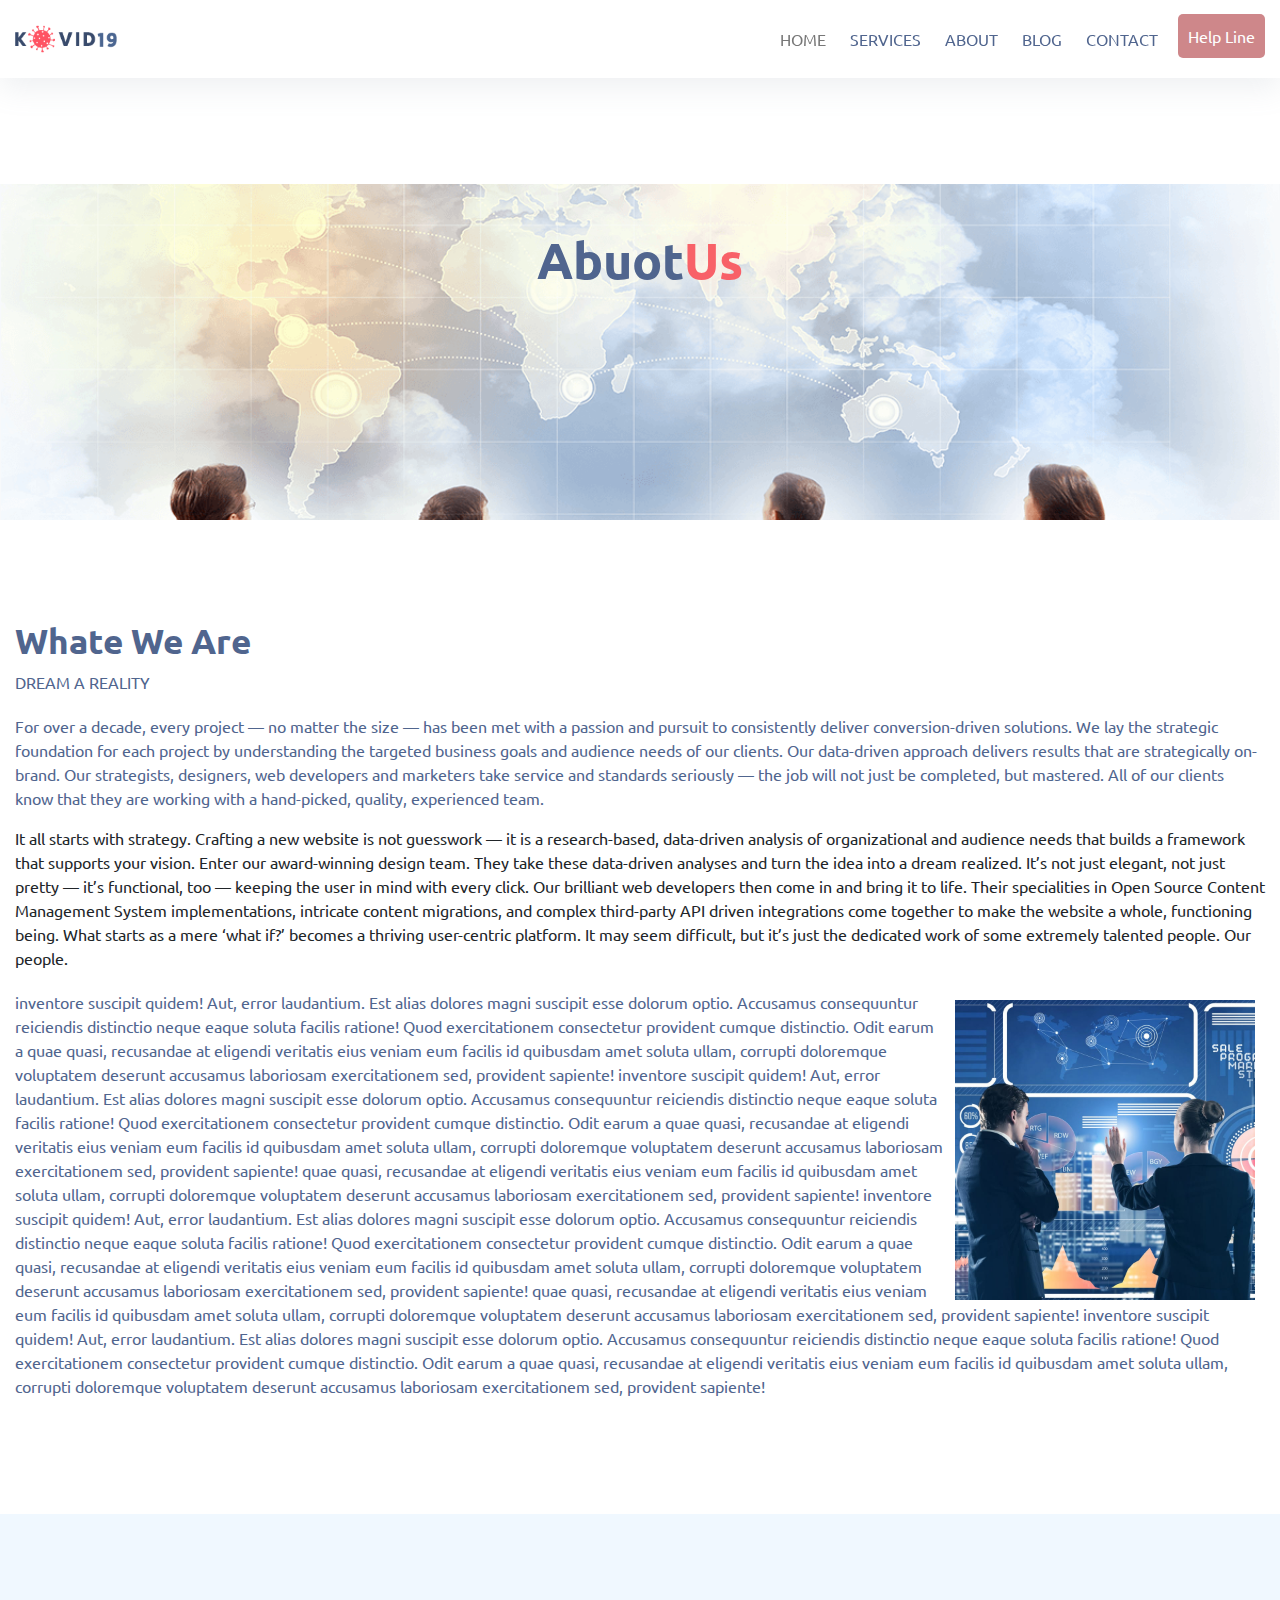
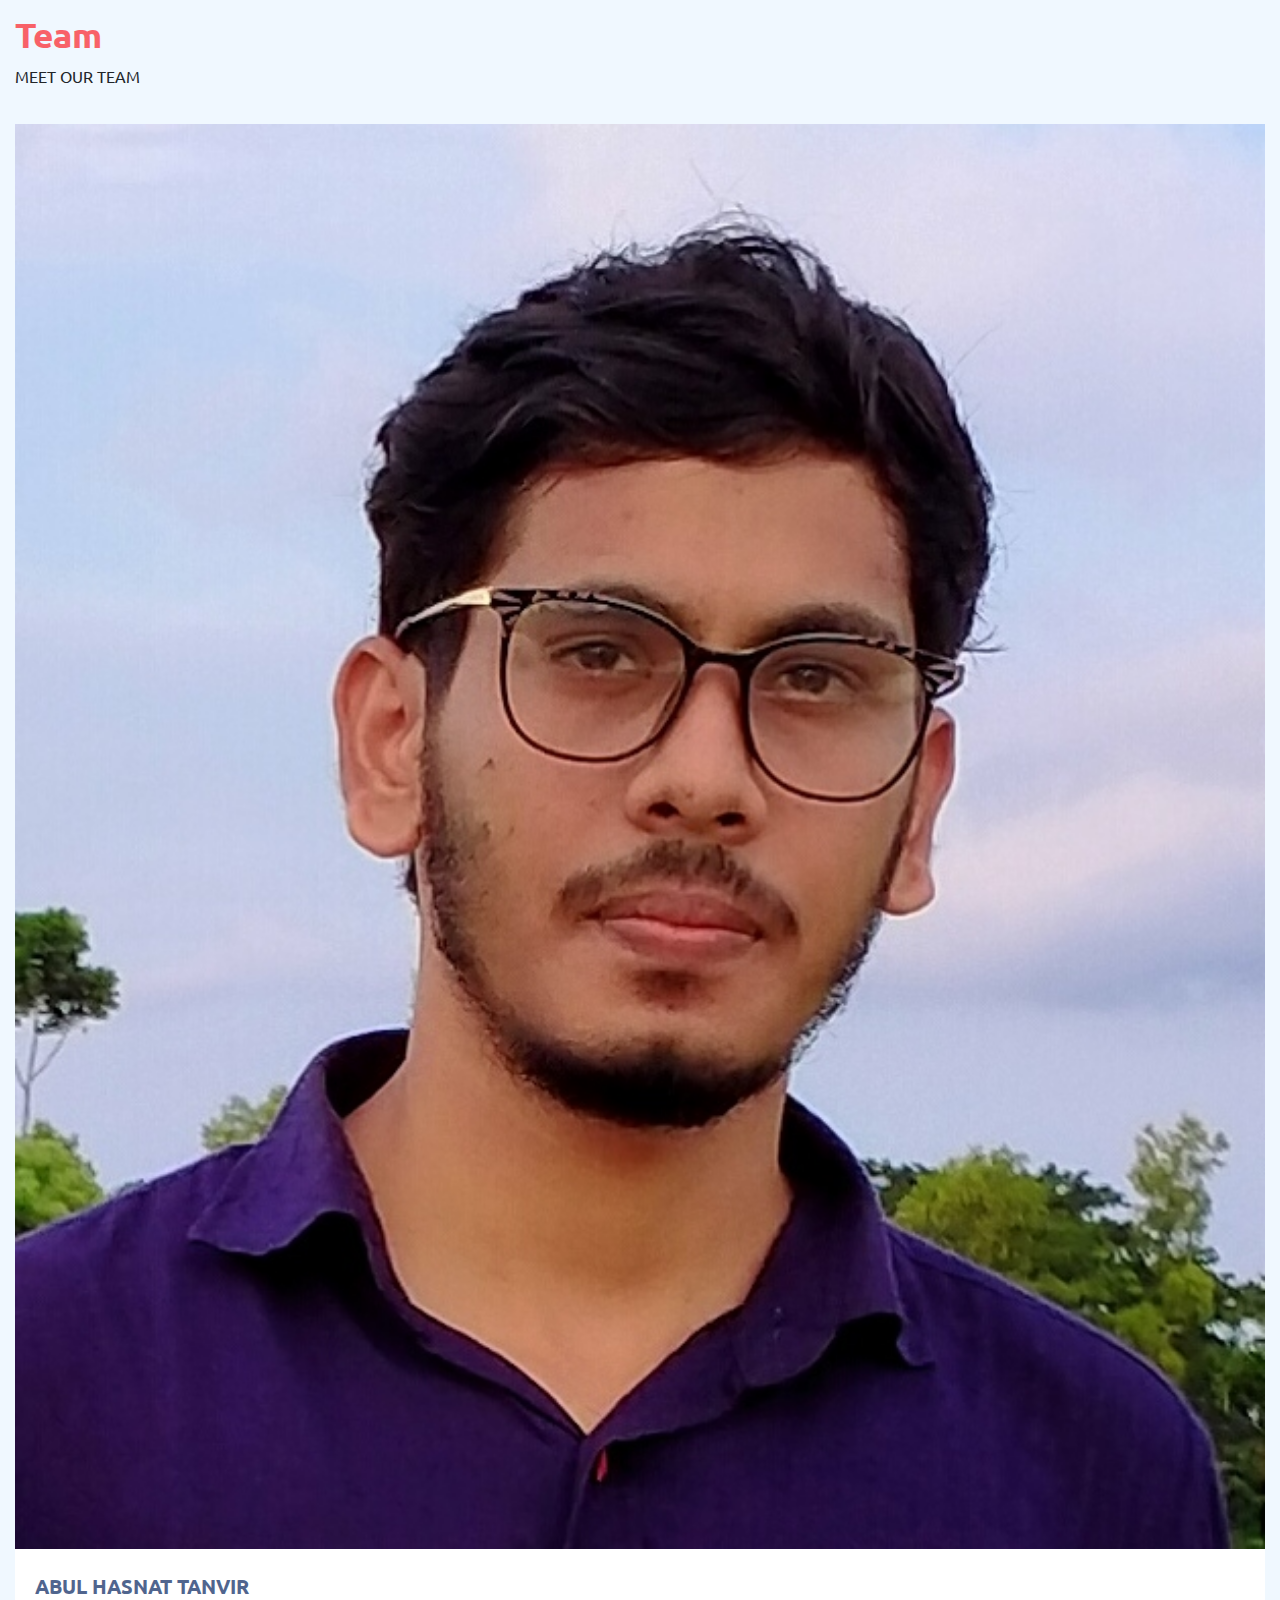
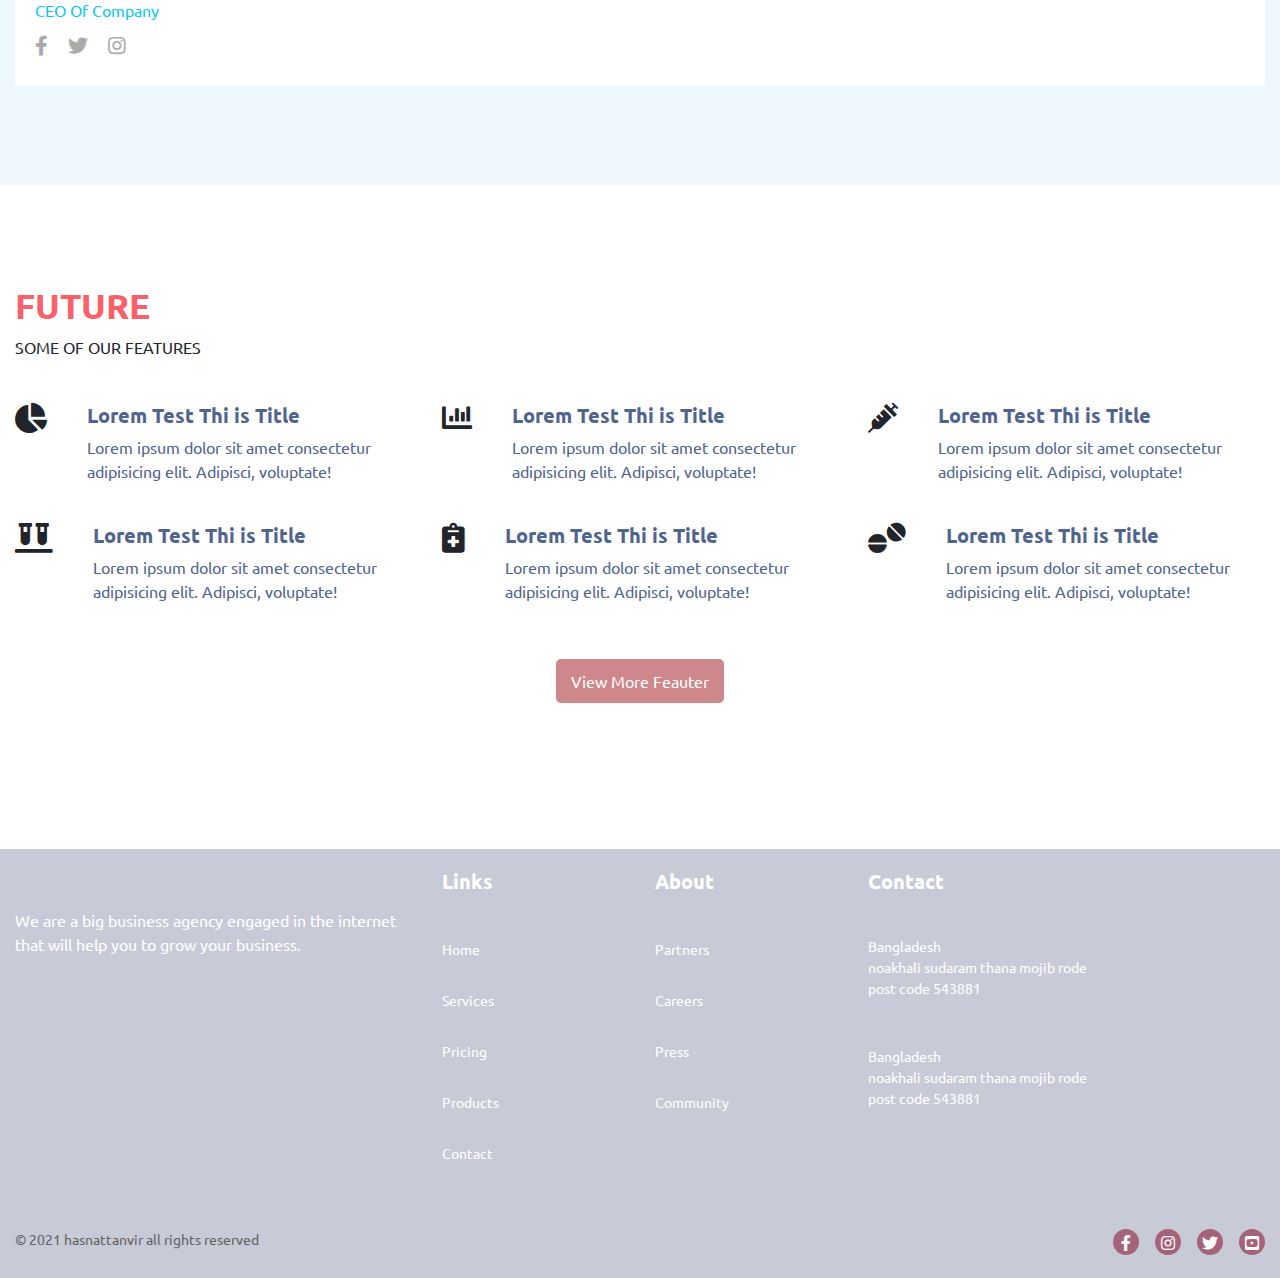
<file: about.html>
<!doctype html>
<html lang="en">

<head>
    <!-- Required meta tags -->
    <meta charset="utf-8">
    <meta name="viewport" content="width=device-width, initial-scale=1, shrink-to-fit=no">

    <!-- main css -->

    <link rel="stylesheet" href="https://cdnjs.cloudflare.com/ajax/libs/font-awesome/5.15.3/css/all.min.css" />
    <link rel="stylesheet" href="assets/css/style.css">
    <link rel="stylesheet" href="assets/css/swiper-bundle.min.css">
    <link rel="stylesheet" href="assets/css/modal-video.min.css">

    <title>Home</title>
</head>




<body>



    <div class="wrappers">
        <div class="navigation-wrap bg-light start-header start-style">
            <div class="container">
                <div class="row">
                    <div class="col-12">
                        <nav class="navbar navbar-expand-md navbar-light">

                            <a class="navbar-brand" href="index.html">
                                <img src="assets/image/logo-dark.png" alt="photos">
                            </a>

                            <div class="wrapper-toggler">
                                <a href="#" class="icon">
                                    <i class="fas fa-hand-holding-medical "></i>
                                </a>

                                <button class="navbar-toggler" type="button" data-toggle="collapse" data-target="#navbarSupportedContent" aria-controls="navbarSupportedContent" aria-expanded="false" aria-label="Toggle navigation">
                                    <span class="navbar-toggler-icon"></span>
                                </button>
                            </div>

                            <div class="collapse navbar-collapse" id="navbarSupportedContent">
                                <ul class="navbar-nav ml-auto py-4 py-md-0">
                                    <li class="nav-item pl-4 pl-md-0 ml-0 ml-md-4 active">
                                        <a class="nav-link" href="index.html">HOME</a>

                                    </li>
                                    <li class="nav-item pl-4 pl-md-0 ml-0 ml-md-4">
                                        <a class="nav-link dropdown-toggle" data-toggle="dropdown" href="service.html" role="button" aria-haspopup="true" aria-expanded="false">SERVICES</a>
                                        <div class="dropdown-menu">
                                            <a class="dropdown-item" href="service.html">service 1</a>
                                            <a class="dropdown-item" href="privatehospital.html">private hospital</a>
                                            <a class="dropdown-item" href="govthospital.html">govt hospital</a>
                                            <a class="dropdown-item" href="postdatilpage.html">Another action</a>
                                        </div>
                                    </li>
                                    <li class="nav-item pl-4 pl-md-0 ml-0 ml-md-4">
                                        <a class="nav-link" href="about.html">ABOUT</a>
                                    </li>
                                    <li class="nav-item pl-4 pl-md-0 ml-0 ml-md-4">
                                        <a class="nav-link" href="blog.html">BLOG</a>
                                    </li>
                                    <li class="nav-item pl-4 pl-md-0 ml-0 ml-md-4">
                                        <a class="nav-link" href="contact.html">CONTACT</a>
                                    </li>
                                </ul>

                            </div>
                            <a href="#" class="btn btn-primariey">Help Line</a>

                        </nav>
                    </div>
                </div>
            </div>
        </div>
    </div>

    <section class="bannar-section aboutussection" style="background-image: url('assets/image/about_us.png');">
        <div class=" bannar_inner ">
            <div class="container ">
                <h2 class="h2 text-center ">
                    Abuot<span>Us</span>
                </h2>
            </div>
        </div>
    </section>

    <section class="about_we_are ">
        <div class="container ">
            <div class="title_box ">
                <h2 class="h2 mb-2 "><span>Whate</span> We Are</h2>
                <span>DREAM A REALITY</span>
            </div>
        </div>
        <div class="container ">
            <div class="row ">
                <div class="col-sm-12 ">
                    <p class="para ">
                        For over a decade, every project — no matter the size — has been met with a passion and pursuit to consistently deliver conversion-driven solutions. We lay the strategic foundation for each project by understanding the targeted business goals and audience
                        needs of our clients. Our data-driven approach delivers results that are strategically on-brand. Our strategists, designers, web developers and marketers take service and standards seriously — the job will not just be completed,
                        but mastered. All of our clients know that they are working with a hand-picked, quality, experienced team.
                    </p>
                </div>
                <div class="col-sm-12 ">
                    <p>
                        It all starts with strategy. Crafting a new website is not guesswork — it is a research-based, data-driven analysis of organizational and audience needs that builds a framework that supports your vision. Enter our award-winning design team. They take
                        these data-driven analyses and turn the idea into a dream realized. It’s not just elegant, not just pretty — it’s functional, too — keeping the user in mind with every click. Our brilliant web developers then come in and bring
                        it to life. Their specialities in Open Source Content Management System implementations, intricate content migrations, and complex third-party API driven integrations come together to make the website a whole, functioning being.
                        What starts as a mere ‘what if?’ becomes a thriving user-centric platform. It may seem difficult, but it’s just the dedicated work of some extremely talented people. Our people.
                    </p>
                    <p class="para ">
                        <img src="assets/image/about_img.jpg " alt="photo " width="300px " style="float: right; margin: 10px 10px 0px 10px; "> inventore suscipit quidem! Aut, error laudantium. Est alias dolores magni suscipit esse dolorum optio. Accusamus
                        consequuntur reiciendis distinctio neque eaque soluta facilis ratione! Quod exercitationem consectetur provident cumque distinctio. Odit earum a quae quasi, recusandae at eligendi veritatis eius veniam eum facilis id quibusdam
                        amet soluta ullam, corrupti doloremque voluptatem deserunt accusamus laboriosam exercitationem sed, provident sapiente! inventore suscipit quidem! Aut, error laudantium. Est alias dolores magni suscipit esse dolorum optio. Accusamus
                        consequuntur reiciendis distinctio neque eaque soluta facilis ratione! Quod exercitationem consectetur provident cumque distinctio. Odit earum a quae quasi, recusandae at eligendi veritatis eius veniam eum facilis id quibusdam
                        amet soluta ullam, corrupti doloremque voluptatem deserunt accusamus laboriosam exercitationem sed, provident sapiente! quae quasi, recusandae at eligendi veritatis eius veniam eum facilis id quibusdam amet soluta ullam, corrupti
                        doloremque voluptatem deserunt accusamus laboriosam exercitationem sed, provident sapiente! inventore suscipit quidem! Aut, error laudantium. Est alias dolores magni suscipit esse dolorum optio. Accusamus consequuntur reiciendis
                        distinctio neque eaque soluta facilis ratione! Quod exercitationem consectetur provident cumque distinctio. Odit earum a quae quasi, recusandae at eligendi veritatis eius veniam eum facilis id quibusdam amet soluta ullam, corrupti
                        doloremque voluptatem deserunt accusamus laboriosam exercitationem sed, provident sapiente! quae quasi, recusandae at eligendi veritatis eius veniam eum facilis id quibusdam amet soluta ullam, corrupti doloremque voluptatem deserunt
                        accusamus laboriosam exercitationem sed, provident sapiente! inventore suscipit quidem! Aut, error laudantium. Est alias dolores magni suscipit esse dolorum optio. Accusamus consequuntur reiciendis distinctio neque eaque soluta
                        facilis ratione! Quod exercitationem consectetur provident cumque distinctio. Odit earum a quae quasi, recusandae at eligendi veritatis eius veniam eum facilis id quibusdam amet soluta ullam, corrupti doloremque voluptatem deserunt
                        accusamus laboriosam exercitationem sed, provident sapiente!


                    </p>
                </div>
            </div>
        </div>
    </section>

    <!-- Team Member slider -->
    <section class="quoter teammember bg-thard-color ">
        <div class="ibg ">
            <div class="container ">
                <div class="title_box mb-3 ">
                    <h2 class="h2 mb-2 "><span>Team</span> </h2>
                    <span>MEET OUR TEAM</span>
                </div>
            </div>
            <div class="container ">
                <!-- Swiper -->
                <div class="swiper-container teamslider ">
                    <div class="swiper-wrapper ">
                        <div class="swiper-slide ">
                            <div class="inner-text ">
                                <div class=" ">
                                    <div class="picture ">
                                        <img src="assets/image/tanvir.jpg " alt="photos ">
                                    </div>
                                </div>
                                <div class="text bg-white ">
                                    <h5 class="h5 "><a href="# ">ABUL HASNAT TANVIR</a></h5>
                                    <a href="# ">CEO Of Company</a>

                                    <ul class="d-flex mt-2 ">
                                        <li>
                                            <a href="# "><i class="fab fa-facebook-f "></i></a>
                                        </li>

                                        <li>
                                            <a href="# "><i class="fab fa-twitter "></i></a>
                                        </li>

                                        <li>
                                            <a href="# "><i class="fab fa-instagram "></i></a>
                                        </li>
                                    </ul>
                                </div>

                            </div>
                        </div>

                        <div class="swiper-slide ">
                            <div class="inner-text ">
                                <div class=" ">
                                    <div class="picture ">
                                        <img src="assets/image/pollabe.png " alt="photos ">
                                    </div>
                                </div>
                                <div class="text bg-white ">
                                    <h5 class="h5 "><a href="# ">PALLOB BISWAS</a></h5>
                                    <a href="# ">Director Manager</a>

                                    <ul class="d-flex mt-2 ">
                                        <li>
                                            <a href="# "><i class="fab fa-facebook-f "></i></a>
                                        </li>

                                        <li>
                                            <a href="# "><i class="fab fa-twitter "></i></a>
                                        </li>

                                        <li>
                                            <a href="# "><i class="fab fa-instagram "></i></a>
                                        </li>
                                    </ul>
                                </div>

                            </div>
                        </div>

                        <div class="swiper-slide ">
                            <div class="inner-text ">
                                <div class=" ">
                                    <div class="picture ">
                                        <img src="assets/image/moynaf.png " alt="photos ">
                                    </div>
                                </div>
                                <div class="text bg-white ">
                                    <h5 class="h5 "><a href="# ">Moyna Khatun</a></h5>
                                    <a href="# ">Content Manager</a>

                                    <ul class="d-flex mt-2 ">
                                        <li>
                                            <a href="# "><i class="fab fa-facebook-f "></i></a>
                                        </li>

                                        <li>
                                            <a href="# "><i class="fab fa-twitter "></i></a>
                                        </li>

                                        <li>
                                            <a href="# "><i class="fab fa-instagram "></i></a>
                                        </li>
                                    </ul>
                                </div>

                            </div>
                        </div>

                        <div class="swiper-slide ">
                            <div class="inner-text ">
                                <div class=" ">
                                    <div class="picture ">
                                        <img src="assets/image/muishu.jpg " alt="photos ">
                                    </div>
                                </div>
                                <div class="text bg-white ">
                                    <h5 class="h5 "><a href="# ">Arifun Nahar Mishu</a></h5>
                                    <a href="# ">Data Researcher</a>

                                    <ul class="d-flex mt-2 ">
                                        <li>
                                            <a href="# "><i class="fab fa-facebook-f "></i></a>
                                        </li>

                                        <li>
                                            <a href="# "><i class="fab fa-twitter "></i></a>
                                        </li>

                                        <li>
                                            <a href="# "><i class="fab fa-instagram "></i></a>
                                        </li>
                                    </ul>
                                </div>

                            </div>
                        </div>
                        <div class="swiper-slide ">
                            <div class="inner-text ">
                                <div class=" ">
                                    <div class="picture ">
                                        <img src="assets/image/obaidur.png " alt="photos ">
                                    </div>
                                </div>
                                <div class="text bg-white ">
                                    <h5 class="h5 "><a href="# ">Obaidur Islam </a></h5>
                                    <a href="# ">Data Specialist</a>

                                    <ul class="d-flex mt-2 ">
                                        <li>
                                            <a href="# "><i class="fab fa-facebook-f "></i></a>
                                        </li>

                                        <li>
                                            <a href="# "><i class="fab fa-twitter "></i></a>
                                        </li>

                                        <li>
                                            <a href="# "><i class="fab fa-instagram "></i></a>
                                        </li>
                                    </ul>
                                </div>

                            </div>
                        </div>


                    </div>
                    <!-- Add Pagination -->
                    <!-- <div class="swiper-pagination "></div> -->
                </div>
            </div>
        </div>
    </section>

    <section class="features_section ">
        <div class="container ">
            <div class="title_box mb-4 ">
                <h2 class="h2 mb-2 "><span>FUTURE</span> </h2>
                <span>SOME OF OUR FEATURES</span>
            </div>
        </div>

        <div class="container ">
            <div class="row ">
                <div class="col-sm-6 col-md-4 mb-4 ">
                    <div class="icon_text d-flex ">
                        <div class="icon ">
                            <i class="fas fa-chart-pie "></i>
                        </div>
                        <div class="title_para ">
                            <h5 class="h5 mb-2 ">
                                Lorem Test Thi is Title
                            </h5>
                            <p class="para ">
                                Lorem ipsum dolor sit amet consectetur adipisicing elit. Adipisci, voluptate!
                            </p>
                        </div>
                    </div>
                </div>


                <div class="col-sm-6 col-md-4 mb-4 ">
                    <div class="icon_text d-flex ">
                        <div class="icon ">
                            <i class="fas fa-chart-bar "></i>
                        </div>
                        <div class="title_para ">
                            <h5 class="h5 mb-2 ">
                                Lorem Test Thi is Title
                            </h5>
                            <p class="para ">
                                Lorem ipsum dolor sit amet consectetur adipisicing elit. Adipisci, voluptate!
                            </p>
                        </div>
                    </div>
                </div>


                <div class="col-sm-6 col-md-4 mb-4 ">
                    <div class="icon_text d-flex ">
                        <div class="icon ">
                            <i class="fas fa-syringe "></i>
                        </div>
                        <div class="title_para ">
                            <h5 class="h5 mb-2 ">
                                Lorem Test Thi is Title
                            </h5>
                            <p class="para ">
                                Lorem ipsum dolor sit amet consectetur adipisicing elit. Adipisci, voluptate!
                            </p>
                        </div>
                    </div>
                </div>

                <div class="col-sm-6 col-md-4 mb-4 ">
                    <div class="icon_text d-flex ">
                        <div class="icon ">
                            <i class="fas fa-vials "></i>
                        </div>
                        <div class="title_para ">
                            <h5 class="h5 mb-2 ">
                                Lorem Test Thi is Title
                            </h5>
                            <p class="para ">
                                Lorem ipsum dolor sit amet consectetur adipisicing elit. Adipisci, voluptate!
                            </p>
                        </div>
                    </div>
                </div>


                <div class="col-sm-6 col-md-4 mb-4 ">
                    <div class="icon_text d-flex ">
                        <div class="icon ">
                            <i class="fas fa-notes-medical "></i>
                        </div>
                        <div class="title_para ">
                            <h5 class="h5 mb-2 ">
                                Lorem Test Thi is Title
                            </h5>
                            <p class="para ">
                                Lorem ipsum dolor sit amet consectetur adipisicing elit. Adipisci, voluptate!
                            </p>
                        </div>
                    </div>
                </div>


                <div class="col-sm-6 col-md-4 mb-4 ">
                    <div class="icon_text d-flex ">
                        <div class="icon ">
                            <i class="fas fa-tablets "></i>
                        </div>
                        <div class="title_para ">
                            <h5 class="h5 mb-2 ">
                                Lorem Test Thi is Title
                            </h5>
                            <p class="para ">
                                Lorem ipsum dolor sit amet consectetur adipisicing elit. Adipisci, voluptate!
                            </p>
                        </div>
                    </div>
                </div>
            </div>
            <div class="container text-center mt-3 ">
                <a href="# " class="btn btn-primariey text-center ">View More Feauter</a>
            </div>

        </div>
    </section>









    <footer style="background-image: url( 'assets/image/fbgq.jpg'); ">
        <div class="bg-color-rgb ">
            <div class="container ">
                <div class="row ">
                    <div class="col-sm-6 gutter-25 col-lg-4 ">
                        <div class="para-cover ">
                            <p class="para ">We are a big business agency engaged in the internet that will help you to grow your business.</p>
                        </div>
                    </div>
                    <div class="col-sm-6 gutter-25 col-lg-2 d-flex justify-md-content-center ">
                        <div class="list ">
                            <h6 class="h6 ">Links</h6>
                            <ul>
                                <li>
                                    <a href="# ">Home</a></a>
                                </li>
                                <li><a href="# ">Services</a></li>
                                <li><a href="# ">Pricing</a></li>
                                <li><a href="# ">Products</a></li>
                                <li><a href="# ">Contact</a></li>
                            </ul>
                        </div>
                    </div>
                    <div class="col-sm-6 gutter-25 col-lg-2 d-flex justify-md-content-center ">
                        <div class="list ">
                            <h6 class="h6 ">About</h6>
                            <ul>
                                <li><a href="# ">Partners</a></li>
                                <li><a href="# ">Careers</a></li>
                                <li><a href="# ">Press</a></li>
                                <li><a href="# ">Community</a></li>
                            </ul>
                        </div>
                    </div>
                    <div class="col-sm-6 gutter-25 col-lg-4 d-flex justify-md-content-end ">
                        <div class="address ">
                            <h6 class="h6 ">Contact</h6>

                            <ul>
                                <li>Bangladesh</li>
                                <li>noakhali sudaram thana mojib rode</li>
                                <li>post code 543881</li>
                            </ul>
                            <ul>
                                <li>Bangladesh</li>
                                <li>noakhali sudaram thana mojib rode</li>
                                <li>post code 543881</li>
                            </ul>
                        </div>
                    </div>
                </div>
            </div>
            <div class="container ">
                <div class="padding-top d-sm-flex justify-content-center justify-content-sm-between ">
                    <p class="copyright text-center text-sm-left "><a href="# " style="color:#646464 ">&copy; 2021 hasnattanvir all rights reserved</a></p>
                    <div class="d-flex justify-content-center justify-content-sm-end ">
                        <ul class="social-icon d-flex mt-3 mt-sm-0 ">
                            <li>
                                <a href="# "><i class="fab fa-facebook-f "></i></a>
                            </li>
                            <li>
                                <a href="# "><i class="fab fa-instagram "></i></a>
                            </li>
                            <li>
                                <a href="# "><i class="fab fa-twitter "></i></a>
                            </li>
                            <li>
                                <a href="# "><i class="fab fa-youtube-square "></i></a>
                            </li>

                        </ul>
                    </div>
                </div>
            </div>
        </div>
    </footer>




    <script src="https://code.jquery.com/jquery-3.5.1.slim.min.js " integrity="sha384-DfXdz2htPH0lsSSs5nCTpuj/zy4C+OGpamoFVy38MVBnE+IbbVYUew+OrCXaRkfj " crossorigin="anonymous "></script>
    <script src="https://cdn.jsdelivr.net/npm/bootstrap@4.6.0/dist/js/bootstrap.bundle.min.js " integrity="sha384-Piv4xVNRyMGpqkS2by6br4gNJ7DXjqk09RmUpJ8jgGtD7zP9yug3goQfGII0yAns " crossorigin="anonymous "></script>
    <script src="assets/js/swiper-bundle.min.js "></script>
    <script src="assets/js/main.js "></script>
    <script src="assets/js/modal-video.min.js "></script>
    <script src="assets/js/jquery-modal-video.min.js "></script>
    <script src="assets/js/hambegur.js "></script>
    <script src="assets/js/counter.js "></script>
    <script src="https://cdnjs.cloudflare.com/ajax/libs/jquery/2.1.3/jquery.min.js "></script>



    <script type="text/javascript ">
        window.onresize = function() {
            nodesjs.setWidth(window.innerWidth);
            nodesjs.setHeight(window.innerHeight);
        };
    </script>
    <script type="text/javascript " src="assets/js/nodes.js "></script>
    <script type="text/javascript ">
        var nodesjs = new NodesJs({
            id: 'nodes',
            width: window.innerWidth,
            height: window.innerHeight,
            particleSize: 2,
            lineSize: 1,
            particleColor: [255, 255, 255, 0.3],
            lineColor: [255, 255, 255],
            backgroundFrom: [10, 25, 100],
            backgroundTo: [25, 50, 150],
            backgroundDuration: 4000,
            nobg: false,
            number: window.hasOwnProperty('orientation') ? 30 : 100,
            speed: 20
        });
    </script>










</body>

</html>
</file>
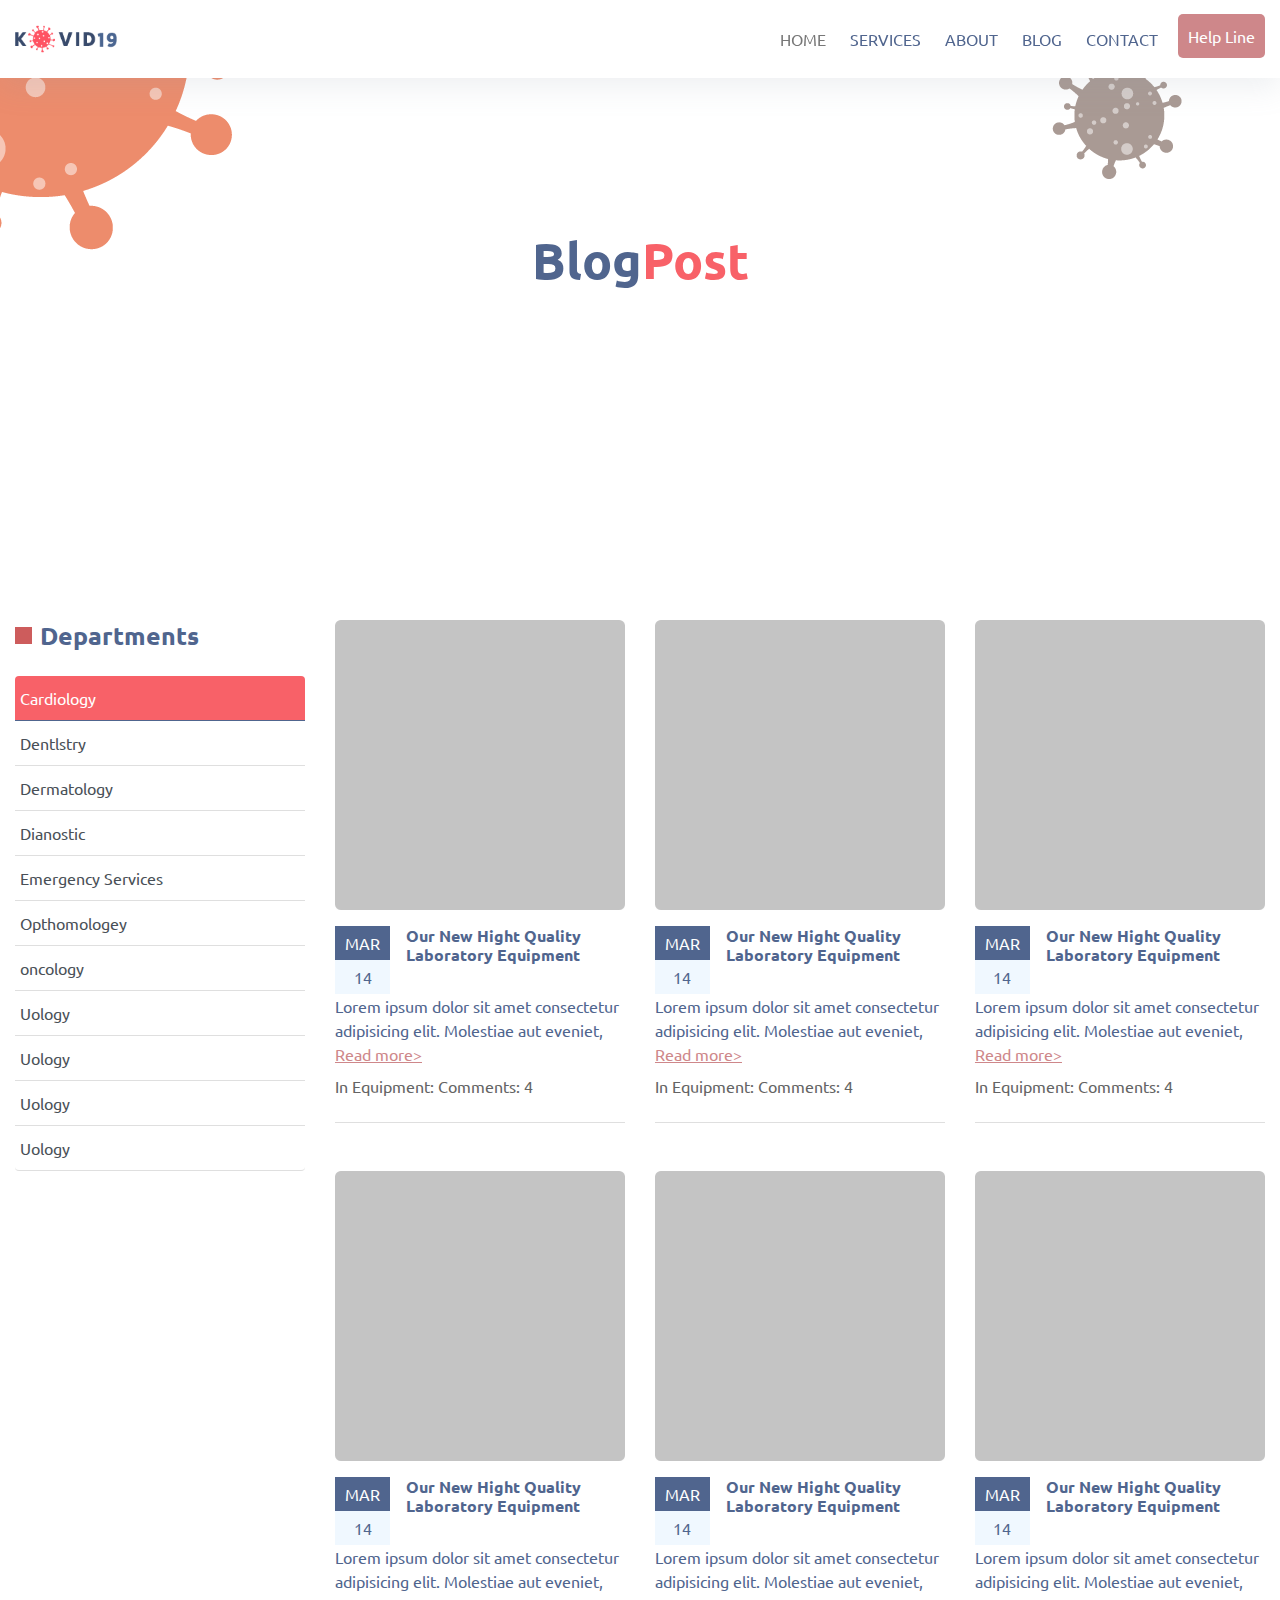
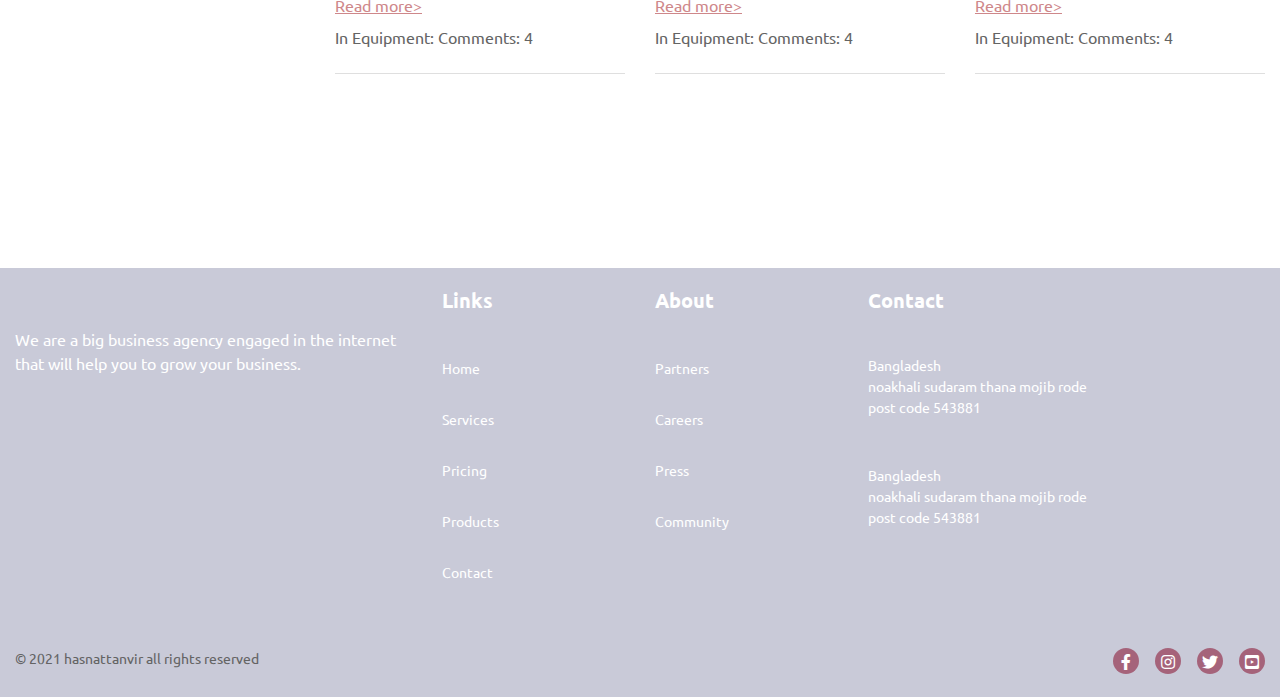
<file: blog.html>
<!doctype html>
<html lang="en">

<head>
    <!-- Required meta tags -->
    <meta charset="utf-8">
    <meta name="viewport" content="width=device-width, initial-scale=1, shrink-to-fit=no">

    <!-- main css -->

    <link rel="stylesheet" href="https://cdnjs.cloudflare.com/ajax/libs/font-awesome/5.15.3/css/all.min.css" />
    <link rel="stylesheet" href="assets/css/style.css">
    <link rel="stylesheet" href="assets/css/swiper-bundle.min.css">
    <link rel="stylesheet" href="assets/css/modal-video.min.css">

    <title>Home</title>
</head>




<body>



    <div class="wrappers">
        <div class="navigation-wrap bg-light start-header start-style">
            <div class="container">
                <div class="row">
                    <div class="col-12">
                        <nav class="navbar navbar-expand-md navbar-light">

                            <a class="navbar-brand" href="index.html">
                                <img src="assets/image/logo-dark.png" alt="photos">
                            </a>

                            <div class="wrapper-toggler">
                                <a href="#" class="icon">
                                    <i class="fas fa-hand-holding-medical "></i>
                                </a>

                                <button class="navbar-toggler" type="button" data-toggle="collapse" data-target="#navbarSupportedContent" aria-controls="navbarSupportedContent" aria-expanded="false" aria-label="Toggle navigation">
                                    <span class="navbar-toggler-icon"></span>
                                </button>
                            </div>

                            <div class="collapse navbar-collapse" id="navbarSupportedContent">
                                <ul class="navbar-nav ml-auto py-4 py-md-0">
                                    <li class="nav-item pl-4 pl-md-0 ml-0 ml-md-4 active">
                                        <a class="nav-link" href="index.html">HOME</a>

                                    </li>
                                    <li class="nav-item pl-4 pl-md-0 ml-0 ml-md-4">
                                        <a class="nav-link dropdown-toggle" data-toggle="dropdown" href="service.html" role="button" aria-haspopup="true" aria-expanded="false">SERVICES</a>
                                        <div class="dropdown-menu">
                                            <a class="dropdown-item" href="service.html">service 1</a>
                                            <a class="dropdown-item" href="privatehospital.html">private hospital</a>
                                            <a class="dropdown-item" href="govthospital.html">govt hospital</a>
                                            <a class="dropdown-item" href="postdatilpage.html">Another action</a>
                                        </div>
                                    </li>
                                    <li class="nav-item pl-4 pl-md-0 ml-0 ml-md-4">
                                        <a class="nav-link" href="about.html">ABOUT</a>
                                    </li>
                                    <li class="nav-item pl-4 pl-md-0 ml-0 ml-md-4">
                                        <a class="nav-link" href="blog.html">BLOG</a>
                                    </li>
                                    <li class="nav-item pl-4 pl-md-0 ml-0 ml-md-4">
                                        <a class="nav-link" href="contact.html">CONTACT</a>
                                    </li>
                                </ul>

                            </div>
                            <a href="#" class="btn btn-primariey">Help Line</a>

                        </nav>
                    </div>
                </div>
            </div>
        </div>
    </div>

    <section class="bannar-section" style="background-image: url('assets/image/fbg1.png');">
        <div class="bannar_inner">
            <div class="container">
                <h2 class="h2 text-center">
                    Blog<span>Post</span>
                </h2>
            </div>
        </div>
    </section>

    <section class="blog-catagory">
        <div class="container">
            <div class="row">
                <div class="col-sm-3">
                    <div class="title">
                        <h3 class="h3">Departments</h3>
                    </div>

                    <div class="list-group" id="list-tab" role="tablist">
                        <a class="list-group-item list-group-item-action active" id="list-home-list" data-toggle="list" href="#list_one" role="tab" aria-controls="home">Cardiology</a>

                        <a class="list-group-item list-group-item-action" id="list-profile-list" data-toggle="list" href="#list_two" role="tab" aria-controls="profile">Dentlstry</a>

                        <a class="list-group-item list-group-item-action" id="list-messages-list" data-toggle="list" href="#list-three" role="tab" aria-controls="messages">Dermatology</a>
                        <a class="list-group-item list-group-item-action" id="list-settings-list" data-toggle="list" href="#list-four" role="tab" aria-controls="settings">Dianostic</a>
                        <a class="list-group-item list-group-item-action" id="list-settings-list" data-toggle="list" href="#list-five" role="tab" aria-controls="settings">Emergency Services</a>
                        <a class="list-group-item list-group-item-action" id="list-settings-list" data-toggle="list" href="#list-six" role="tab" aria-controls="settings">Opthomologey</a>
                        <a class="list-group-item list-group-item-action" id="list-settings-list" data-toggle="list" href="#list-seven" role="tab" aria-controls="settings">oncology</a>

                        <a class="list-group-item list-group-item-action" id="list-settings-list" data-toggle="list" href="#list-eight" role="tab" aria-controls="settings">Uology</a>
                        <a class="list-group-item list-group-item-action" id="list-settings-list" data-toggle="list" href="#list-nine" role="tab" aria-controls="settings">Uology</a>
                        <a class="list-group-item list-group-item-action" id="list-settings-list" data-toggle="list" href="#list-ten" role="tab" aria-controls="settings">Uology</a>
                        <a class="list-group-item list-group-item-action" id="list-settings-list" data-toggle="list" href="#list-elaven" role="tab" aria-controls="settings">Uology</a>
                    </div>
                </div>
                <div class="col-sm-9">
                    <div class="tab-content blog-post" id="nav-tabContent">
                        <div class="tab-pane fade show active" id="list_one" role="tabpanel" aria-labelledby="list-home-list">
                            <div class="row">
                                <div class="col-sm-6 col-md-4 mb-5">
                                    <div class="cards pb-4">
                                        <div class="image_camber mb-3">
                                            <img src="assets/image/img1.png" alt="">
                                        </div>
                                        <div class="text-camber">
                                            <div class="wrapper-title d-flex">
                                                <div class="calender pr-3 text-center">
                                                    <div class="month">
                                                        <span>MAR</span>
                                                    </div>
                                                    <div class="day">
                                                        <span>14</span>
                                                    </div>

                                                </div>
                                                <div class="title">
                                                    <h5 class="mb-2">Our New Hight Quality Laboratory Equipment</h5>
                                                </div>
                                            </div>
                                            <p class="para mb-2">Lorem ipsum dolor sit amet consectetur adipisicing elit. Molestiae aut eveniet, <a href="postdatilpage.html">Read more></a></p>
                                            <span class=" comment">In Equipment: Comments: 4</span>
                                        </div>
                                    </div>
                                </div>

                                <div class="col-sm-6 col-md-4 mb-5">
                                    <div class="cards pb-4">
                                        <div class="image_camber mb-3">
                                            <img src="assets/image/img1.png" alt="">
                                        </div>
                                        <div class="text-camber">
                                            <div class="wrapper-title d-flex">
                                                <div class="calender pr-3 text-center">
                                                    <div class="month">
                                                        <span>MAR</span>
                                                    </div>
                                                    <div class="day">
                                                        <span>14</span>
                                                    </div>

                                                </div>
                                                <div class="title">
                                                    <h5 class="mb-2">Our New Hight Quality Laboratory Equipment</h5>
                                                </div>
                                            </div>
                                            <p class="para mb-2">Lorem ipsum dolor sit amet consectetur adipisicing elit. Molestiae aut eveniet, <a href="postdatilpage.html">Read more></a></p>
                                            <span class=" comment">In Equipment: Comments: 4</span>
                                        </div>
                                    </div>
                                </div>


                                <div class="col-sm-6 col-md-4 mb-5">
                                    <div class="cards pb-4">
                                        <div class="image_camber mb-3">
                                            <img src="assets/image/img1.png" alt="">
                                        </div>
                                        <div class="text-camber">
                                            <div class="wrapper-title d-flex">
                                                <div class="calender pr-3 text-center">
                                                    <div class="month">
                                                        <span>MAR</span>
                                                    </div>
                                                    <div class="day">
                                                        <span>14</span>
                                                    </div>

                                                </div>
                                                <div class="title">
                                                    <h5 class="mb-2">Our New Hight Quality Laboratory Equipment</h5>
                                                </div>
                                            </div>
                                            <p class="para mb-2">Lorem ipsum dolor sit amet consectetur adipisicing elit. Molestiae aut eveniet, <a href="postdatilpage.html">Read more></a></p>
                                            <span class=" comment">In Equipment: Comments: 4</span>
                                        </div>
                                    </div>
                                </div>



                                <div class="col-sm-6 col-md-4 mb-5">
                                    <div class="cards pb-4">
                                        <div class="image_camber mb-3">
                                            <img src="assets/image/img1.png" alt="">
                                        </div>
                                        <div class="text-camber">
                                            <div class="wrapper-title d-flex">
                                                <div class="calender pr-3 text-center">
                                                    <div class="month">
                                                        <span>MAR</span>
                                                    </div>
                                                    <div class="day">
                                                        <span>14</span>
                                                    </div>

                                                </div>
                                                <div class="title">
                                                    <h5 class="mb-2">Our New Hight Quality Laboratory Equipment</h5>
                                                </div>
                                            </div>
                                            <p class="para mb-2">Lorem ipsum dolor sit amet consectetur adipisicing elit. Molestiae aut eveniet, <a href="postdatilpage.html">Read more></a></p>
                                            <span class=" comment">In Equipment: Comments: 4</span>
                                        </div>
                                    </div>
                                </div>


                                <div class="col-sm-6 col-md-4 mb-5">
                                    <div class="cards pb-4">
                                        <div class="image_camber mb-3">
                                            <img src="assets/image/img1.png" alt="">
                                        </div>
                                        <div class="text-camber">
                                            <div class="wrapper-title d-flex">
                                                <div class="calender pr-3 text-center">
                                                    <div class="month">
                                                        <span>MAR</span>
                                                    </div>
                                                    <div class="day">
                                                        <span>14</span>
                                                    </div>

                                                </div>
                                                <div class="title">
                                                    <h5 class="mb-2">Our New Hight Quality Laboratory Equipment</h5>
                                                </div>
                                            </div>
                                            <p class="para mb-2">Lorem ipsum dolor sit amet consectetur adipisicing elit. Molestiae aut eveniet, <a href="postdatilpage.html">Read more></a></p>
                                            <span class=" comment">In Equipment: Comments: 4</span>
                                        </div>
                                    </div>
                                </div>


                                <div class="col-sm-6 col-md-4 mb-5">
                                    <div class="cards pb-4">
                                        <div class="image_camber mb-3">
                                            <img src="assets/image/img1.png" alt="">
                                        </div>
                                        <div class="text-camber">
                                            <div class="wrapper-title d-flex">
                                                <div class="calender pr-3 text-center">
                                                    <div class="month">
                                                        <span>MAR</span>
                                                    </div>
                                                    <div class="day">
                                                        <span>14</span>
                                                    </div>

                                                </div>
                                                <div class="title">
                                                    <h5 class="mb-2">Our New Hight Quality Laboratory Equipment</h5>
                                                </div>
                                            </div>
                                            <p class="para mb-2">Lorem ipsum dolor sit amet consectetur adipisicing elit. Molestiae aut eveniet, <a href="postdatilpage.html">Read more></a></p>
                                            <span class=" comment">In Equipment: Comments: 4</span>
                                        </div>
                                    </div>
                                </div>



                            </div>
                        </div>
                        <div class="tab-pane fade" id="list_two" role="tabpanel" aria-labelledby="list-profile-list">
                            <div class="row">
                                <div class="col-sm-6 col-md-4 mb-5">
                                    <div class="cards pb-4">
                                        <div class="image_camber mb-3">
                                            <img src="assets/image/img1.png" alt="">
                                        </div>
                                        <div class="text-camber">
                                            <div class="wrapper-title d-flex">
                                                <div class="calender pr-3 text-center">
                                                    <div class="month">
                                                        <span>MAR</span>
                                                    </div>
                                                    <div class="day">
                                                        <span>14</span>
                                                    </div>

                                                </div>
                                                <div class="title">
                                                    <h5 class="mb-2">Our New Hight Quality Laboratory Equipment</h5>
                                                </div>
                                            </div>
                                            <p class="para mb-2">Lorem ipsum dolor sit amet consectetur adipisicing elit. Molestiae aut eveniet, <a href="postdatilpage.html">Read more></a></p>
                                            <span class=" comment">In Equipment: Comments: 4</span>
                                        </div>
                                    </div>
                                </div>

                                <div class="col-sm-6 col-md-4 mb-5">
                                    <div class="cards pb-4">
                                        <div class="image_camber mb-3">
                                            <img src="assets/image/img1.png" alt="">
                                        </div>
                                        <div class="text-camber">
                                            <div class="wrapper-title d-flex">
                                                <div class="calender pr-3 text-center">
                                                    <div class="month">
                                                        <span>MAR</span>
                                                    </div>
                                                    <div class="day">
                                                        <span>14</span>
                                                    </div>

                                                </div>
                                                <div class="title">
                                                    <h5 class="mb-2">Our New Hight Quality Laboratory Equipment</h5>
                                                </div>
                                            </div>
                                            <p class="para mb-2">Lorem ipsum dolor sit amet consectetur adipisicing elit. Molestiae aut eveniet, <a href="postdatilpage.html">Read more></a></p>
                                            <span class=" comment">In Equipment: Comments: 4</span>
                                        </div>
                                    </div>
                                </div>


                                <div class="col-sm-6 col-md-4 mb-5">
                                    <div class="cards pb-4">
                                        <div class="image_camber mb-3">
                                            <img src="assets/image/img1.png" alt="">
                                        </div>
                                        <div class="text-camber">
                                            <div class="wrapper-title d-flex">
                                                <div class="calender pr-3 text-center">
                                                    <div class="month">
                                                        <span>MAR</span>
                                                    </div>
                                                    <div class="day">
                                                        <span>14</span>
                                                    </div>

                                                </div>
                                                <div class="title">
                                                    <h5 class="mb-2">Our New Hight Quality Laboratory Equipment</h5>
                                                </div>
                                            </div>
                                            <p class="para mb-2">Lorem ipsum dolor sit amet consectetur adipisicing elit. Molestiae aut eveniet, <a href="postdatilpage.html">Read more></a></p>
                                            <span class=" comment">In Equipment: Comments: 4</span>
                                        </div>
                                    </div>
                                </div>



                                <div class="col-sm-6 col-md-4 mb-5">
                                    <div class="cards pb-4">
                                        <div class="image_camber mb-3">
                                            <img src="assets/image/img1.png" alt="">
                                        </div>
                                        <div class="text-camber">
                                            <div class="wrapper-title d-flex">
                                                <div class="calender pr-3 text-center">
                                                    <div class="month">
                                                        <span>MAR</span>
                                                    </div>
                                                    <div class="day">
                                                        <span>14</span>
                                                    </div>

                                                </div>
                                                <div class="title">
                                                    <h5 class="mb-2">Our New Hight Quality Laboratory Equipment</h5>
                                                </div>
                                            </div>
                                            <p class="para mb-2">Lorem ipsum dolor sit amet consectetur adipisicing elit. Molestiae aut eveniet, <a href="postdatilpage.html">Read more></a></p>
                                            <span class=" comment">In Equipment: Comments: 4</span>
                                        </div>
                                    </div>
                                </div>


                                <div class="col-sm-6 col-md-4 mb-5">
                                    <div class="cards pb-4">
                                        <div class="image_camber mb-3">
                                            <img src="assets/image/img1.png" alt="">
                                        </div>
                                        <div class="text-camber">
                                            <div class="wrapper-title d-flex">
                                                <div class="calender pr-3 text-center">
                                                    <div class="month">
                                                        <span>MAR</span>
                                                    </div>
                                                    <div class="day">
                                                        <span>14</span>
                                                    </div>

                                                </div>
                                                <div class="title">
                                                    <h5 class="mb-2">Our New Hight Quality Laboratory Equipment</h5>
                                                </div>
                                            </div>
                                            <p class="para mb-2">Lorem ipsum dolor sit amet consectetur adipisicing elit. Molestiae aut eveniet, <a href="postdatilpage.html">Read more></a></p>
                                            <span class=" comment">In Equipment: Comments: 4</span>
                                        </div>
                                    </div>
                                </div>


                                <div class="col-sm-6 col-md-4 mb-5">
                                    <div class="cards pb-4">
                                        <div class="image_camber mb-3">
                                            <img src="assets/image/img1.png" alt="">
                                        </div>
                                        <div class="text-camber">
                                            <div class="wrapper-title d-flex">
                                                <div class="calender pr-3 text-center">
                                                    <div class="month">
                                                        <span>MAR</span>
                                                    </div>
                                                    <div class="day">
                                                        <span>14</span>
                                                    </div>

                                                </div>
                                                <div class="title">
                                                    <h5 class="mb-2">Our New Hight Quality Laboratory Equipment</h5>
                                                </div>
                                            </div>
                                            <p class="para mb-2">Lorem ipsum dolor sit amet consectetur adipisicing elit. Molestiae aut eveniet, <a href="postdatilpage.html">Read more></a></p>
                                            <span class=" comment">In Equipment: Comments: 4</span>
                                        </div>
                                    </div>
                                </div>



                            </div>
                        </div>
                        <div class="tab-pane fade" id="list-three" role="tabpanel" aria-labelledby="list-messages-list">
                            <div class="row">
                                <div class="col-sm-6 col-md-4 mb-5">
                                    <div class="cards pb-4">
                                        <div class="image_camber mb-3">
                                            <img src="assets/image/img1.png" alt="">
                                        </div>
                                        <div class="text-camber">
                                            <div class="wrapper-title d-flex">
                                                <div class="calender pr-3 text-center">
                                                    <div class="month">
                                                        <span>MAR</span>
                                                    </div>
                                                    <div class="day">
                                                        <span>14</span>
                                                    </div>

                                                </div>
                                                <div class="title">
                                                    <h5 class="mb-2">Our New Hight Quality Laboratory Equipment</h5>
                                                </div>
                                            </div>
                                            <p class="para mb-2">Lorem ipsum dolor sit amet consectetur adipisicing elit. Molestiae aut eveniet, <a href="postdatilpage.html">Read more></a></p>
                                            <span class=" comment">In Equipment: Comments: 4</span>
                                        </div>
                                    </div>
                                </div>

                                <div class="col-sm-6 col-md-4 mb-5">
                                    <div class="cards pb-4">
                                        <div class="image_camber mb-3">
                                            <img src="assets/image/img1.png" alt="">
                                        </div>
                                        <div class="text-camber">
                                            <div class="wrapper-title d-flex">
                                                <div class="calender pr-3 text-center">
                                                    <div class="month">
                                                        <span>MAR</span>
                                                    </div>
                                                    <div class="day">
                                                        <span>14</span>
                                                    </div>

                                                </div>
                                                <div class="title">
                                                    <h5 class="mb-2">Our New Hight Quality Laboratory Equipment</h5>
                                                </div>
                                            </div>
                                            <p class="para mb-2">Lorem ipsum dolor sit amet consectetur adipisicing elit. Molestiae aut eveniet, <a href="postdatilpage.html">Read more></a></p>
                                            <span class=" comment">In Equipment: Comments: 4</span>
                                        </div>
                                    </div>
                                </div>


                                <div class="col-sm-6 col-md-4 mb-5">
                                    <div class="cards pb-4">
                                        <div class="image_camber mb-3">
                                            <img src="assets/image/img1.png" alt="">
                                        </div>
                                        <div class="text-camber">
                                            <div class="wrapper-title d-flex">
                                                <div class="calender pr-3 text-center">
                                                    <div class="month">
                                                        <span>MAR</span>
                                                    </div>
                                                    <div class="day">
                                                        <span>14</span>
                                                    </div>

                                                </div>
                                                <div class="title">
                                                    <h5 class="mb-2">Our New Hight Quality Laboratory Equipment</h5>
                                                </div>
                                            </div>
                                            <p class="para mb-2">Lorem ipsum dolor sit amet consectetur adipisicing elit. Molestiae aut eveniet, <a href="postdatilpage.html">Read more></a></p>
                                            <span class=" comment">In Equipment: Comments: 4</span>
                                        </div>
                                    </div>
                                </div>



                                <div class="col-sm-6 col-md-4 mb-5">
                                    <div class="cards pb-4">
                                        <div class="image_camber mb-3">
                                            <img src="assets/image/img1.png" alt="">
                                        </div>
                                        <div class="text-camber">
                                            <div class="wrapper-title d-flex">
                                                <div class="calender pr-3 text-center">
                                                    <div class="month">
                                                        <span>MAR</span>
                                                    </div>
                                                    <div class="day">
                                                        <span>14</span>
                                                    </div>

                                                </div>
                                                <div class="title">
                                                    <h5 class="mb-2">Our New Hight Quality Laboratory Equipment</h5>
                                                </div>
                                            </div>
                                            <p class="para mb-2">Lorem ipsum dolor sit amet consectetur adipisicing elit. Molestiae aut eveniet, <a href="postdatilpage.html">Read more></a></p>
                                            <span class=" comment">In Equipment: Comments: 4</span>
                                        </div>
                                    </div>
                                </div>


                                <div class="col-sm-6 col-md-4 mb-5">
                                    <div class="cards pb-4">
                                        <div class="image_camber mb-3">
                                            <img src="assets/image/img1.png" alt="">
                                        </div>
                                        <div class="text-camber">
                                            <div class="wrapper-title d-flex">
                                                <div class="calender pr-3 text-center">
                                                    <div class="month">
                                                        <span>MAR</span>
                                                    </div>
                                                    <div class="day">
                                                        <span>14</span>
                                                    </div>

                                                </div>
                                                <div class="title">
                                                    <h5 class="mb-2">Our New Hight Quality Laboratory Equipment</h5>
                                                </div>
                                            </div>
                                            <p class="para mb-2">Lorem ipsum dolor sit amet consectetur adipisicing elit. Molestiae aut eveniet, <a href="postdatilpage.html">Read more></a></p>
                                            <span class=" comment">In Equipment: Comments: 4</span>
                                        </div>
                                    </div>
                                </div>


                                <div class="col-sm-6 col-md-4 mb-5">
                                    <div class="cards pb-4">
                                        <div class="image_camber mb-3">
                                            <img src="assets/image/img1.png" alt="">
                                        </div>
                                        <div class="text-camber">
                                            <div class="wrapper-title d-flex">
                                                <div class="calender pr-3 text-center">
                                                    <div class="month">
                                                        <span>MAR</span>
                                                    </div>
                                                    <div class="day">
                                                        <span>14</span>
                                                    </div>

                                                </div>
                                                <div class="title">
                                                    <h5 class="mb-2">Our New Hight Quality Laboratory Equipment</h5>
                                                </div>
                                            </div>
                                            <p class="para mb-2">Lorem ipsum dolor sit amet consectetur adipisicing elit. Molestiae aut eveniet, <a href="postdatilpage.html">Read more></a></p>
                                            <span class=" comment">In Equipment: Comments: 4</span>
                                        </div>
                                    </div>
                                </div>



                            </div>
                        </div>
                        <div class="tab-pane fade" id="list-four" role="tabpanel" aria-labelledby="list-settings-list">
                            <div class="row">
                                <div class="col-sm-6 col-md-4 mb-5">
                                    <div class="cards pb-4">
                                        <div class="image_camber mb-3">
                                            <img src="assets/image/img1.png" alt="">
                                        </div>
                                        <div class="text-camber">
                                            <div class="wrapper-title d-flex">
                                                <div class="calender pr-3 text-center">
                                                    <div class="month">
                                                        <span>MAR</span>
                                                    </div>
                                                    <div class="day">
                                                        <span>14</span>
                                                    </div>

                                                </div>
                                                <div class="title">
                                                    <h5 class="mb-2">Our New Hight Quality Laboratory Equipment</h5>
                                                </div>
                                            </div>
                                            <p class="para mb-2">Lorem ipsum dolor sit amet consectetur adipisicing elit. Molestiae aut eveniet, <a href="postdatilpage.html">Read more></a></p>
                                            <span class=" comment">In Equipment: Comments: 4</span>
                                        </div>
                                    </div>
                                </div>

                                <div class="col-sm-6 col-md-4 mb-5">
                                    <div class="cards pb-4">
                                        <div class="image_camber mb-3">
                                            <img src="assets/image/img1.png" alt="">
                                        </div>
                                        <div class="text-camber">
                                            <div class="wrapper-title d-flex">
                                                <div class="calender pr-3 text-center">
                                                    <div class="month">
                                                        <span>MAR</span>
                                                    </div>
                                                    <div class="day">
                                                        <span>14</span>
                                                    </div>

                                                </div>
                                                <div class="title">
                                                    <h5 class="mb-2">Our New Hight Quality Laboratory Equipment</h5>
                                                </div>
                                            </div>
                                            <p class="para mb-2">Lorem ipsum dolor sit amet consectetur adipisicing elit. Molestiae aut eveniet, <a href="postdatilpage.html">Read more></a></p>
                                            <span class=" comment">In Equipment: Comments: 4</span>
                                        </div>
                                    </div>
                                </div>


                                <div class="col-sm-6 col-md-4 mb-5">
                                    <div class="cards pb-4">
                                        <div class="image_camber mb-3">
                                            <img src="assets/image/img1.png" alt="">
                                        </div>
                                        <div class="text-camber">
                                            <div class="wrapper-title d-flex">
                                                <div class="calender pr-3 text-center">
                                                    <div class="month">
                                                        <span>MAR</span>
                                                    </div>
                                                    <div class="day">
                                                        <span>14</span>
                                                    </div>

                                                </div>
                                                <div class="title">
                                                    <h5 class="mb-2">Our New Hight Quality Laboratory Equipment</h5>
                                                </div>
                                            </div>
                                            <p class="para mb-2">Lorem ipsum dolor sit amet consectetur adipisicing elit. Molestiae aut eveniet, <a href="postdatilpage.html">Read more></a></p>
                                            <span class=" comment">In Equipment: Comments: 4</span>
                                        </div>
                                    </div>
                                </div>



                                <div class="col-sm-6 col-md-4 mb-5">
                                    <div class="cards pb-4">
                                        <div class="image_camber mb-3">
                                            <img src="assets/image/img1.png" alt="">
                                        </div>
                                        <div class="text-camber">
                                            <div class="wrapper-title d-flex">
                                                <div class="calender pr-3 text-center">
                                                    <div class="month">
                                                        <span>MAR</span>
                                                    </div>
                                                    <div class="day">
                                                        <span>14</span>
                                                    </div>

                                                </div>
                                                <div class="title">
                                                    <h5 class="mb-2">Our New Hight Quality Laboratory Equipment</h5>
                                                </div>
                                            </div>
                                            <p class="para mb-2">Lorem ipsum dolor sit amet consectetur adipisicing elit. Molestiae aut eveniet, <a href="postdatilpage.html">Read more></a></p>
                                            <span class=" comment">In Equipment: Comments: 4</span>
                                        </div>
                                    </div>
                                </div>


                                <div class="col-sm-6 col-md-4 mb-5">
                                    <div class="cards pb-4">
                                        <div class="image_camber mb-3">
                                            <img src="assets/image/img1.png" alt="">
                                        </div>
                                        <div class="text-camber">
                                            <div class="wrapper-title d-flex">
                                                <div class="calender pr-3 text-center">
                                                    <div class="month">
                                                        <span>MAR</span>
                                                    </div>
                                                    <div class="day">
                                                        <span>14</span>
                                                    </div>

                                                </div>
                                                <div class="title">
                                                    <h5 class="mb-2">Our New Hight Quality Laboratory Equipment</h5>
                                                </div>
                                            </div>
                                            <p class="para mb-2">Lorem ipsum dolor sit amet consectetur adipisicing elit. Molestiae aut eveniet, <a href="postdatilpage.html">Read more></a></p>
                                            <span class=" comment">In Equipment: Comments: 4</span>
                                        </div>
                                    </div>
                                </div>


                                <div class="col-sm-6 col-md-4 mb-5">
                                    <div class="cards pb-4">
                                        <div class="image_camber mb-3">
                                            <img src="assets/image/img1.png" alt="">
                                        </div>
                                        <div class="text-camber">
                                            <div class="wrapper-title d-flex">
                                                <div class="calender pr-3 text-center">
                                                    <div class="month">
                                                        <span>MAR</span>
                                                    </div>
                                                    <div class="day">
                                                        <span>14</span>
                                                    </div>

                                                </div>
                                                <div class="title">
                                                    <h5 class="mb-2">Our New Hight Quality Laboratory Equipment</h5>
                                                </div>
                                            </div>
                                            <p class="para mb-2">Lorem ipsum dolor sit amet consectetur adipisicing elit. Molestiae aut eveniet, <a href="postdatilpage.html">Read more></a></p>
                                            <span class=" comment">In Equipment: Comments: 4</span>
                                        </div>
                                    </div>
                                </div>



                            </div>
                        </div>
                        <div class="tab-pane fade" id="list-five" role="tabpanel" aria-labelledby="list-settings-list">
                            <div class="row">
                                <div class="col-sm-6 col-md-4 mb-5">
                                    <div class="cards pb-4">
                                        <div class="image_camber mb-3">
                                            <img src="assets/image/img1.png" alt="">
                                        </div>
                                        <div class="text-camber">
                                            <div class="wrapper-title d-flex">
                                                <div class="calender pr-3 text-center">
                                                    <div class="month">
                                                        <span>MAR</span>
                                                    </div>
                                                    <div class="day">
                                                        <span>14</span>
                                                    </div>

                                                </div>
                                                <div class="title">
                                                    <h5 class="mb-2">Our New Hight Quality Laboratory Equipment</h5>
                                                </div>
                                            </div>
                                            <p class="para mb-2">Lorem ipsum dolor sit amet consectetur adipisicing elit. Molestiae aut eveniet, <a href="postdatilpage.html">Read more></a></p>
                                            <span class=" comment">In Equipment: Comments: 4</span>
                                        </div>
                                    </div>
                                </div>

                                <div class="col-sm-6 col-md-4 mb-5">
                                    <div class="cards pb-4">
                                        <div class="image_camber mb-3">
                                            <img src="assets/image/img1.png" alt="">
                                        </div>
                                        <div class="text-camber">
                                            <div class="wrapper-title d-flex">
                                                <div class="calender pr-3 text-center">
                                                    <div class="month">
                                                        <span>MAR</span>
                                                    </div>
                                                    <div class="day">
                                                        <span>14</span>
                                                    </div>

                                                </div>
                                                <div class="title">
                                                    <h5 class="mb-2">Our New Hight Quality Laboratory Equipment</h5>
                                                </div>
                                            </div>
                                            <p class="para mb-2">Lorem ipsum dolor sit amet consectetur adipisicing elit. Molestiae aut eveniet, <a href="postdatilpage.html">Read more></a></p>
                                            <span class=" comment">In Equipment: Comments: 4</span>
                                        </div>
                                    </div>
                                </div>


                                <div class="col-sm-6 col-md-4 mb-5">
                                    <div class="cards pb-4">
                                        <div class="image_camber mb-3">
                                            <img src="assets/image/img1.png" alt="">
                                        </div>
                                        <div class="text-camber">
                                            <div class="wrapper-title d-flex">
                                                <div class="calender pr-3 text-center">
                                                    <div class="month">
                                                        <span>MAR</span>
                                                    </div>
                                                    <div class="day">
                                                        <span>14</span>
                                                    </div>

                                                </div>
                                                <div class="title">
                                                    <h5 class="mb-2">Our New Hight Quality Laboratory Equipment</h5>
                                                </div>
                                            </div>
                                            <p class="para mb-2">Lorem ipsum dolor sit amet consectetur adipisicing elit. Molestiae aut eveniet, <a href="postdatilpage.html">Read more></a></p>
                                            <span class=" comment">In Equipment: Comments: 4</span>
                                        </div>
                                    </div>
                                </div>



                                <div class="col-sm-6 col-md-4 mb-5">
                                    <div class="cards pb-4">
                                        <div class="image_camber mb-3">
                                            <img src="assets/image/img1.png" alt="">
                                        </div>
                                        <div class="text-camber">
                                            <div class="wrapper-title d-flex">
                                                <div class="calender pr-3 text-center">
                                                    <div class="month">
                                                        <span>MAR</span>
                                                    </div>
                                                    <div class="day">
                                                        <span>14</span>
                                                    </div>

                                                </div>
                                                <div class="title">
                                                    <h5 class="mb-2">Our New Hight Quality Laboratory Equipment</h5>
                                                </div>
                                            </div>
                                            <p class="para mb-2">Lorem ipsum dolor sit amet consectetur adipisicing elit. Molestiae aut eveniet, <a href="postdatilpage.html">Read more></a></p>
                                            <span class=" comment">In Equipment: Comments: 4</span>
                                        </div>
                                    </div>
                                </div>


                                <div class="col-sm-6 col-md-4 mb-5">
                                    <div class="cards pb-4">
                                        <div class="image_camber mb-3">
                                            <img src="assets/image/img1.png" alt="">
                                        </div>
                                        <div class="text-camber">
                                            <div class="wrapper-title d-flex">
                                                <div class="calender pr-3 text-center">
                                                    <div class="month">
                                                        <span>MAR</span>
                                                    </div>
                                                    <div class="day">
                                                        <span>14</span>
                                                    </div>

                                                </div>
                                                <div class="title">
                                                    <h5 class="mb-2">Our New Hight Quality Laboratory Equipment</h5>
                                                </div>
                                            </div>
                                            <p class="para mb-2">Lorem ipsum dolor sit amet consectetur adipisicing elit. Molestiae aut eveniet, <a href="postdatilpage.html">Read more></a></p>
                                            <span class=" comment">In Equipment: Comments: 4</span>
                                        </div>
                                    </div>
                                </div>


                                <div class="col-sm-6 col-md-4 mb-5">
                                    <div class="cards pb-4">
                                        <div class="image_camber mb-3">
                                            <img src="assets/image/img1.png" alt="">
                                        </div>
                                        <div class="text-camber">
                                            <div class="wrapper-title d-flex">
                                                <div class="calender pr-3 text-center">
                                                    <div class="month">
                                                        <span>MAR</span>
                                                    </div>
                                                    <div class="day">
                                                        <span>14</span>
                                                    </div>

                                                </div>
                                                <div class="title">
                                                    <h5 class="mb-2">Our New Hight Quality Laboratory Equipment</h5>
                                                </div>
                                            </div>
                                            <p class="para mb-2">Lorem ipsum dolor sit amet consectetur adipisicing elit. Molestiae aut eveniet, <a href="postdatilpage.html">Read more></a></p>
                                            <span class=" comment">In Equipment: Comments: 4</span>
                                        </div>
                                    </div>
                                </div>



                            </div>
                        </div>

                        <div class="tab-pane fade" id="list-six" role="tabpanel" aria-labelledby="list-settings-list">
                            <div class="row">
                                <div class="col-sm-6 col-md-4 mb-5">
                                    <div class="cards pb-4">
                                        <div class="image_camber mb-3">
                                            <img src="assets/image/img1.png" alt="">
                                        </div>
                                        <div class="text-camber">
                                            <div class="wrapper-title d-flex">
                                                <div class="calender pr-3 text-center">
                                                    <div class="month">
                                                        <span>MAR</span>
                                                    </div>
                                                    <div class="day">
                                                        <span>14</span>
                                                    </div>

                                                </div>
                                                <div class="title">
                                                    <h5 class="mb-2">Our New Hight Quality Laboratory Equipment</h5>
                                                </div>
                                            </div>
                                            <p class="para mb-2">Lorem ipsum dolor sit amet consectetur adipisicing elit. Molestiae aut eveniet, <a href="postdatilpage.html">Read more></a></p>
                                            <span class=" comment">In Equipment: Comments: 4</span>
                                        </div>
                                    </div>
                                </div>

                                <div class="col-sm-6 col-md-4 mb-5">
                                    <div class="cards pb-4">
                                        <div class="image_camber mb-3">
                                            <img src="assets/image/img1.png" alt="">
                                        </div>
                                        <div class="text-camber">
                                            <div class="wrapper-title d-flex">
                                                <div class="calender pr-3 text-center">
                                                    <div class="month">
                                                        <span>MAR</span>
                                                    </div>
                                                    <div class="day">
                                                        <span>14</span>
                                                    </div>

                                                </div>
                                                <div class="title">
                                                    <h5 class="mb-2">Our New Hight Quality Laboratory Equipment</h5>
                                                </div>
                                            </div>
                                            <p class="para mb-2">Lorem ipsum dolor sit amet consectetur adipisicing elit. Molestiae aut eveniet, <a href="postdatilpage.html">Read more></a></p>
                                            <span class=" comment">In Equipment: Comments: 4</span>
                                        </div>
                                    </div>
                                </div>


                                <div class="col-sm-6 col-md-4 mb-5">
                                    <div class="cards pb-4">
                                        <div class="image_camber mb-3">
                                            <img src="assets/image/img1.png" alt="">
                                        </div>
                                        <div class="text-camber">
                                            <div class="wrapper-title d-flex">
                                                <div class="calender pr-3 text-center">
                                                    <div class="month">
                                                        <span>MAR</span>
                                                    </div>
                                                    <div class="day">
                                                        <span>14</span>
                                                    </div>

                                                </div>
                                                <div class="title">
                                                    <h5 class="mb-2">Our New Hight Quality Laboratory Equipment</h5>
                                                </div>
                                            </div>
                                            <p class="para mb-2">Lorem ipsum dolor sit amet consectetur adipisicing elit. Molestiae aut eveniet, <a href="postdatilpage.html">Read more></a></p>
                                            <span class=" comment">In Equipment: Comments: 4</span>
                                        </div>
                                    </div>
                                </div>



                                <div class="col-sm-6 col-md-4 mb-5">
                                    <div class="cards pb-4">
                                        <div class="image_camber mb-3">
                                            <img src="assets/image/img1.png" alt="">
                                        </div>
                                        <div class="text-camber">
                                            <div class="wrapper-title d-flex">
                                                <div class="calender pr-3 text-center">
                                                    <div class="month">
                                                        <span>MAR</span>
                                                    </div>
                                                    <div class="day">
                                                        <span>14</span>
                                                    </div>

                                                </div>
                                                <div class="title">
                                                    <h5 class="mb-2">Our New Hight Quality Laboratory Equipment</h5>
                                                </div>
                                            </div>
                                            <p class="para mb-2">Lorem ipsum dolor sit amet consectetur adipisicing elit. Molestiae aut eveniet, <a href="postdatilpage.html">Read more></a></p>
                                            <span class=" comment">In Equipment: Comments: 4</span>
                                        </div>
                                    </div>
                                </div>


                                <div class="col-sm-6 col-md-4 mb-5">
                                    <div class="cards pb-4">
                                        <div class="image_camber mb-3">
                                            <img src="assets/image/img1.png" alt="">
                                        </div>
                                        <div class="text-camber">
                                            <div class="wrapper-title d-flex">
                                                <div class="calender pr-3 text-center">
                                                    <div class="month">
                                                        <span>MAR</span>
                                                    </div>
                                                    <div class="day">
                                                        <span>14</span>
                                                    </div>

                                                </div>
                                                <div class="title">
                                                    <h5 class="mb-2">Our New Hight Quality Laboratory Equipment</h5>
                                                </div>
                                            </div>
                                            <p class="para mb-2">Lorem ipsum dolor sit amet consectetur adipisicing elit. Molestiae aut eveniet, <a href="postdatilpage.html">Read more></a></p>
                                            <span class=" comment">In Equipment: Comments: 4</span>
                                        </div>
                                    </div>
                                </div>


                                <div class="col-sm-6 col-md-4 mb-5">
                                    <div class="cards pb-4">
                                        <div class="image_camber mb-3">
                                            <img src="assets/image/img1.png" alt="">
                                        </div>
                                        <div class="text-camber">
                                            <div class="wrapper-title d-flex">
                                                <div class="calender pr-3 text-center">
                                                    <div class="month">
                                                        <span>MAR</span>
                                                    </div>
                                                    <div class="day">
                                                        <span>14</span>
                                                    </div>

                                                </div>
                                                <div class="title">
                                                    <h5 class="mb-2">Our New Hight Quality Laboratory Equipment</h5>
                                                </div>
                                            </div>
                                            <p class="para mb-2">Lorem ipsum dolor sit amet consectetur adipisicing elit. Molestiae aut eveniet, <a href="postdatilpage.html">Read more></a></p>
                                            <span class=" comment">In Equipment: Comments: 4</span>
                                        </div>
                                    </div>
                                </div>



                            </div>
                        </div>
                        <div class="tab-pane fade" id="list-seven" role="tabpanel" aria-labelledby="list-settings-list">
                            <div class="row">
                                <div class="col-sm-6 col-md-4 mb-5">
                                    <div class="cards pb-4">
                                        <div class="image_camber mb-3">
                                            <img src="assets/image/img1.png" alt="">
                                        </div>
                                        <div class="text-camber">
                                            <div class="wrapper-title d-flex">
                                                <div class="calender pr-3 text-center">
                                                    <div class="month">
                                                        <span>MAR</span>
                                                    </div>
                                                    <div class="day">
                                                        <span>14</span>
                                                    </div>

                                                </div>
                                                <div class="title">
                                                    <h5 class="mb-2">Our New Hight Quality Laboratory Equipment</h5>
                                                </div>
                                            </div>
                                            <p class="para mb-2">Lorem ipsum dolor sit amet consectetur adipisicing elit. Molestiae aut eveniet, <a href="postdatilpage.html">Read more></a></p>
                                            <span class=" comment">In Equipment: Comments: 4</span>
                                        </div>
                                    </div>
                                </div>

                                <div class="col-sm-6 col-md-4 mb-5">
                                    <div class="cards pb-4">
                                        <div class="image_camber mb-3">
                                            <img src="assets/image/img1.png" alt="">
                                        </div>
                                        <div class="text-camber">
                                            <div class="wrapper-title d-flex">
                                                <div class="calender pr-3 text-center">
                                                    <div class="month">
                                                        <span>MAR</span>
                                                    </div>
                                                    <div class="day">
                                                        <span>14</span>
                                                    </div>

                                                </div>
                                                <div class="title">
                                                    <h5 class="mb-2">Our New Hight Quality Laboratory Equipment</h5>
                                                </div>
                                            </div>
                                            <p class="para mb-2">Lorem ipsum dolor sit amet consectetur adipisicing elit. Molestiae aut eveniet, <a href="postdatilpage.html">Read more></a></p>
                                            <span class=" comment">In Equipment: Comments: 4</span>
                                        </div>
                                    </div>
                                </div>


                                <div class="col-sm-6 col-md-4 mb-5">
                                    <div class="cards pb-4">
                                        <div class="image_camber mb-3">
                                            <img src="assets/image/img1.png" alt="">
                                        </div>
                                        <div class="text-camber">
                                            <div class="wrapper-title d-flex">
                                                <div class="calender pr-3 text-center">
                                                    <div class="month">
                                                        <span>MAR</span>
                                                    </div>
                                                    <div class="day">
                                                        <span>14</span>
                                                    </div>

                                                </div>
                                                <div class="title">
                                                    <h5 class="mb-2">Our New Hight Quality Laboratory Equipment</h5>
                                                </div>
                                            </div>
                                            <p class="para mb-2">Lorem ipsum dolor sit amet consectetur adipisicing elit. Molestiae aut eveniet, <a href="postdatilpage.html">Read more></a></p>
                                            <span class=" comment">In Equipment: Comments: 4</span>
                                        </div>
                                    </div>
                                </div>



                                <div class="col-sm-6 col-md-4 mb-5">
                                    <div class="cards pb-4">
                                        <div class="image_camber mb-3">
                                            <img src="assets/image/img1.png" alt="">
                                        </div>
                                        <div class="text-camber">
                                            <div class="wrapper-title d-flex">
                                                <div class="calender pr-3 text-center">
                                                    <div class="month">
                                                        <span>MAR</span>
                                                    </div>
                                                    <div class="day">
                                                        <span>14</span>
                                                    </div>

                                                </div>
                                                <div class="title">
                                                    <h5 class="mb-2">Our New Hight Quality Laboratory Equipment</h5>
                                                </div>
                                            </div>
                                            <p class="para mb-2">Lorem ipsum dolor sit amet consectetur adipisicing elit. Molestiae aut eveniet, <a href="postdatilpage.html">Read more></a></p>
                                            <span class=" comment">In Equipment: Comments: 4</span>
                                        </div>
                                    </div>
                                </div>


                                <div class="col-sm-6 col-md-4 mb-5">
                                    <div class="cards pb-4">
                                        <div class="image_camber mb-3">
                                            <img src="assets/image/img1.png" alt="">
                                        </div>
                                        <div class="text-camber">
                                            <div class="wrapper-title d-flex">
                                                <div class="calender pr-3 text-center">
                                                    <div class="month">
                                                        <span>MAR</span>
                                                    </div>
                                                    <div class="day">
                                                        <span>14</span>
                                                    </div>

                                                </div>
                                                <div class="title">
                                                    <h5 class="mb-2">Our New Hight Quality Laboratory Equipment</h5>
                                                </div>
                                            </div>
                                            <p class="para mb-2">Lorem ipsum dolor sit amet consectetur adipisicing elit. Molestiae aut eveniet, <a href="postdatilpage.html">Read more></a></p>
                                            <span class=" comment">In Equipment: Comments: 4</span>
                                        </div>
                                    </div>
                                </div>


                                <div class="col-sm-6 col-md-4 mb-5">
                                    <div class="cards pb-4">
                                        <div class="image_camber mb-3">
                                            <img src="assets/image/img1.png" alt="">
                                        </div>
                                        <div class="text-camber">
                                            <div class="wrapper-title d-flex">
                                                <div class="calender pr-3 text-center">
                                                    <div class="month">
                                                        <span>MAR</span>
                                                    </div>
                                                    <div class="day">
                                                        <span>14</span>
                                                    </div>

                                                </div>
                                                <div class="title">
                                                    <h5 class="mb-2">Our New Hight Quality Laboratory Equipment</h5>
                                                </div>
                                            </div>
                                            <p class="para mb-2">Lorem ipsum dolor sit amet consectetur adipisicing elit. Molestiae aut eveniet, <a href="postdatilpage.html">Read more></a></p>
                                            <span class=" comment">In Equipment: Comments: 4</span>
                                        </div>
                                    </div>
                                </div>



                            </div>
                        </div>
                        <div class="tab-pane fade" id="list-eight" role="tabpanel" aria-labelledby="list-settings-list">
                            <div class="row">
                                <div class="col-sm-6 col-md-4 mb-5">
                                    <div class="cards pb-4">
                                        <div class="image_camber mb-3">
                                            <img src="assets/image/img1.png" alt="">
                                        </div>
                                        <div class="text-camber">
                                            <div class="wrapper-title d-flex">
                                                <div class="calender pr-3 text-center">
                                                    <div class="month">
                                                        <span>MAR</span>
                                                    </div>
                                                    <div class="day">
                                                        <span>14</span>
                                                    </div>

                                                </div>
                                                <div class="title">
                                                    <h5 class="mb-2">Our New Hight Quality Laboratory Equipment</h5>
                                                </div>
                                            </div>
                                            <p class="para mb-2">Lorem ipsum dolor sit amet consectetur adipisicing elit. Molestiae aut eveniet, <a href="postdatilpage.html">Read more></a></p>
                                            <span class=" comment">In Equipment: Comments: 4</span>
                                        </div>
                                    </div>
                                </div>

                                <div class="col-sm-6 col-md-4 mb-5">
                                    <div class="cards pb-4">
                                        <div class="image_camber mb-3">
                                            <img src="assets/image/img1.png" alt="">
                                        </div>
                                        <div class="text-camber">
                                            <div class="wrapper-title d-flex">
                                                <div class="calender pr-3 text-center">
                                                    <div class="month">
                                                        <span>MAR</span>
                                                    </div>
                                                    <div class="day">
                                                        <span>14</span>
                                                    </div>

                                                </div>
                                                <div class="title">
                                                    <h5 class="mb-2">Our New Hight Quality Laboratory Equipment</h5>
                                                </div>
                                            </div>
                                            <p class="para mb-2">Lorem ipsum dolor sit amet consectetur adipisicing elit. Molestiae aut eveniet, <a href="postdatilpage.html">Read more></a></p>
                                            <span class=" comment">In Equipment: Comments: 4</span>
                                        </div>
                                    </div>
                                </div>


                                <div class="col-sm-6 col-md-4 mb-5">
                                    <div class="cards pb-4">
                                        <div class="image_camber mb-3">
                                            <img src="assets/image/img1.png" alt="">
                                        </div>
                                        <div class="text-camber">
                                            <div class="wrapper-title d-flex">
                                                <div class="calender pr-3 text-center">
                                                    <div class="month">
                                                        <span>MAR</span>
                                                    </div>
                                                    <div class="day">
                                                        <span>14</span>
                                                    </div>

                                                </div>
                                                <div class="title">
                                                    <h5 class="mb-2">Our New Hight Quality Laboratory Equipment</h5>
                                                </div>
                                            </div>
                                            <p class="para mb-2">Lorem ipsum dolor sit amet consectetur adipisicing elit. Molestiae aut eveniet, <a href="postdatilpage.html">Read more></a></p>
                                            <span class=" comment">In Equipment: Comments: 4</span>
                                        </div>
                                    </div>
                                </div>



                                <div class="col-sm-6 col-md-4 mb-5">
                                    <div class="cards pb-4">
                                        <div class="image_camber mb-3">
                                            <img src="assets/image/img1.png" alt="">
                                        </div>
                                        <div class="text-camber">
                                            <div class="wrapper-title d-flex">
                                                <div class="calender pr-3 text-center">
                                                    <div class="month">
                                                        <span>MAR</span>
                                                    </div>
                                                    <div class="day">
                                                        <span>14</span>
                                                    </div>

                                                </div>
                                                <div class="title">
                                                    <h5 class="mb-2">Our New Hight Quality Laboratory Equipment</h5>
                                                </div>
                                            </div>
                                            <p class="para mb-2">Lorem ipsum dolor sit amet consectetur adipisicing elit. Molestiae aut eveniet, <a href="postdatilpage.html">Read more></a></p>
                                            <span class=" comment">In Equipment: Comments: 4</span>
                                        </div>
                                    </div>
                                </div>


                                <div class="col-sm-6 col-md-4 mb-5">
                                    <div class="cards pb-4">
                                        <div class="image_camber mb-3">
                                            <img src="assets/image/img1.png" alt="">
                                        </div>
                                        <div class="text-camber">
                                            <div class="wrapper-title d-flex">
                                                <div class="calender pr-3 text-center">
                                                    <div class="month">
                                                        <span>MAR</span>
                                                    </div>
                                                    <div class="day">
                                                        <span>14</span>
                                                    </div>

                                                </div>
                                                <div class="title">
                                                    <h5 class="mb-2">Our New Hight Quality Laboratory Equipment</h5>
                                                </div>
                                            </div>
                                            <p class="para mb-2">Lorem ipsum dolor sit amet consectetur adipisicing elit. Molestiae aut eveniet, <a href="postdatilpage.html">Read more></a></p>
                                            <span class=" comment">In Equipment: Comments: 4</span>
                                        </div>
                                    </div>
                                </div>


                                <div class="col-sm-6 col-md-4 mb-5">
                                    <div class="cards pb-4">
                                        <div class="image_camber mb-3">
                                            <img src="assets/image/img1.png" alt="">
                                        </div>
                                        <div class="text-camber">
                                            <div class="wrapper-title d-flex">
                                                <div class="calender pr-3 text-center">
                                                    <div class="month">
                                                        <span>MAR</span>
                                                    </div>
                                                    <div class="day">
                                                        <span>14</span>
                                                    </div>

                                                </div>
                                                <div class="title">
                                                    <h5 class="mb-2">Our New Hight Quality Laboratory Equipment</h5>
                                                </div>
                                            </div>
                                            <p class="para mb-2">Lorem ipsum dolor sit amet consectetur adipisicing elit. Molestiae aut eveniet, <a href="postdatilpage.html">Read more></a></p>
                                            <span class=" comment">In Equipment: Comments: 4</span>
                                        </div>
                                    </div>
                                </div>



                            </div>
                        </div>
                        <div class="tab-pane fade" id="list-nine" role="tabpanel" aria-labelledby="list-settings-list">
                            <div class="row">
                                <div class="col-sm-6 col-md-4 mb-5">
                                    <div class="cards pb-4">
                                        <div class="image_camber mb-3">
                                            <img src="assets/image/img1.png" alt="">
                                        </div>
                                        <div class="text-camber">
                                            <div class="wrapper-title d-flex">
                                                <div class="calender pr-3 text-center">
                                                    <div class="month">
                                                        <span>MAR</span>
                                                    </div>
                                                    <div class="day">
                                                        <span>14</span>
                                                    </div>

                                                </div>
                                                <div class="title">
                                                    <h5 class="mb-2">Our New Hight Quality Laboratory Equipment</h5>
                                                </div>
                                            </div>
                                            <p class="para mb-2">Lorem ipsum dolor sit amet consectetur adipisicing elit. Molestiae aut eveniet, <a href="postdatilpage.html">Read more></a></p>
                                            <span class=" comment">In Equipment: Comments: 4</span>
                                        </div>
                                    </div>
                                </div>

                                <div class="col-sm-6 col-md-4 mb-5">
                                    <div class="cards pb-4">
                                        <div class="image_camber mb-3">
                                            <img src="assets/image/img1.png" alt="">
                                        </div>
                                        <div class="text-camber">
                                            <div class="wrapper-title d-flex">
                                                <div class="calender pr-3 text-center">
                                                    <div class="month">
                                                        <span>MAR</span>
                                                    </div>
                                                    <div class="day">
                                                        <span>14</span>
                                                    </div>

                                                </div>
                                                <div class="title">
                                                    <h5 class="mb-2">Our New Hight Quality Laboratory Equipment</h5>
                                                </div>
                                            </div>
                                            <p class="para mb-2">Lorem ipsum dolor sit amet consectetur adipisicing elit. Molestiae aut eveniet, <a href="postdatilpage.html">Read more></a></p>
                                            <span class=" comment">In Equipment: Comments: 4</span>
                                        </div>
                                    </div>
                                </div>


                                <div class="col-sm-6 col-md-4 mb-5">
                                    <div class="cards pb-4">
                                        <div class="image_camber mb-3">
                                            <img src="assets/image/img1.png" alt="">
                                        </div>
                                        <div class="text-camber">
                                            <div class="wrapper-title d-flex">
                                                <div class="calender pr-3 text-center">
                                                    <div class="month">
                                                        <span>MAR</span>
                                                    </div>
                                                    <div class="day">
                                                        <span>14</span>
                                                    </div>

                                                </div>
                                                <div class="title">
                                                    <h5 class="mb-2">Our New Hight Quality Laboratory Equipment</h5>
                                                </div>
                                            </div>
                                            <p class="para mb-2">Lorem ipsum dolor sit amet consectetur adipisicing elit. Molestiae aut eveniet, <a href="postdatilpage.html">Read more></a></p>
                                            <span class=" comment">In Equipment: Comments: 4</span>
                                        </div>
                                    </div>
                                </div>



                                <div class="col-sm-6 col-md-4 mb-5">
                                    <div class="cards pb-4">
                                        <div class="image_camber mb-3">
                                            <img src="assets/image/img1.png" alt="">
                                        </div>
                                        <div class="text-camber">
                                            <div class="wrapper-title d-flex">
                                                <div class="calender pr-3 text-center">
                                                    <div class="month">
                                                        <span>MAR</span>
                                                    </div>
                                                    <div class="day">
                                                        <span>14</span>
                                                    </div>

                                                </div>
                                                <div class="title">
                                                    <h5 class="mb-2">Our New Hight Quality Laboratory Equipment</h5>
                                                </div>
                                            </div>
                                            <p class="para mb-2">Lorem ipsum dolor sit amet consectetur adipisicing elit. Molestiae aut eveniet, <a href="postdatilpage.html">Read more></a></p>
                                            <span class=" comment">In Equipment: Comments: 4</span>
                                        </div>
                                    </div>
                                </div>


                                <div class="col-sm-6 col-md-4 mb-5">
                                    <div class="cards pb-4">
                                        <div class="image_camber mb-3">
                                            <img src="assets/image/img1.png" alt="">
                                        </div>
                                        <div class="text-camber">
                                            <div class="wrapper-title d-flex">
                                                <div class="calender pr-3 text-center">
                                                    <div class="month">
                                                        <span>MAR</span>
                                                    </div>
                                                    <div class="day">
                                                        <span>14</span>
                                                    </div>

                                                </div>
                                                <div class="title">
                                                    <h5 class="mb-2">Our New Hight Quality Laboratory Equipment</h5>
                                                </div>
                                            </div>
                                            <p class="para mb-2">Lorem ipsum dolor sit amet consectetur adipisicing elit. Molestiae aut eveniet, <a href="postdatilpage.html">Read more></a></p>
                                            <span class=" comment">In Equipment: Comments: 4</span>
                                        </div>
                                    </div>
                                </div>


                                <div class="col-sm-6 col-md-4 mb-5">
                                    <div class="cards pb-4">
                                        <div class="image_camber mb-3">
                                            <img src="assets/image/img1.png" alt="">
                                        </div>
                                        <div class="text-camber">
                                            <div class="wrapper-title d-flex">
                                                <div class="calender pr-3 text-center">
                                                    <div class="month">
                                                        <span>MAR</span>
                                                    </div>
                                                    <div class="day">
                                                        <span>14</span>
                                                    </div>

                                                </div>
                                                <div class="title">
                                                    <h5 class="mb-2">Our New Hight Quality Laboratory Equipment</h5>
                                                </div>
                                            </div>
                                            <p class="para mb-2">Lorem ipsum dolor sit amet consectetur adipisicing elit. Molestiae aut eveniet, <a href="postdatilpage.html">Read more></a></p>
                                            <span class=" comment">In Equipment: Comments: 4</span>
                                        </div>
                                    </div>
                                </div>



                            </div>
                        </div>
                        <div class="tab-pane fade" id="list-ten" role="tabpanel" aria-labelledby="list-settings-list">
                            <div class="row">
                                <div class="col-sm-6 col-md-4 mb-5">
                                    <div class="cards pb-4">
                                        <div class="image_camber mb-3">
                                            <img src="assets/image/img1.png" alt="">
                                        </div>
                                        <div class="text-camber">
                                            <div class="wrapper-title d-flex">
                                                <div class="calender pr-3 text-center">
                                                    <div class="month">
                                                        <span>MAR</span>
                                                    </div>
                                                    <div class="day">
                                                        <span>14</span>
                                                    </div>

                                                </div>
                                                <div class="title">
                                                    <h5 class="mb-2">Our New Hight Quality Laboratory Equipment</h5>
                                                </div>
                                            </div>
                                            <p class="para mb-2">Lorem ipsum dolor sit amet consectetur adipisicing elit. Molestiae aut eveniet, <a href="postdatilpage.html">Read more></a></p>
                                            <span class=" comment">In Equipment: Comments: 4</span>
                                        </div>
                                    </div>
                                </div>

                                <div class="col-sm-6 col-md-4 mb-5">
                                    <div class="cards pb-4">
                                        <div class="image_camber mb-3">
                                            <img src="assets/image/img1.png" alt="">
                                        </div>
                                        <div class="text-camber">
                                            <div class="wrapper-title d-flex">
                                                <div class="calender pr-3 text-center">
                                                    <div class="month">
                                                        <span>MAR</span>
                                                    </div>
                                                    <div class="day">
                                                        <span>14</span>
                                                    </div>

                                                </div>
                                                <div class="title">
                                                    <h5 class="mb-2">Our New Hight Quality Laboratory Equipment</h5>
                                                </div>
                                            </div>
                                            <p class="para mb-2">Lorem ipsum dolor sit amet consectetur adipisicing elit. Molestiae aut eveniet, <a href="postdatilpage.html">Read more></a></p>
                                            <span class=" comment">In Equipment: Comments: 4</span>
                                        </div>
                                    </div>
                                </div>


                                <div class="col-sm-6 col-md-4 mb-5">
                                    <div class="cards pb-4">
                                        <div class="image_camber mb-3">
                                            <img src="assets/image/img1.png" alt="">
                                        </div>
                                        <div class="text-camber">
                                            <div class="wrapper-title d-flex">
                                                <div class="calender pr-3 text-center">
                                                    <div class="month">
                                                        <span>MAR</span>
                                                    </div>
                                                    <div class="day">
                                                        <span>14</span>
                                                    </div>

                                                </div>
                                                <div class="title">
                                                    <h5 class="mb-2">Our New Hight Quality Laboratory Equipment</h5>
                                                </div>
                                            </div>
                                            <p class="para mb-2">Lorem ipsum dolor sit amet consectetur adipisicing elit. Molestiae aut eveniet, <a href="postdatilpage.html">Read more></a></p>
                                            <span class=" comment">In Equipment: Comments: 4</span>
                                        </div>
                                    </div>
                                </div>



                                <div class="col-sm-6 col-md-4 mb-5">
                                    <div class="cards pb-4">
                                        <div class="image_camber mb-3">
                                            <img src="assets/image/img1.png" alt="">
                                        </div>
                                        <div class="text-camber">
                                            <div class="wrapper-title d-flex">
                                                <div class="calender pr-3 text-center">
                                                    <div class="month">
                                                        <span>MAR</span>
                                                    </div>
                                                    <div class="day">
                                                        <span>14</span>
                                                    </div>

                                                </div>
                                                <div class="title">
                                                    <h5 class="mb-2">Our New Hight Quality Laboratory Equipment</h5>
                                                </div>
                                            </div>
                                            <p class="para mb-2">Lorem ipsum dolor sit amet consectetur adipisicing elit. Molestiae aut eveniet, <a href="postdatilpage.html">Read more></a></p>
                                            <span class=" comment">In Equipment: Comments: 4</span>
                                        </div>
                                    </div>
                                </div>


                                <div class="col-sm-6 col-md-4 mb-5">
                                    <div class="cards pb-4">
                                        <div class="image_camber mb-3">
                                            <img src="assets/image/img1.png" alt="">
                                        </div>
                                        <div class="text-camber">
                                            <div class="wrapper-title d-flex">
                                                <div class="calender pr-3 text-center">
                                                    <div class="month">
                                                        <span>MAR</span>
                                                    </div>
                                                    <div class="day">
                                                        <span>14</span>
                                                    </div>

                                                </div>
                                                <div class="title">
                                                    <h5 class="mb-2">Our New Hight Quality Laboratory Equipment</h5>
                                                </div>
                                            </div>
                                            <p class="para mb-2">Lorem ipsum dolor sit amet consectetur adipisicing elit. Molestiae aut eveniet, <a href="postdatilpage.html">Read more></a></p>
                                            <span class=" comment">In Equipment: Comments: 4</span>
                                        </div>
                                    </div>
                                </div>


                                <div class="col-sm-6 col-md-4 mb-5">
                                    <div class="cards pb-4">
                                        <div class="image_camber mb-3">
                                            <img src="assets/image/img1.png" alt="">
                                        </div>
                                        <div class="text-camber">
                                            <div class="wrapper-title d-flex">
                                                <div class="calender pr-3 text-center">
                                                    <div class="month">
                                                        <span>MAR</span>
                                                    </div>
                                                    <div class="day">
                                                        <span>14</span>
                                                    </div>

                                                </div>
                                                <div class="title">
                                                    <h5 class="mb-2">Our New Hight Quality Laboratory Equipment</h5>
                                                </div>
                                            </div>
                                            <p class="para mb-2">Lorem ipsum dolor sit amet consectetur adipisicing elit. Molestiae aut eveniet, <a href="postdatilpage.html">Read more></a></p>
                                            <span class=" comment">In Equipment: Comments: 4</span>
                                        </div>
                                    </div>
                                </div>



                            </div>
                        </div>
                        <div class="tab-pane fade" id="list-elaven" role="tabpanel" aria-labelledby="list-settings-list">
                            <div class="row">
                                <div class="col-sm-6 col-md-4 mb-5">
                                    <div class="cards pb-4">
                                        <div class="image_camber mb-3">
                                            <img src="assets/image/img1.png" alt="">
                                        </div>
                                        <div class="text-camber">
                                            <div class="wrapper-title d-flex">
                                                <div class="calender pr-3 text-center">
                                                    <div class="month">
                                                        <span>MAR</span>
                                                    </div>
                                                    <div class="day">
                                                        <span>14</span>
                                                    </div>

                                                </div>
                                                <div class="title">
                                                    <h5 class="mb-2">Our New Hight Quality Laboratory Equipment</h5>
                                                </div>
                                            </div>
                                            <p class="para mb-2">Lorem ipsum dolor sit amet consectetur adipisicing elit. Molestiae aut eveniet, <a href="postdatilpage.html">Read more></a></p>
                                            <span class=" comment">In Equipment: Comments: 4</span>
                                        </div>
                                    </div>
                                </div>

                                <div class="col-sm-6 col-md-4 mb-5">
                                    <div class="cards pb-4">
                                        <div class="image_camber mb-3">
                                            <img src="assets/image/img1.png" alt="">
                                        </div>
                                        <div class="text-camber">
                                            <div class="wrapper-title d-flex">
                                                <div class="calender pr-3 text-center">
                                                    <div class="month">
                                                        <span>MAR</span>
                                                    </div>
                                                    <div class="day">
                                                        <span>14</span>
                                                    </div>

                                                </div>
                                                <div class="title">
                                                    <h5 class="mb-2">Our New Hight Quality Laboratory Equipment</h5>
                                                </div>
                                            </div>
                                            <p class="para mb-2">Lorem ipsum dolor sit amet consectetur adipisicing elit. Molestiae aut eveniet, <a href="postdatilpage.html">Read more></a></p>
                                            <span class=" comment">In Equipment: Comments: 4</span>
                                        </div>
                                    </div>
                                </div>


                                <div class="col-sm-6 col-md-4 mb-5">
                                    <div class="cards pb-4">
                                        <div class="image_camber mb-3">
                                            <img src="assets/image/img1.png" alt="">
                                        </div>
                                        <div class="text-camber">
                                            <div class="wrapper-title d-flex">
                                                <div class="calender pr-3 text-center">
                                                    <div class="month">
                                                        <span>MAR</span>
                                                    </div>
                                                    <div class="day">
                                                        <span>14</span>
                                                    </div>

                                                </div>
                                                <div class="title">
                                                    <h5 class="mb-2">Our New Hight Quality Laboratory Equipment</h5>
                                                </div>
                                            </div>
                                            <p class="para mb-2">Lorem ipsum dolor sit amet consectetur adipisicing elit. Molestiae aut eveniet, <a href="postdatilpage.html">Read more></a></p>
                                            <span class=" comment">In Equipment: Comments: 4</span>
                                        </div>
                                    </div>
                                </div>



                                <div class="col-sm-6 col-md-4 mb-5">
                                    <div class="cards pb-4">
                                        <div class="image_camber mb-3">
                                            <img src="assets/image/img1.png" alt="">
                                        </div>
                                        <div class="text-camber">
                                            <div class="wrapper-title d-flex">
                                                <div class="calender pr-3 text-center">
                                                    <div class="month">
                                                        <span>MAR</span>
                                                    </div>
                                                    <div class="day">
                                                        <span>14</span>
                                                    </div>

                                                </div>
                                                <div class="title">
                                                    <h5 class="mb-2">Our New Hight Quality Laboratory Equipment</h5>
                                                </div>
                                            </div>
                                            <p class="para mb-2">Lorem ipsum dolor sit amet consectetur adipisicing elit. Molestiae aut eveniet, <a href="postdatilpage.html">Read more></a></p>
                                            <span class=" comment">In Equipment: Comments: 4</span>
                                        </div>
                                    </div>
                                </div>


                                <div class="col-sm-6 col-md-4 mb-5">
                                    <div class="cards pb-4">
                                        <div class="image_camber mb-3">
                                            <img src="assets/image/img1.png" alt="">
                                        </div>
                                        <div class="text-camber">
                                            <div class="wrapper-title d-flex">
                                                <div class="calender pr-3 text-center">
                                                    <div class="month">
                                                        <span>MAR</span>
                                                    </div>
                                                    <div class="day">
                                                        <span>14</span>
                                                    </div>

                                                </div>
                                                <div class="title">
                                                    <h5 class="mb-2">Our New Hight Quality Laboratory Equipment</h5>
                                                </div>
                                            </div>
                                            <p class="para mb-2">Lorem ipsum dolor sit amet consectetur adipisicing elit. Molestiae aut eveniet, <a href="postdatilpage.html">Read more></a></p>
                                            <span class=" comment">In Equipment: Comments: 4</span>
                                        </div>
                                    </div>
                                </div>


                                <div class="col-sm-6 col-md-4 mb-5">
                                    <div class="cards pb-4">
                                        <div class="image_camber mb-3">
                                            <img src="assets/image/img1.png" alt="">
                                        </div>
                                        <div class="text-camber">
                                            <div class="wrapper-title d-flex">
                                                <div class="calender pr-3 text-center">
                                                    <div class="month">
                                                        <span>MAR</span>
                                                    </div>
                                                    <div class="day">
                                                        <span>14</span>
                                                    </div>

                                                </div>
                                                <div class="title">
                                                    <h5 class="mb-2">Our New Hight Quality Laboratory Equipment</h5>
                                                </div>
                                            </div>
                                            <p class="para mb-2">Lorem ipsum dolor sit amet consectetur adipisicing elit. Molestiae aut eveniet, <a href="postdatilpage.html">Read more></a></p>
                                            <span class=" comment">In Equipment: Comments: 4</span>
                                        </div>
                                    </div>
                                </div>



                            </div>
                        </div>


                    </div>
                </div>
            </div>
        </div>
    </section>









    <footer style="background-image: url('assets/image/fbgq.jpg');">
        <div class="bg-color-rgb">
            <div class="container">
                <div class="row">
                    <div class="col-sm-6 gutter-25 col-lg-4">
                        <div class="para-cover">
                            <p class="para">We are a big business agency engaged in the internet that will help you to grow your business.</p>
                        </div>
                    </div>
                    <div class="col-sm-6 gutter-25 col-lg-2 d-flex justify-md-content-center">
                        <div class="list">
                            <h6 class="h6">Links</h6>
                            <ul>
                                <li>
                                    <a href="#">Home</a></a>
                                </li>
                                <li><a href="#">Services</a></li>
                                <li><a href="#">Pricing</a></li>
                                <li><a href="#">Products</a></li>
                                <li><a href="#">Contact</a></li>
                            </ul>
                        </div>
                    </div>
                    <div class="col-sm-6 gutter-25 col-lg-2 d-flex justify-md-content-center">
                        <div class="list">
                            <h6 class="h6">About</h6>
                            <ul>
                                <li><a href="#">Partners</a></li>
                                <li><a href="#">Careers</a></li>
                                <li><a href="#">Press</a></li>
                                <li><a href="#">Community</a></li>
                            </ul>
                        </div>
                    </div>
                    <div class="col-sm-6 gutter-25 col-lg-4 d-flex justify-md-content-end">
                        <div class="address">
                            <h6 class="h6">Contact</h6>

                            <ul>
                                <li>Bangladesh</li>
                                <li>noakhali sudaram thana mojib rode</li>
                                <li>post code 543881</li>
                            </ul>
                            <ul>
                                <li>Bangladesh</li>
                                <li>noakhali sudaram thana mojib rode</li>
                                <li>post code 543881</li>
                            </ul>
                        </div>
                    </div>
                </div>
            </div>
            <div class="container ">
                <div class="padding-top d-sm-flex justify-content-center justify-content-sm-between">
                    <p class="copyright text-center text-sm-left"><a href="#" style="color:#646464">&copy; 2021 hasnattanvir all rights reserved</a></p>
                    <div class="d-flex justify-content-center justify-content-sm-end">
                        <ul class="social-icon d-flex mt-3 mt-sm-0">
                            <li>
                                <a href="#"><i class="fab fa-facebook-f"></i></a>
                            </li>
                            <li>
                                <a href="#"><i class="fab fa-instagram"></i></a>
                            </li>
                            <li>
                                <a href="#"><i class="fab fa-twitter"></i></a>
                            </li>
                            <li>
                                <a href="#"><i class="fab fa-youtube-square"></i></a>
                            </li>

                        </ul>
                    </div>
                </div>
            </div>
        </div>
    </footer>




    <script src="https://code.jquery.com/jquery-3.5.1.slim.min.js" integrity="sha384-DfXdz2htPH0lsSSs5nCTpuj/zy4C+OGpamoFVy38MVBnE+IbbVYUew+OrCXaRkfj" crossorigin="anonymous"></script>
    <script src="https://cdn.jsdelivr.net/npm/bootstrap@4.6.0/dist/js/bootstrap.bundle.min.js" integrity="sha384-Piv4xVNRyMGpqkS2by6br4gNJ7DXjqk09RmUpJ8jgGtD7zP9yug3goQfGII0yAns" crossorigin="anonymous"></script>
    <script src="assets/js/swiper-bundle.min.js"></script>
    <script src="assets/js/main.js"></script>
    <script src="assets/js/modal-video.min.js"></script>
    <script src="assets/js/jquery-modal-video.min.js"></script>
    <script src="assets/js/hambegur.js"></script>
    <script src="assets/js/counter.js"></script>
    <script src="https://cdnjs.cloudflare.com/ajax/libs/jquery/2.1.3/jquery.min.js"></script>



    <script type="text/javascript">
        window.onresize = function() {
            nodesjs.setWidth(window.innerWidth);
            nodesjs.setHeight(window.innerHeight);
        };
    </script>
    <script type="text/javascript" src="assets/js/nodes.js"></script>
    <script type="text/javascript">
        var nodesjs = new NodesJs({
            id: 'nodes',
            width: window.innerWidth,
            height: window.innerHeight,
            particleSize: 2,
            lineSize: 1,
            particleColor: [255, 255, 255, 0.3],
            lineColor: [255, 255, 255],
            backgroundFrom: [10, 25, 100],
            backgroundTo: [25, 50, 150],
            backgroundDuration: 4000,
            nobg: false,
            number: window.hasOwnProperty('orientation') ? 30 : 100,
            speed: 20
        });
    </script>










</body>

</html>
</file>
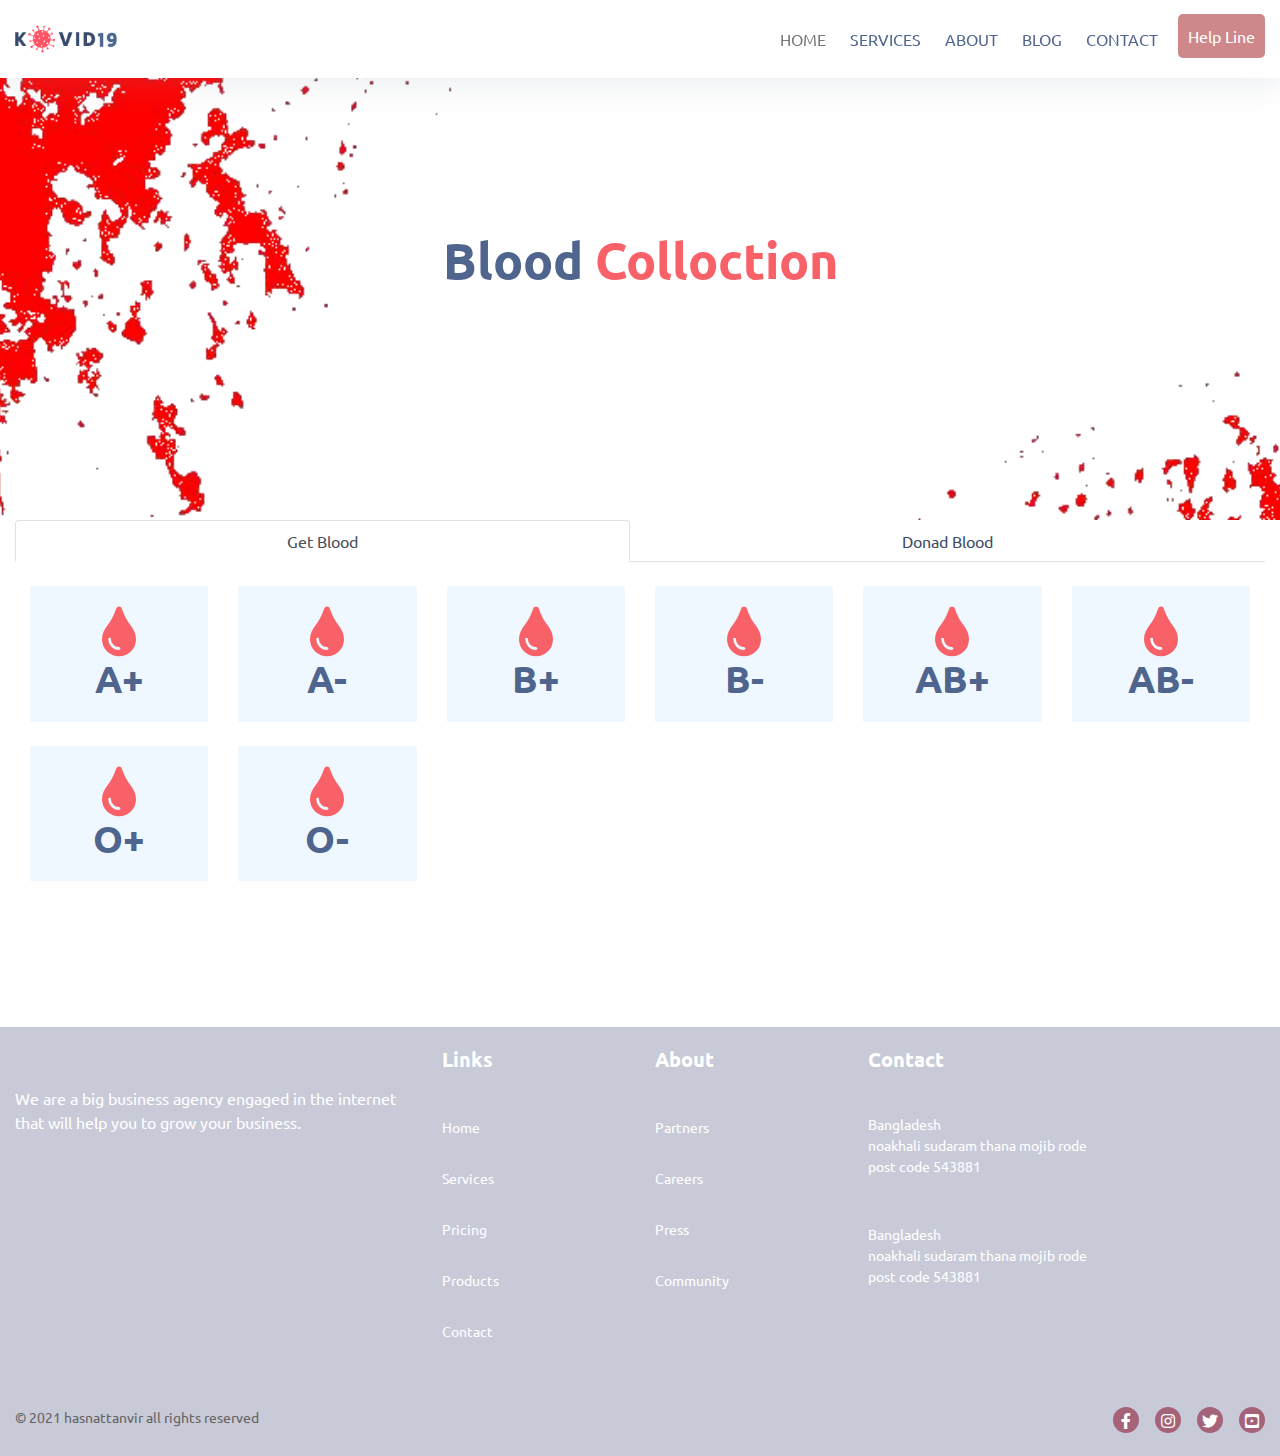
<file: blood.html>
<!doctype html>
<html lang="en">

<head>
    <!-- Required meta tags -->
    <meta charset="utf-8">
    <meta name="viewport" content="width=device-width, initial-scale=1, shrink-to-fit=no">

    <!-- main css -->

    <link rel="stylesheet" href="https://cdnjs.cloudflare.com/ajax/libs/font-awesome/5.15.3/css/all.min.css" />
    <link rel="stylesheet" href="assets/css/style.css">
    <link rel="stylesheet" href="assets/css/swiper-bundle.min.css">
    <link rel="stylesheet" href="assets/css/modal-video.min.css">

    <title>Home</title>
</head>




<body>



    <div class="wrappers">
        <div class="navigation-wrap bg-light start-header start-style">
            <div class="container">
                <div class="row">
                    <div class="col-12">
                        <nav class="navbar navbar-expand-md navbar-light">

                            <a class="navbar-brand" href="index.html">
                                <img src="assets/image/logo-dark.png" alt="photos">
                            </a>

                            <div class="wrapper-toggler">
                                <a href="#" class="icon">
                                    <i class="fas fa-hand-holding-medical "></i>
                                </a>

                                <button class="navbar-toggler" type="button" data-toggle="collapse" data-target="#navbarSupportedContent" aria-controls="navbarSupportedContent" aria-expanded="false" aria-label="Toggle navigation">
                                    <span class="navbar-toggler-icon"></span>
                                </button>
                            </div>

                            <div class="collapse navbar-collapse" id="navbarSupportedContent">
                                <ul class="navbar-nav ml-auto py-4 py-md-0">
                                    <li class="nav-item pl-4 pl-md-0 ml-0 ml-md-4 active">
                                        <a class="nav-link" href="index.html">HOME</a>

                                    </li>
                                    <li class="nav-item pl-4 pl-md-0 ml-0 ml-md-4">
                                        <a class="nav-link dropdown-toggle" data-toggle="dropdown" href="service.html" role="button" aria-haspopup="true" aria-expanded="false">SERVICES</a>
                                        <div class="dropdown-menu">
                                            <a class="dropdown-item" href="service.html">service 1</a>
                                            <a class="dropdown-item" href="privatehospital.html">private hospital</a>
                                            <a class="dropdown-item" href="govthospital.html">govt hospital</a>
                                            <a class="dropdown-item" href="postdatilpage.html">Another action</a>
                                        </div>
                                    </li>
                                    <li class="nav-item pl-4 pl-md-0 ml-0 ml-md-4">
                                        <a class="nav-link" href="about.html">ABOUT</a>
                                    </li>
                                    <li class="nav-item pl-4 pl-md-0 ml-0 ml-md-4">
                                        <a class="nav-link" href="blog.html">BLOG</a>
                                    </li>
                                    <li class="nav-item pl-4 pl-md-0 ml-0 ml-md-4">
                                        <a class="nav-link" href="contact.html">CONTACT</a>
                                    </li>
                                </ul>

                            </div>
                            <a href="#" class="btn btn-primariey">Help Line</a>

                        </nav>
                    </div>
                </div>
            </div>
        </div>
    </div>

    <section class="bannar-section" style="background-image: url('assets/image/bloodcoloc.png');">
        <div class="bannar_inner">
            <div class="container">
                <h2 class="h2 text-center">
                    Blood <span>Colloction</span>
                </h2>
            </div>
        </div>
    </section>



    <section class="blood_section">
        <div class="container">

            <div>
                <nav>
                    <div class="nav nav-tabs nav-fill" id="nav-tab" role="tablist">
                        <a class="nav-item nav-link active" id="nav-home-tab" data-toggle="tab" href="#nav-home" role="tab" aria-controls="nav-home" aria-selected="true">Get Blood</a>
                        <a class="nav-item nav-link" id="nav-profile-tab" data-toggle="tab" href="#nav-profile" role="tab" aria-controls="nav-profile" aria-selected="false">Donad Blood</a>
                    </div>
                </nav>
                <div class="tab-content" id="nav-tabContent">
                    <div class="tab-pane blood_list  fade show active" id="nav-home" role="tabpanel" aria-labelledby="nav-home-tab">
                        <div class="container">
                            <div class="row">
                                <div class="col-6 col-sm-3 col-md-3 col-lg-2 mt-4">
                                    <a href="#" data-toggle="modal" data-target="#exampleModal">
                                        <div class="blood_card text-center">
                                            <i class="fas fa-tint"></i>
                                            <h3 class="h3">A+</h3>
                                        </div>
                                    </a>
                                </div>




                                <!-- Modal -->
                                <div class="modal fade" id="exampleModal" tabindex="-1" aria-labelledby="exampleModalLabel" aria-hidden="true">
                                    <div class="modal-dialog">
                                        <div class="modal-content">
                                            <div class="modal-header">
                                                <h5 class="modal-title" id="exampleModalLabel">Modal title</h5>
                                                <button type="button" class="close" style="color: black;" data-dismiss="modal" aria-label="Close">
                                                        <span aria-hidden="true">&times;</span>
                                                    </button>
                                            </div>
                                            <div class="modal-body">
                                                <form>
                                                    <div class="form-group">
                                                        <label for="presentnumber">Present number</label>
                                                        <input type="text" class="form-control" id="prsentnumber" required>
                                                    </div>
                                                    <div class="form-group">
                                                        <label for="presentnumber">present cusin number</label>
                                                        <input type="text" class="form-control" id="prsentnumber" required>
                                                    </div>
                                                    <div class="form-group">
                                                        <label for="exampleFormControlSelect1">Distric</label>
                                                        <select class="form-control" id="exampleFormControlSelect1" required>
                                                              <option>1</option>
                                                              <option>2</option>
                                                              <option>3</option>
                                                              <option>4</option>
                                                              <option>5</option>
                                                            </select>
                                                    </div>
                                                    <div class="form-group">
                                                        <label for="exampleFormControlSelect1">Thana</label>
                                                        <select class="form-control" id="exampleFormControlSelect1" required>
                                                              <option>1</option>
                                                              <option>2</option>
                                                              <option>3</option>
                                                              <option>4</option>
                                                              <option>5</option>
                                                            </select>
                                                    </div>

                                                    <div class="form-group">
                                                        <label for="date">Date</label>
                                                        <input type="date" class="form-control" id="date" required>
                                                    </div>

                                                    <div class="form-group">
                                                        <label for="date">Time</label>

                                                        <select name="time" id="time" required>
                                                                <option value="5:00 AM">5:00 AM</option>
                                                                <option value="5:15 AM">5:15 AM</option>
                                                                <option value="5:30 AM">5:30 AM</option>
                                                                <option value="5:45 AM">5:45 AM</option>
                                                                 
                                                                <option value="6:00 AM">6:00 AM</option>
                                                                <option value="6:15 AM">6:15 AM</option>
                                                                <option value="6:30 AM">6:30 AM</option>
                                                                <option value="6:45 AM">6:45 AM</option>
                                                                 
                                                                <option value="7:00 AM">7:00 AM</option>
                                                                <option value="7:15 AM">7:15 AM</option>
                                                                <option value="7:30 AM">7:30 AM</option>
                                                                <option value="7:45 AM">7:45 AM</option>
                                                                 
                                                                <option value="8:00 AM">8:00 AM</option>
                                                                <option value="8:15 AM">8:15 AM</option>
                                                                <option value="8:30 AM">8:30 AM</option>
                                                                <option value="8:45 AM">8:45 AM</option>
                                                                 
                                                                <option value="9:00 AM">9:00 AM</option>
                                                                <option value="9:15 AM">9:15 AM</option>
                                                                <option value="9:30 AM">9:30 AM</option>
                                                                <option value="9:45 AM">9:45 AM</option>
                                                                 
                                                                <option value="10:00 AM">10:00 AM</option>
                                                                <option value="10:15 AM">10:15 AM</option>
                                                                <option value="10:30 AM">10:30 AM</option>
                                                                <option value="10:45 AM">10:45 AM</option>
                                                                 
                                                                <option value="11:00 AM">11:00 AM</option>
                                                                <option value="11:15 AM">11:15 AM</option>
                                                                <option value="11:30 AM">11:30 AM</option>
                                                                <option value="11:45 AM">11:45 AM</option>
                                                                 
                                                                <option value="12:00 PM">12:00 PM</option>
                                                                <option value="12:15 PM">12:15 PM</option>
                                                                <option value="12:30 PM">12:30 PM</option>
                                                                <option value="12:45 PM">12:45 PM</option>
                                                                 
                                                                <option value="1:00 PM">1:00 PM</option>
                                                                <option value="1:15 PM">1:15 PM</option>
                                                                <option value="1:30 PM">1:30 PM</option>
                                                                <option value="1:45 PM">1:45 PM</option>
                                                                 
                                                                <option value="2:00 PM">2:00 PM</option>
                                                                <option value="2:15 PM">2:15 PM</option>
                                                                <option value="2:30 PM">2:30 PM</option>
                                                                <option value="2:45 PM">2:45 PM</option>
                                                                 
                                                                <option value="3:00 PM">3:00 PM</option>
                                                                <option value="3:15 PM">3:15 PM</option>
                                                                <option value="3:30 PM">3:30 PM</option>
                                                                <option value="3:45 PM">3:45 PM</option>
                                                                 
                                                                <option value="4:00 PM">4:00 PM</option>
                                                                <option value="4:15 PM">4:15 PM</option>
                                                                <option value="4:30 PM">4:30 PM</option>
                                                                <option value="4:45 PM">4:45 PM</option>
                                                                 
                                                                <option value="5:00 PM">5:00 PM</option>
                                                                <option value="5:15 PM">5:15 PM</option>
                                                                <option value="5:30 PM">5:30 PM</option>
                                                                <option value="5:45 PM">5:45 PM</option>
                                                                 
                                                                <option value="6:00 PM">6:00 PM</option>
                                                                <option value="6:15 PM">6:15 PM</option>
                                                                <option value="6:30 PM">6:30 PM</option>
                                                                <option value="6:45 PM">6:45 PM</option>
                                                                 
                                                                <option value="7:00 PM">7:00 PM</option>
                                                                <option value="7:15 PM">7:15 PM</option>
                                                                <option value="7:30 PM">7:30 PM</option>
                                                                <option value="7:45 PM">7:45 PM</option>
                                                                 
                                                                <option value="8:00 PM">8:00 PM</option>
                                                                <option value="8:15 PM">8:15 PM</option>
                                                                <option value="8:30 PM">8:30 PM</option>
                                                                <option value="8:45 PM">8:45 PM</option>
                                                                 
                                                                <option value="9:00 PM">9:00 PM</option>
                                                                <option value="9:15 PM">9:15 PM</option>
                                                                <option value="9:30 PM">9:30 PM</option>
                                                                <option value="9:45 PM">9:45 PM</option>
                                                                 
                                                                <option value="10:00 PM">10:00 PM</option>
                                                                <option value="10:15 PM">10:15 PM</option>
                                                                <option value="10:30 PM">10:30 PM</option>
                                                                <option value="10:45 PM">10:45 PM</option>
                                                                 
                                                                <option value="11:00 PM">11:00 PM</option>
                                                                <option value="11:15 PM">11:15 PM</option>
                                                                <option value="11:30 PM">11:30 PM</option>
                                                                <option value="11:45 PM">11:45 PM</option>
                                                                </select>
                                                    </div>
                                                    <div class="form-group">
                                                        <label for="exampleFormControlTextarea1">Hospital Name Address</label>
                                                        <textarea class="form-control" id="exampleFormControlTextarea1" rows="3" required></textarea>
                                                    </div>

                                                    <div class="modal-footer">
                                                        <button type="button" class="btn btn-primariey" data-dismiss="modal">Close</button>
                                                        <button type="submit" class="btn btn-primariey">Submit</button>
                                                    </div>

                                                </form>
                                            </div>

                                        </div>
                                    </div>
                                </div>

                                <div class="col-6 col-sm-3 col-md-3 col-lg-2 mt-4">
                                    <a href="#">
                                        <div class="blood_card text-center">
                                            <i class="fas fa-tint"></i>
                                            <h3 class="h3">A-</h3>
                                        </div>
                                    </a>
                                </div>

                                <div class="col-6 col-sm-3 col-md-3 col-lg-2 mt-4">
                                    <a href="#">
                                        <div class="blood_card text-center">
                                            <i class="fas fa-tint"></i>
                                            <h3 class="h3">B+</h3>
                                        </div>
                                    </a>
                                </div>

                                <div class="col-6 col-sm-3 col-md-3 col-lg-2 mt-4">
                                    <a href="#">
                                        <div class="blood_card text-center">
                                            <i class="fas fa-tint"></i>
                                            <h3 class="h3">B-</h3>
                                        </div>
                                    </a>
                                </div>


                                <div class="col-6 col-sm-3 col-md-3 col-lg-2 mt-4">
                                    <a href="#">
                                        <div class="blood_card text-center">
                                            <i class="fas fa-tint"></i>
                                            <h3 class="h3">AB+</h3>
                                        </div>
                                    </a>
                                </div>

                                <div class="col-6 col-sm-3 col-md-3 col-lg-2 mt-4">
                                    <a href="#">
                                        <div class="blood_card text-center">
                                            <i class="fas fa-tint"></i>
                                            <h3 class="h3">AB-</h3>
                                        </div>
                                    </a>
                                </div>


                                <div class="col-6 col-sm-3 col-md-3 col-lg-2 mt-4">
                                    <a href="#">
                                        <div class="blood_card text-center">
                                            <i class="fas fa-tint"></i>
                                            <h3 class="h3">O+</h3>
                                        </div>
                                    </a>
                                </div>


                                <div class="col-6 col-sm-3 col-md-3 col-lg-2 mt-4">
                                    <a href="#">
                                        <div class="blood_card text-center">
                                            <i class="fas fa-tint"></i>
                                            <h3 class="h3">O-</h3>
                                        </div>
                                    </a>
                                </div>
                            </div>
                        </div>
                    </div>




                    <div class="blood_list tab-pane fade" id="nav-profile" role="tabpanel" aria-labelledby="nav-profile-tab">
                        <div class="container">
                            <div class="row">
                                <div class="col-6 col-sm-3 col-md-3 col-lg-2 mt-4">
                                    <a href="#" data-toggle="modal" data-target="#exampleModal1">
                                        <div class="blood_card text-center">
                                            <i class="fas fa-tint"></i>
                                            <h3 class="h3">A+</h3>
                                        </div>
                                    </a>
                                </div>




                                <!-- Modal -->
                                <div class="modal fade" id="exampleModal1" tabindex="-1" aria-labelledby="exampleModalLabel" aria-hidden="true">
                                    <div class="modal-dialog">
                                        <div class="modal-content">
                                            <div class="modal-header">
                                                <h5 class="modal-title" id="exampleModalLabel">Modal title</h5>
                                                <button type="button" class="close" style="color: black;" data-dismiss="modal" aria-label="Close">
                                                        <span aria-hidden="true">&times;</span>
                                                    </button>
                                            </div>
                                            <div class="modal-body">
                                                <form>
                                                    <div class="form-group">
                                                        <label for="presentnumber">Donar Name</label>
                                                        <input type="text" class="form-control" id="prsentnumber" required>
                                                    </div>
                                                    <div class="form-group">
                                                        <label for="presentnumber">Phone Number </label>
                                                        <input type="text" class="form-control" id="prsentnumber" required>
                                                    </div>

                                                    <div class="form-group">
                                                        <label for="exampleFormControlSelect1">Distric</label>
                                                        <select class="form-control" id="exampleFormControlSelect1" required>
                                                              <option>1</option>
                                                              <option>2</option>
                                                              <option>3</option>
                                                              <option>4</option>
                                                              <option>5</option>
                                                            </select>
                                                    </div>
                                                    <div class="form-group">
                                                        <label for="exampleFormControlSelect1">Thana</label>
                                                        <select class="form-control" id="exampleFormControlSelect1" required>
                                                              <option>1</option>
                                                              <option>2</option>
                                                              <option>3</option>
                                                              <option>4</option>
                                                              <option>5</option>
                                                            </select>
                                                    </div>

                                                    <div class="form-group">
                                                        <label for="date">Date</label>
                                                        <input type="date" class="form-control" id="date" required>
                                                    </div>


                                                    <div class="form-group">
                                                        <label for="exampleFormControlTextarea1">Your Address and facebook link</label>
                                                        <textarea class="form-control" id="exampleFormControlTextarea1" rows="3" required></textarea>
                                                    </div>

                                                    <div class="modal-footer">
                                                        <button type="button" class="btn btn-primariey" data-dismiss="modal">Close</button>
                                                        <button type="submit" class="btn btn-primariey">Submit</button>
                                                    </div>

                                                </form>
                                            </div>

                                        </div>
                                    </div>
                                </div>

                                <div class="col-6 col-sm-3 col-md-3 col-lg-2 mt-4">
                                    <a href="#">
                                        <div class="blood_card text-center">
                                            <i class="fas fa-tint"></i>
                                            <h3 class="h3">A-</h3>
                                        </div>
                                    </a>
                                </div>

                                <div class="col-6 col-sm-3 col-md-3 col-lg-2 mt-4">
                                    <a href="#">
                                        <div class="blood_card text-center">
                                            <i class="fas fa-tint"></i>
                                            <h3 class="h3">B+</h3>
                                        </div>
                                    </a>
                                </div>

                                <div class="col-6 col-sm-3 col-md-3 col-lg-2 mt-4">
                                    <a href="#">
                                        <div class="blood_card text-center">
                                            <i class="fas fa-tint"></i>
                                            <h3 class="h3">B-</h3>
                                        </div>
                                    </a>
                                </div>


                                <div class="col-6 col-sm-3 col-md-3 col-lg-2 mt-4">
                                    <a href="#">
                                        <div class="blood_card text-center">
                                            <i class="fas fa-tint"></i>
                                            <h3 class="h3">AB+</h3>
                                        </div>
                                    </a>
                                </div>

                                <div class="col-6 col-sm-3 col-md-3 col-lg-2 mt-4">
                                    <a href="#">
                                        <div class="blood_card text-center">
                                            <i class="fas fa-tint"></i>
                                            <h3 class="h3">AB-</h3>
                                        </div>
                                    </a>
                                </div>


                                <div class="col-6 col-sm-3 col-md-3 col-lg-2 mt-4">
                                    <a href="#">
                                        <div class="blood_card text-center">
                                            <i class="fas fa-tint"></i>
                                            <h3 class="h3">O+</h3>
                                        </div>
                                    </a>
                                </div>


                                <div class="col-6 col-sm-3 col-md-3 col-lg-2 mt-4">
                                    <a href="#">
                                        <div class="blood_card text-center">
                                            <i class="fas fa-tint"></i>
                                            <h3 class="h3">O-</h3>
                                        </div>
                                    </a>
                                </div>
                            </div>
                        </div>
                    </div>
                </div>
            </div>

        </div>
    </section>














    <footer style="background-image: url('assets/image/fbgq.jpg');">
        <div class="bg-color-rgb">
            <div class="container">
                <div class="row">
                    <div class="col-sm-6 gutter-25 col-lg-4">
                        <div class="para-cover">
                            <p class="para">We are a big business agency engaged in the internet that will help you to grow your business.</p>
                        </div>
                    </div>
                    <div class="col-sm-6 gutter-25 col-lg-2 d-flex justify-md-content-center">
                        <div class="list">
                            <h6 class="h6">Links</h6>
                            <ul>
                                <li>
                                    <a href="#">Home</a></a>
                                </li>
                                <li><a href="#">Services</a></li>
                                <li><a href="#">Pricing</a></li>
                                <li><a href="#">Products</a></li>
                                <li><a href="#">Contact</a></li>
                            </ul>
                        </div>
                    </div>
                    <div class="col-sm-6 gutter-25 col-lg-2 d-flex justify-md-content-center">
                        <div class="list">
                            <h6 class="h6">About</h6>
                            <ul>
                                <li><a href="#">Partners</a></li>
                                <li><a href="#">Careers</a></li>
                                <li><a href="#">Press</a></li>
                                <li><a href="#">Community</a></li>
                            </ul>
                        </div>
                    </div>
                    <div class="col-sm-6 gutter-25 col-lg-4 d-flex justify-md-content-end">
                        <div class="address">
                            <h6 class="h6">Contact</h6>

                            <ul>
                                <li>Bangladesh</li>
                                <li>noakhali sudaram thana mojib rode</li>
                                <li>post code 543881</li>
                            </ul>
                            <ul>
                                <li>Bangladesh</li>
                                <li>noakhali sudaram thana mojib rode</li>
                                <li>post code 543881</li>
                            </ul>
                        </div>
                    </div>
                </div>
            </div>
            <div class="container ">
                <div class="padding-top d-sm-flex justify-content-center justify-content-sm-between">
                    <p class="copyright text-center text-sm-left"><a href="#" style="color:#646464">&copy; 2021 hasnattanvir all rights reserved</a></p>
                    <div class="d-flex justify-content-center justify-content-sm-end">
                        <ul class="social-icon d-flex mt-3 mt-sm-0">
                            <li>
                                <a href="#"><i class="fab fa-facebook-f"></i></a>
                            </li>
                            <li>
                                <a href="#"><i class="fab fa-instagram"></i></a>
                            </li>
                            <li>
                                <a href="#"><i class="fab fa-twitter"></i></a>
                            </li>
                            <li>
                                <a href="#"><i class="fab fa-youtube-square"></i></a>
                            </li>

                        </ul>
                    </div>
                </div>
            </div>
        </div>
    </footer>




    <script src="https://code.jquery.com/jquery-3.5.1.slim.min.js" integrity="sha384-DfXdz2htPH0lsSSs5nCTpuj/zy4C+OGpamoFVy38MVBnE+IbbVYUew+OrCXaRkfj" crossorigin="anonymous"></script>
    <script src="https://cdn.jsdelivr.net/npm/bootstrap@4.6.0/dist/js/bootstrap.bundle.min.js" integrity="sha384-Piv4xVNRyMGpqkS2by6br4gNJ7DXjqk09RmUpJ8jgGtD7zP9yug3goQfGII0yAns" crossorigin="anonymous"></script>
    <script src="assets/js/swiper-bundle.min.js"></script>
    <script src="assets/js/main.js"></script>
    <script src="assets/js/modal-video.min.js"></script>
    <script src="assets/js/jquery-modal-video.min.js"></script>
    <script src="assets/js/hambegur.js"></script>
    <script src="assets/js/counter.js"></script>
    <script src="https://cdnjs.cloudflare.com/ajax/libs/jquery/2.1.3/jquery.min.js"></script>



    <script type="text/javascript">
        window.onresize = function() {
            nodesjs.setWidth(window.innerWidth);
            nodesjs.setHeight(window.innerHeight);
        };
    </script>
    <script type="text/javascript" src="assets/js/nodes.js"></script>
    <script type="text/javascript">
        var nodesjs = new NodesJs({
            id: 'nodes',
            width: window.innerWidth,
            height: window.innerHeight,
            particleSize: 2,
            lineSize: 1,
            particleColor: [255, 255, 255, 0.3],
            lineColor: [255, 255, 255],
            backgroundFrom: [10, 25, 100],
            backgroundTo: [25, 50, 150],
            backgroundDuration: 4000,
            nobg: false,
            number: window.hasOwnProperty('orientation') ? 30 : 100,
            speed: 20
        });
    </script>










</body>

</html>
</file>
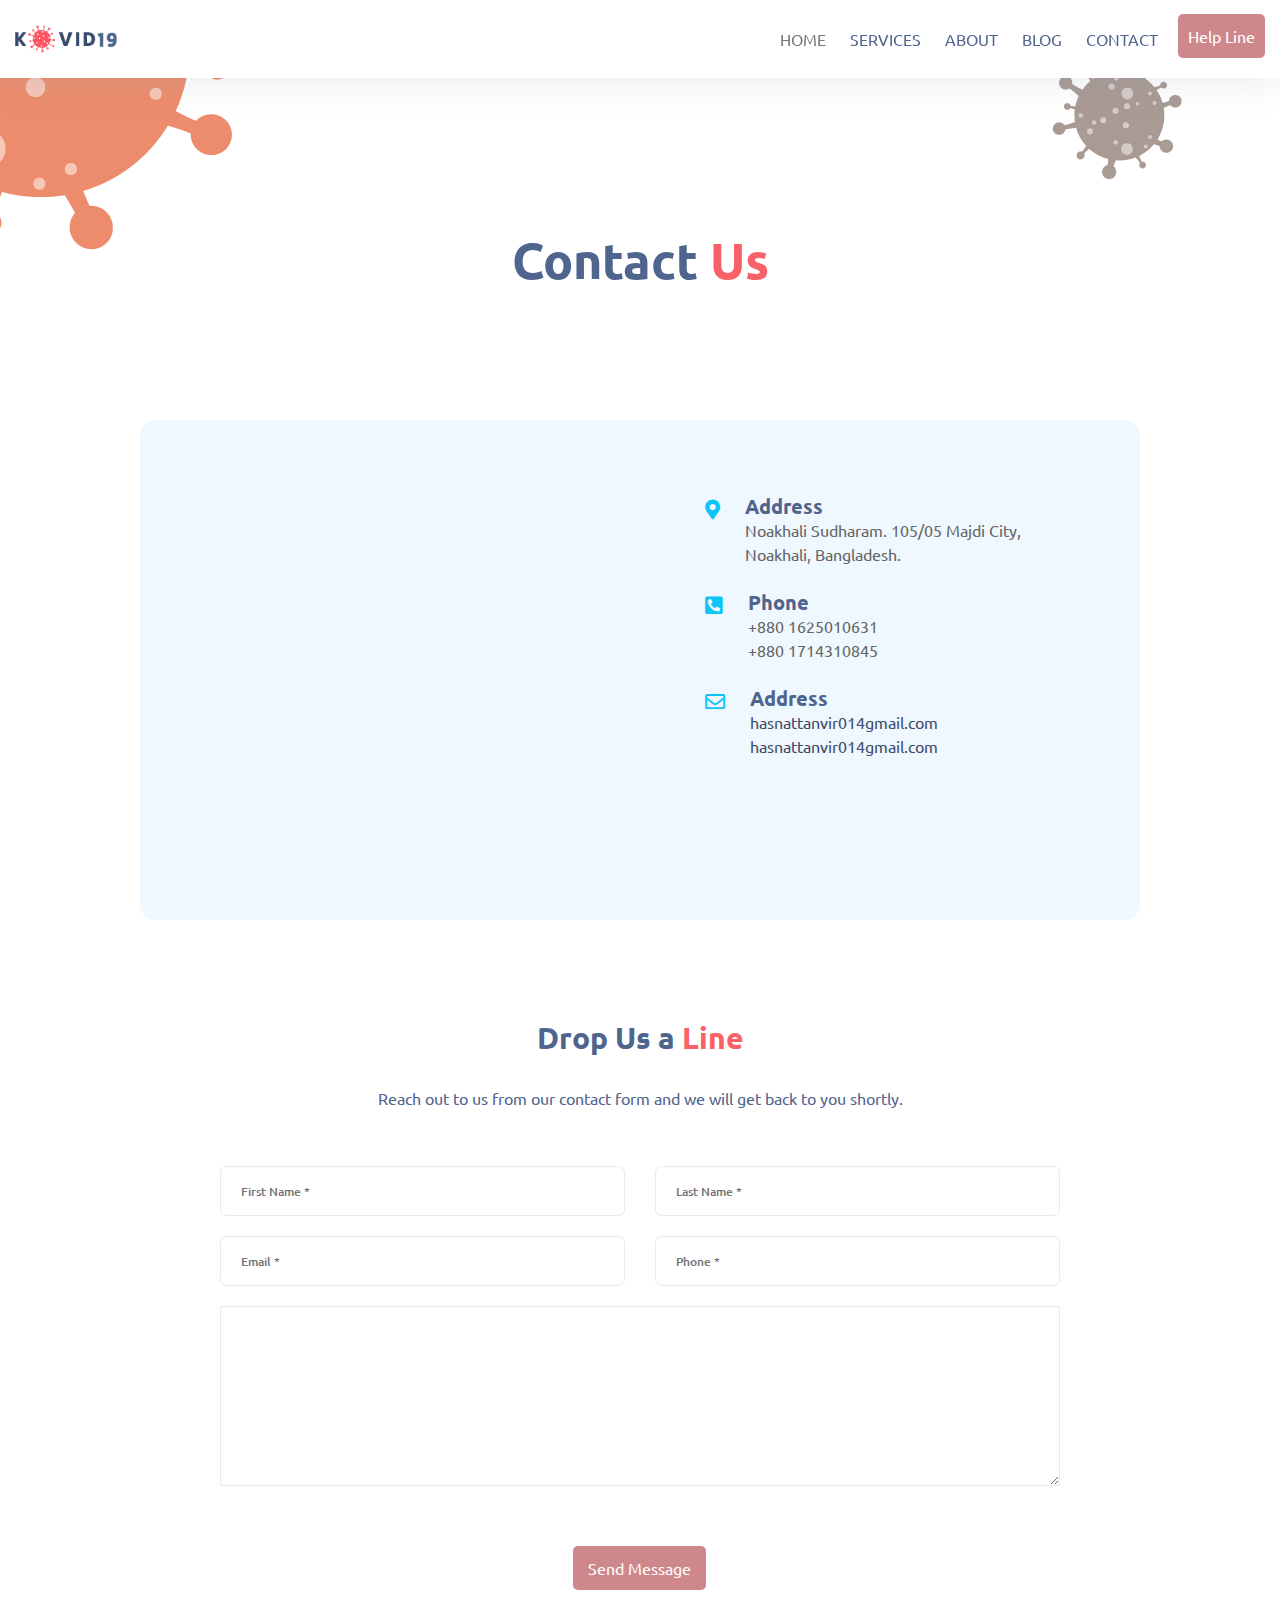
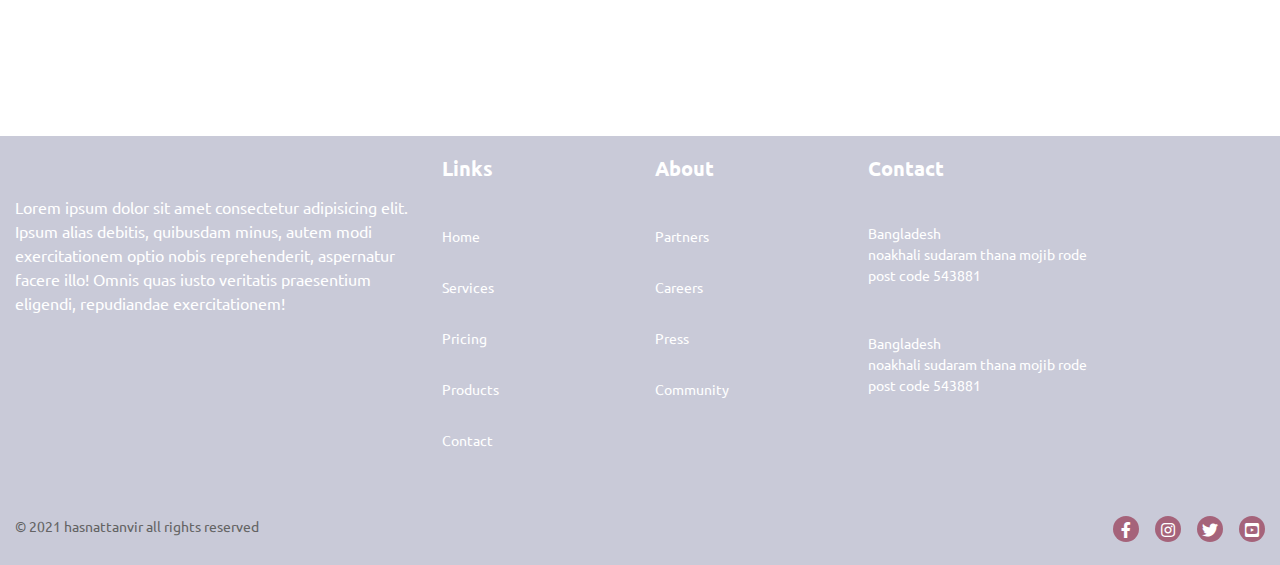
<file: contact.html>
<!doctype html>
<html lang="en">

<head>
    <!-- Required meta tags -->
    <meta charset="utf-8">
    <meta name="viewport" content="width=device-width, initial-scale=1, shrink-to-fit=no">

    <!-- main css -->

    <link rel="stylesheet" href="https://cdnjs.cloudflare.com/ajax/libs/font-awesome/5.15.3/css/all.min.css" />
    <link rel="stylesheet" href="assets/css/style.css">
    <link rel="stylesheet" href="assets/css/swiper-bundle.min.css">
    <link rel="stylesheet" href="assets/css/modal-video.min.css">

    <title>Home</title>
</head>




<body>



    <div class="wrappers">
        <div class="navigation-wrap bg-light start-header start-style">
            <div class="container">
                <div class="row">
                    <div class="col-12">
                        <nav class="navbar navbar-expand-md navbar-light">

                            <a class="navbar-brand" href="index.html">
                                <img src="assets/image/logo-dark.png" alt="photos">
                            </a>

                            <div class="wrapper-toggler">
                                <a href="#" class="icon">
                                    <i class="fas fa-hand-holding-medical "></i>
                                </a>

                                <button class="navbar-toggler" type="button" data-toggle="collapse" data-target="#navbarSupportedContent" aria-controls="navbarSupportedContent" aria-expanded="false" aria-label="Toggle navigation">
                                    <span class="navbar-toggler-icon"></span>
                                </button>
                            </div>

                            <div class="collapse navbar-collapse" id="navbarSupportedContent">
                                <ul class="navbar-nav ml-auto py-4 py-md-0">
                                    <li class="nav-item pl-4 pl-md-0 ml-0 ml-md-4 active">
                                        <a class="nav-link" href="index.html">HOME</a>

                                    </li>
                                    <li class="nav-item pl-4 pl-md-0 ml-0 ml-md-4">
                                        <a class="nav-link dropdown-toggle" data-toggle="dropdown" href="service.html" role="button" aria-haspopup="true" aria-expanded="false">SERVICES</a>
                                        <div class="dropdown-menu">
                                            <a class="dropdown-item" href="service.html">service 1</a>
                                            <a class="dropdown-item" href="privatehospital.html">private hospital</a>
                                            <a class="dropdown-item" href="govthospital.html">govt hospital</a>
                                            <a class="dropdown-item" href="postdatilpage.html">Another action</a>
                                        </div>
                                    </li>
                                    <li class="nav-item pl-4 pl-md-0 ml-0 ml-md-4">
                                        <a class="nav-link" href="about.html">ABOUT</a>
                                    </li>
                                    <li class="nav-item pl-4 pl-md-0 ml-0 ml-md-4">
                                        <a class="nav-link" href="blog.html">BLOG</a>
                                    </li>
                                    <li class="nav-item pl-4 pl-md-0 ml-0 ml-md-4">
                                        <a class="nav-link" href="contact.html">CONTACT</a>
                                    </li>
                                </ul>

                            </div>
                            <a href="#" class="btn btn-primariey">Help Line</a>

                        </nav>
                    </div>
                </div>
            </div>
        </div>
    </div>

    <section class="bannar-section" style="background-image: url('assets/image/fbg1.png');">
        <div class="bannar_inner">
            <div class="container">
                <h2 class="h2 text-center">
                    Contact <span>Us</span>
                </h2>
            </div>
        </div>
    </section>


    <section class="contactaddress ">
        <div class="container">
            <div class="inner-box position-relative">
                <div class="row">
                    <div class="col-sm-12 col-md-6">
                        <div class="map">
                            <iframe src="https://www.google.com/maps/embed?pb=!1m18!1m12!1m3!1d943202.4092860715!2d90.58655978653962!3d22.564721554761693!2m3!1f0!2f0!3f0!3m2!1i1024!2i768!4f13.1!3m3!1m2!1s0x30ab548206a5df6d%3A0x9385e3213aa6c655!2sNoakhali%2C%20Bangladesh!5e0!3m2!1snl!2snl!4v1625402645331!5m2!1snl!2snl"
                                style="border:0;" allowfullscreen="" loading="lazy"></iframe>
                        </div>
                    </div>

                    <div class="col-sm-12 col-md-6">
                        <div class="address_text">
                            <div class="address d-flex mt-4">

                                <div class="icon">
                                    <i class="fas fa-map-marker-alt"></i>
                                </div>
                                <div class="text">
                                    <h5 class="h5">
                                        Address
                                    </h5>
                                    <span class="span">Noakhali Sudharam. 105/05 Majdi City,
                                        Noakhali, Bangladesh.</span>
                                </div>
                            </div>



                            <div class="pnone d-flex mt-4">

                                <div class="icon">
                                    <i class="fas fa-phone-square-alt"></i>
                                </div>
                                <div class="text">
                                    <h5 class="h5">
                                        Phone
                                    </h5>
                                    <span class="span">+880 1625010631</span>
                                    <br>
                                    <span class="span">+880 1714310845</span>
                                </div>

                            </div>


                            <div class="email d-flex mt-4">
                                <div class="icon">
                                    <i class="far fa-envelope"></i>
                                </div>
                                <div class="text">
                                    <h5 class="h5">Address
                                    </h5>
                                    <span class="span">
                                         <a href="Mailto:sandbox@email.com">hasnattanvir014gmail.com</a>
                                     </span>
                                    <br>
                                    <span class="span">
                                         <a href="Mailto:sandbox@email.com">hasnattanvir014gmail.com</a>
                                     </span>
                                </div>

                            </div>
                        </div>
                    </div>
                </div>
            </div>
        </div>
    </section>

    <section class="contactform">
        <div class="container">
            <div class="title text-center">
                <h2 class="h2">Drop Us a <span>Line</span></h2>
                <p>Reach out to us from our contact form and we will get back to you shortly.</p>
            </div>
        </div>

        <div class="container resize">
            <form action="#">
                <div class="row">
                    <div class="col-sm-6">
                        <input class="form_control" type="text" name="firstname" id="fname" placeholder="First Name *" required>
                    </div>
                    <div class="col-sm-6">
                        <input class="form_control" type="text" name="lastname" id="lname" placeholder="Last Name *" required>

                    </div>
                    <div class="col-sm-6">
                        <input class="form_control" type="email" name="email" id="Email" placeholder="Email *" required>

                    </div>
                    <div class="col-sm-6">
                        <input class="form_control" type="text" name="email" id="Email" placeholder="Phone *" required>

                    </div>
                    <div class="col-sm-12">
                        <textarea name="massage" id="msg" cols="30" rows="10" required></textarea>
                    </div>

                </div>
                <div class="send-btn text-center">
                    <input type="submit" value="Send Message" class="btn btn-primariey">
                </div>
            </form>
        </div>
    </section>



    <footer style="background-image: url('assets/image/fbgq.jpg');">
        <div class="bg-color-rgb">
            <div class="container">
                <div class="row">
                    <div class="col-sm-6 gutter-25 col-lg-4">
                        <div class="para-cover">
                            <p class="para">Lorem ipsum dolor sit amet consectetur adipisicing elit. Ipsum alias debitis, quibusdam minus, autem modi exercitationem optio nobis reprehenderit, aspernatur facere illo! Omnis quas iusto veritatis praesentium eligendi, repudiandae
                                exercitationem!
                            </p>
                        </div>
                    </div>
                    <div class="col-sm-6 gutter-25 col-lg-2 d-flex justify-md-content-center">
                        <div class="list">
                            <h6 class="h6">Links</h6>
                            <ul>
                                <li>
                                    <a href="#">Home</a></a>
                                </li>
                                <li><a href="#">Services</a></li>
                                <li><a href="#">Pricing</a></li>
                                <li><a href="#">Products</a></li>
                                <li><a href="#">Contact</a></li>
                            </ul>
                        </div>
                    </div>
                    <div class="col-sm-6 gutter-25 col-lg-2 d-flex justify-md-content-center">
                        <div class="list">
                            <h6 class="h6">About</h6>
                            <ul>
                                <li><a href="#">Partners</a></li>
                                <li><a href="#">Careers</a></li>
                                <li><a href="#">Press</a></li>
                                <li><a href="#">Community</a></li>
                            </ul>
                        </div>
                    </div>
                    <div class="col-sm-6 gutter-25 col-lg-4 d-flex justify-md-content-end">
                        <div class="address">
                            <h6 class="h6">Contact</h6>

                            <ul>
                                <li>Bangladesh</li>
                                <li>noakhali sudaram thana mojib rode</li>
                                <li>post code 543881</li>
                            </ul>
                            <ul>
                                <li>Bangladesh</li>
                                <li>noakhali sudaram thana mojib rode</li>
                                <li>post code 543881</li>
                            </ul>
                        </div>
                    </div>
                </div>
            </div>
            <div class="container ">
                <div class="padding-top d-sm-flex justify-content-center justify-content-sm-between">
                    <p class="copyright text-center text-sm-left"><a href="#" style="color:#646464">&copy; 2021 hasnattanvir all rights reserved</a></p>
                    <div class="d-flex justify-content-center justify-content-sm-end">
                        <ul class="social-icon d-flex mt-3 mt-sm-0">
                            <li>
                                <a href="#"><i class="fab fa-facebook-f"></i></a>
                            </li>
                            <li>
                                <a href="#"><i class="fab fa-instagram"></i></a>
                            </li>
                            <li>
                                <a href="#"><i class="fab fa-twitter"></i></a>
                            </li>
                            <li>
                                <a href="#"><i class="fab fa-youtube-square"></i></a>
                            </li>

                        </ul>
                    </div>
                </div>
            </div>
        </div>
    </footer>




    <script src="https://code.jquery.com/jquery-3.5.1.slim.min.js" integrity="sha384-DfXdz2htPH0lsSSs5nCTpuj/zy4C+OGpamoFVy38MVBnE+IbbVYUew+OrCXaRkfj" crossorigin="anonymous"></script>
    <script src="https://cdn.jsdelivr.net/npm/bootstrap@4.6.0/dist/js/bootstrap.bundle.min.js" integrity="sha384-Piv4xVNRyMGpqkS2by6br4gNJ7DXjqk09RmUpJ8jgGtD7zP9yug3goQfGII0yAns" crossorigin="anonymous"></script>
    <script src="assets/js/swiper-bundle.min.js"></script>
    <script src="assets/js/main.js"></script>
    <script src="assets/js/modal-video.min.js"></script>
    <script src="assets/js/jquery-modal-video.min.js"></script>
    <script src="assets/js/hambegur.js"></script>
    <script src="assets/js/counter.js"></script>
    <script src="https://cdnjs.cloudflare.com/ajax/libs/jquery/2.1.3/jquery.min.js"></script>



    <script type="text/javascript">
        window.onresize = function() {
            nodesjs.setWidth(window.innerWidth);
            nodesjs.setHeight(window.innerHeight);
        };
    </script>
    <script type="text/javascript" src="assets/js/nodes.js"></script>
    <script type="text/javascript">
        var nodesjs = new NodesJs({
            id: 'nodes',
            width: window.innerWidth,
            height: window.innerHeight,
            particleSize: 2,
            lineSize: 1,
            particleColor: [255, 255, 255, 0.3],
            lineColor: [255, 255, 255],
            backgroundFrom: [10, 25, 100],
            backgroundTo: [25, 50, 150],
            backgroundDuration: 4000,
            nobg: false,
            number: window.hasOwnProperty('orientation') ? 30 : 100,
            speed: 20
        });
    </script>










</body>

</html>
</file>
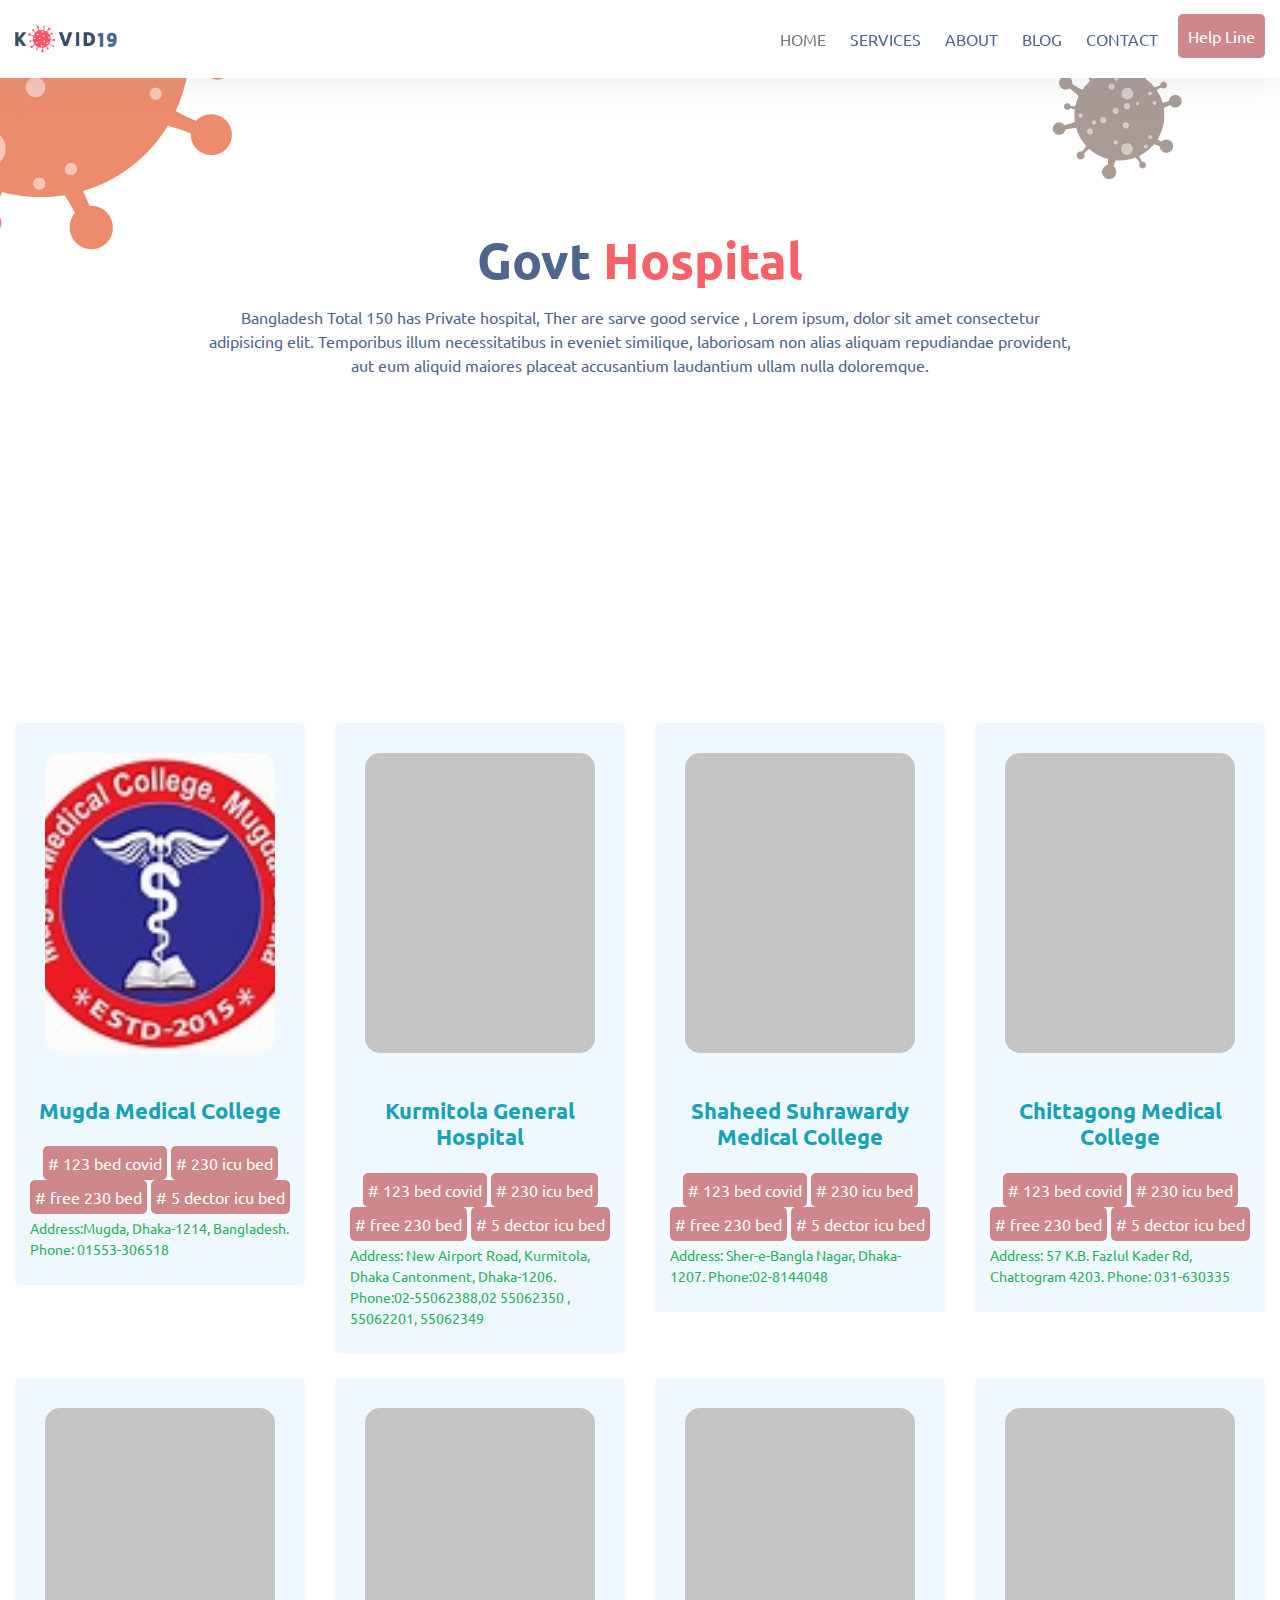
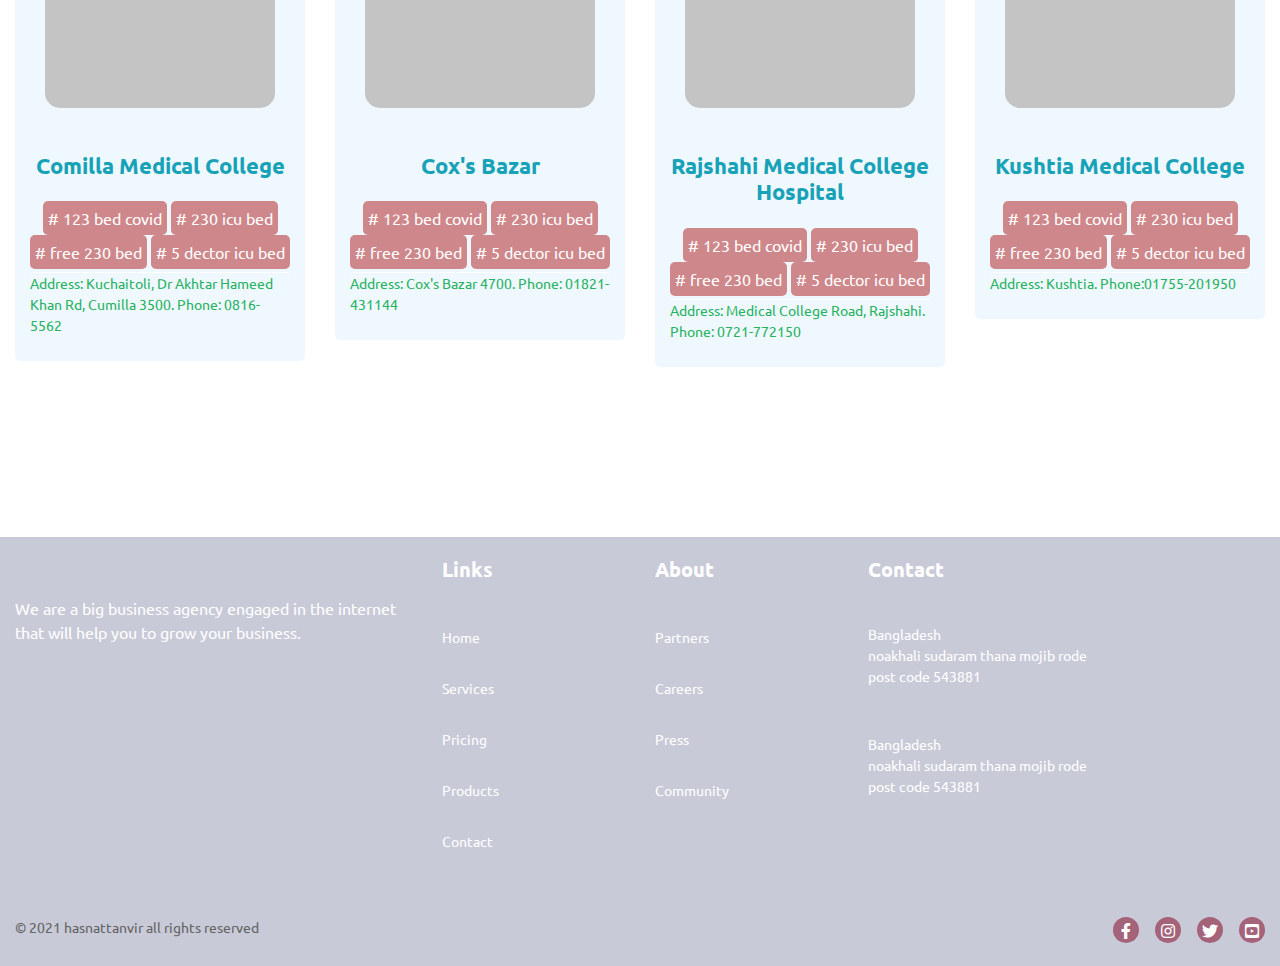
<file: govthospital.html>
<!doctype html>
<html lang="en">

<head>
    <!-- Required meta tags -->
    <meta charset="utf-8">
    <meta name="viewport" content="width=device-width, initial-scale=1, shrink-to-fit=no">

    <!-- main css -->

    <link rel="stylesheet" href="https://cdnjs.cloudflare.com/ajax/libs/font-awesome/5.15.3/css/all.min.css" />
    <link rel="stylesheet" href="assets/css/style.css">
    <link rel="stylesheet" href="assets/css/swiper-bundle.min.css">
    <link rel="stylesheet" href="assets/css/modal-video.min.css">

    <title>Home</title>
</head>




<body>



    <div class="wrappers">
        <div class="navigation-wrap bg-light start-header start-style">
            <div class="container">
                <div class="row">
                    <div class="col-12">
                        <nav class="navbar navbar-expand-md navbar-light">

                            <a class="navbar-brand" href="index.html">
                                <img src="assets/image/logo-dark.png" alt="photos">
                            </a>

                            <div class="wrapper-toggler">
                                <a href="#" class="icon">
                                    <i class="fas fa-hand-holding-medical "></i>
                                </a>

                                <button class="navbar-toggler" type="button" data-toggle="collapse" data-target="#navbarSupportedContent" aria-controls="navbarSupportedContent" aria-expanded="false" aria-label="Toggle navigation">
                                    <span class="navbar-toggler-icon"></span>
                                </button>
                            </div>

                            <div class="collapse navbar-collapse" id="navbarSupportedContent">
                                <ul class="navbar-nav ml-auto py-4 py-md-0">
                                    <li class="nav-item pl-4 pl-md-0 ml-0 ml-md-4 active">
                                        <a class="nav-link" href="index.html">HOME</a>

                                    </li>
                                    <li class="nav-item pl-4 pl-md-0 ml-0 ml-md-4">
                                        <a class="nav-link dropdown-toggle" data-toggle="dropdown" href="service.html" role="button" aria-haspopup="true" aria-expanded="false">SERVICES</a>
                                        <div class="dropdown-menu">
                                            <a class="dropdown-item" href="service.html">service 1</a>
                                            <a class="dropdown-item" href="privatehospital.html">private hospital</a>
                                            <a class="dropdown-item" href="govthospital.html">govt hospital</a>
                                            <a class="dropdown-item" href="postdatilpage.html">Another action</a>
                                        </div>
                                    </li>
                                    <li class="nav-item pl-4 pl-md-0 ml-0 ml-md-4">
                                        <a class="nav-link" href="about.html">ABOUT</a>
                                    </li>
                                    <li class="nav-item pl-4 pl-md-0 ml-0 ml-md-4">
                                        <a class="nav-link" href="blog.html">BLOG</a>
                                    </li>
                                    <li class="nav-item pl-4 pl-md-0 ml-0 ml-md-4">
                                        <a class="nav-link" href="contact.html">CONTACT</a>
                                    </li>
                                </ul>

                            </div>
                            <a href="#" class="btn btn-primariey">Help Line</a>

                        </nav>
                    </div>
                </div>
            </div>
        </div>
    </div>

    <section class="bannar-section" style="background-image: url('assets/image/fbg1.png');">
        <div class="bannar_inner">
            <div class="container text-center">
                <h2 class="h2">
                    Govt<span> Hospital</span>
                </h2>
                <div class="mini_container text-center">
                    <p>Bangladesh Total 150 has Private hospital, Ther are sarve good service , Lorem ipsum, dolor sit amet consectetur adipisicing elit. Temporibus illum necessitatibus in eveniet similique, laboriosam non alias aliquam repudiandae provident,
                        aut eum aliquid maiores placeat accusantium laudantium ullam nulla doloremque.</p>
                </div>
            </div>
        </div>
    </section>


    <section class="service_page private_custom">
        <div class="container">
            <div class="row">

                <div class="col-sm-6  col-md-4 col-lg-3 mb-4">
                    <div class="inner_box">
                        <div class="company_logo">
                            <a href="hospitaldtailpage.html" class="click_go">
                                <img src="assets/image/th.jpg" alt="photos">
                            </a>
                        </div>
                        <div class="text-info text-center">
                            <h4>Mugda Medical College</h4>
                            <span><a href="#" class="btn btn-primariey"># 123 bed covid</a></span>
                            <span><a href="#" class="btn btn-primariey"># 230 icu bed</a> </span>
                            <span><a href="#" class="btn btn-primariey"># free 230 bed</a></span>
                            <span><a href="#" class="btn btn-primariey"># 5 dector icu bed</a></span>
                            <span class="address_text">Address:Mugda, Dhaka-1214, Bangladesh. Phone: 01553-306518</span>


                        </div>
                    </div>
                </div>



                <div class="col-sm-6  col-md-4 col-lg-3 mb-4">
                    <div class="inner_box">
                        <div class="company_logo">
                            <a href="hospitaldtailpage.html" class="click_go">
                                <img src="assets/image/img1.png" alt="photos">
                            </a>
                        </div>
                        <div class="text-info text-center">
                            <h4>Kurmitola General Hospital</h4>
                            <span><a href="#" class="btn btn-primariey"># 123 bed covid</a></span>
                            <span><a href="#" class="btn btn-primariey"># 230 icu bed</a> </span>
                            <span><a href="#" class="btn btn-primariey"># free 230 bed</a></span>
                            <span><a href="#" class="btn btn-primariey"># 5 dector icu bed</a></span>
                            <span class="address_text">Address: New Airport Road, Kurmitola, Dhaka Cantonment, Dhaka-1206. Phone:02-55062388,02 55062350 , 55062201, 55062349</span>
                        </div>
                    </div>
                </div>


                <div class="col-sm-6  col-md-4 col-lg-3 mb-4">
                    <div class="inner_box">
                        <div class="company_logo">
                            <a href="hospitaldtailpage.html" class="click_go">
                                <img src="assets/image/img1.png" alt="photos">
                            </a>
                        </div>
                        <div class="text-info text-center">
                            <h4>Shaheed Suhrawardy Medical College</h4>
                            <span><a href="#" class="btn btn-primariey"># 123 bed covid</a></span>
                            <span><a href="#" class="btn btn-primariey"># 230 icu bed</a> </span>
                            <span><a href="#" class="btn btn-primariey"># free 230 bed</a></span>
                            <span><a href="#" class="btn btn-primariey"># 5 dector icu bed</a></span>
                            <span class="address_text">Address: Sher-e-Bangla Nagar, Dhaka-1207. Phone:02-8144048</span>
                        </div>
                    </div>
                </div>



                <div class="col-sm-6  col-md-4 col-lg-3 mb-4">
                    <div class="inner_box">
                        <div class="company_logo">
                            <a href="hospitaldtailpage.html" class="click_go">
                                <img src="assets/image/img1.png" alt="photos">
                            </a>
                        </div>
                        <div class="text-info text-center">
                            <h4>Chittagong Medical College</h4>
                            <span><a href="#" class="btn btn-primariey"># 123 bed covid</a></span>
                            <span><a href="#" class="btn btn-primariey"># 230 icu bed</a> </span>
                            <span><a href="#" class="btn btn-primariey"># free 230 bed</a></span>
                            <span><a href="#" class="btn btn-primariey"># 5 dector icu bed</a></span>
                            <span class="address_text">Address: 57 K.B. Fazlul Kader Rd, Chattogram 4203. Phone: 031-630335</span>
                        </div>
                    </div>
                </div>

                <div class="col-sm-6  col-md-4 col-lg-3 mb-4">
                    <div class="inner_box">
                        <div class="company_logo">
                            <a href="hospitaldtailpage.html" class="click_go">
                                <img src="assets/image/img1.png" alt="photos">
                            </a>
                        </div>
                        <div class="text-info text-center">
                            <h4>Comilla Medical College</h4>
                            <span><a href="#" class="btn btn-primariey"># 123 bed covid</a></span>
                            <span><a href="#" class="btn btn-primariey"># 230 icu bed</a> </span>
                            <span><a href="#" class="btn btn-primariey"># free 230 bed</a></span>
                            <span><a href="#" class="btn btn-primariey"># 5 dector icu bed</a></span>
                            <span class="address_text">Address: Kuchaitoli, Dr Akhtar Hameed Khan Rd, Cumilla 3500. Phone: 0816-5562</span>
                        </div>
                    </div>
                </div>


                <div class="col-sm-6  col-md-4 col-lg-3 mb-4">
                    <div class="inner_box">
                        <div class="company_logo">
                            <a href="hospitaldtailpage.html" class="click_go">
                                <img src="assets/image/img1.png" alt="photos">
                            </a>
                        </div>
                        <div class="text-info text-center">
                            <h4>Cox's Bazar </h4>
                            <span><a href="#" class="btn btn-primariey"># 123 bed covid</a></span>
                            <span><a href="#" class="btn btn-primariey"># 230 icu bed</a> </span>
                            <span><a href="#" class="btn btn-primariey"># free 230 bed</a></span>
                            <span><a href="#" class="btn btn-primariey"># 5 dector icu bed</a></span>
                            <span class="address_text">Address: Cox's Bazar 4700. Phone: 01821-431144</span>
                        </div>
                    </div>
                </div>

                <div class="col-sm-6  col-md-4 col-lg-3 mb-4">
                    <div class="inner_box">
                        <div class="company_logo">
                            <a href="hospitaldtailpage.html" class="click_go">
                                <img src="assets/image/img1.png" alt="photos">
                            </a>
                        </div>
                        <div class="text-info text-center">
                            <h4>Rajshahi Medical College Hospital</h4>
                            <span><a href="#" class="btn btn-primariey"># 123 bed covid</a></span>
                            <span><a href="#" class="btn btn-primariey"># 230 icu bed</a> </span>
                            <span><a href="#" class="btn btn-primariey"># free 230 bed</a></span>
                            <span><a href="#" class="btn btn-primariey"># 5 dector icu bed</a></span>
                            <span class="address_text">Address: Medical College Road, Rajshahi. Phone: 0721-772150</span>
                        </div>
                    </div>
                </div>

                <div class="col-sm-6  col-md-4 col-lg-3 mb-4">
                    <div class="inner_box">
                        <div class="company_logo">
                            <a href="hospitaldtailpage.html" class="click_go">
                                <img src="assets/image/img1.png" alt="photos">
                            </a>
                        </div>
                        <div class="text-info text-center">
                            <h4>Kushtia Medical College</h4>
                            <span><a href="#" class="btn btn-primariey"># 123 bed covid</a></span>
                            <span><a href="#" class="btn btn-primariey"># 230 icu bed</a> </span>
                            <span><a href="#" class="btn btn-primariey"># free 230 bed</a></span>
                            <span><a href="#" class="btn btn-primariey"># 5 dector icu bed</a></span>
                            <span class="address_text">Address: Kushtia. Phone:01755-201950</span>
                        </div>
                    </div>
                </div>

            </div>

        </div>
        </div>
    </section>








    <footer style="background-image: url('assets/image/fbgq.jpg');">
        <div class="bg-color-rgb">
            <div class="container">
                <div class="row">
                    <div class="col-sm-6 gutter-25 col-lg-4">
                        <div class="para-cover">
                            <p class="para">We are a big business agency engaged in the internet that will help you to grow your business.</p>
                        </div>
                    </div>
                    <div class="col-sm-6 gutter-25 col-lg-2 d-flex justify-md-content-center">
                        <div class="list">
                            <h6 class="h6">Links</h6>
                            <ul>
                                <li>
                                    <a href="#">Home</a></a>
                                </li>
                                <li><a href="#">Services</a></li>
                                <li><a href="#">Pricing</a></li>
                                <li><a href="#">Products</a></li>
                                <li><a href="#">Contact</a></li>
                            </ul>
                        </div>
                    </div>
                    <div class="col-sm-6 gutter-25 col-lg-2 d-flex justify-md-content-center">
                        <div class="list">
                            <h6 class="h6">About</h6>
                            <ul>
                                <li><a href="#">Partners</a></li>
                                <li><a href="#">Careers</a></li>
                                <li><a href="#">Press</a></li>
                                <li><a href="#">Community</a></li>
                            </ul>
                        </div>
                    </div>
                    <div class="col-sm-6 gutter-25 col-lg-4 d-flex justify-md-content-end">
                        <div class="address">
                            <h6 class="h6">Contact</h6>

                            <ul>
                                <li>Bangladesh</li>
                                <li>noakhali sudaram thana mojib rode</li>
                                <li>post code 543881</li>
                            </ul>
                            <ul>
                                <li>Bangladesh</li>
                                <li>noakhali sudaram thana mojib rode</li>
                                <li>post code 543881</li>
                            </ul>
                        </div>
                    </div>
                </div>
            </div>
            <div class="container ">
                <div class="padding-top d-sm-flex justify-content-center justify-content-sm-between">
                    <p class="copyright text-center text-sm-left"><a href="#" style="color:#646464">&copy; 2021 hasnattanvir all rights reserved</a></p>
                    <div class="d-flex justify-content-center justify-content-sm-end">
                        <ul class="social-icon d-flex mt-3 mt-sm-0">
                            <li>
                                <a href="#"><i class="fab fa-facebook-f"></i></a>
                            </li>
                            <li>
                                <a href="#"><i class="fab fa-instagram"></i></a>
                            </li>
                            <li>
                                <a href="#"><i class="fab fa-twitter"></i></a>
                            </li>
                            <li>
                                <a href="#"><i class="fab fa-youtube-square"></i></a>
                            </li>

                        </ul>
                    </div>
                </div>
            </div>
        </div>
    </footer>




    <script src="https://code.jquery.com/jquery-3.5.1.slim.min.js" integrity="sha384-DfXdz2htPH0lsSSs5nCTpuj/zy4C+OGpamoFVy38MVBnE+IbbVYUew+OrCXaRkfj" crossorigin="anonymous"></script>
    <script src="https://cdn.jsdelivr.net/npm/bootstrap@4.6.0/dist/js/bootstrap.bundle.min.js" integrity="sha384-Piv4xVNRyMGpqkS2by6br4gNJ7DXjqk09RmUpJ8jgGtD7zP9yug3goQfGII0yAns" crossorigin="anonymous"></script>
    <script src="assets/js/swiper-bundle.min.js"></script>
    <script src="assets/js/main.js"></script>
    <script src="assets/js/modal-video.min.js"></script>
    <script src="assets/js/jquery-modal-video.min.js"></script>
    <script src="assets/js/hambegur.js"></script>
    <script src="assets/js/counter.js"></script>
    <script src="https://cdnjs.cloudflare.com/ajax/libs/jquery/2.1.3/jquery.min.js"></script>



    <script type="text/javascript">
        window.onresize = function() {
            nodesjs.setWidth(window.innerWidth);
            nodesjs.setHeight(window.innerHeight);
        };
    </script>
    <script type="text/javascript" src="assets/js/nodes.js"></script>
    <script type="text/javascript">
        var nodesjs = new NodesJs({
            id: 'nodes',
            width: window.innerWidth,
            height: window.innerHeight,
            particleSize: 2,
            lineSize: 1,
            particleColor: [255, 255, 255, 0.3],
            lineColor: [255, 255, 255],
            backgroundFrom: [10, 25, 100],
            backgroundTo: [25, 50, 150],
            backgroundDuration: 4000,
            nobg: false,
            number: window.hasOwnProperty('orientation') ? 30 : 100,
            speed: 20
        });
    </script>
</body>

</html>
</file>
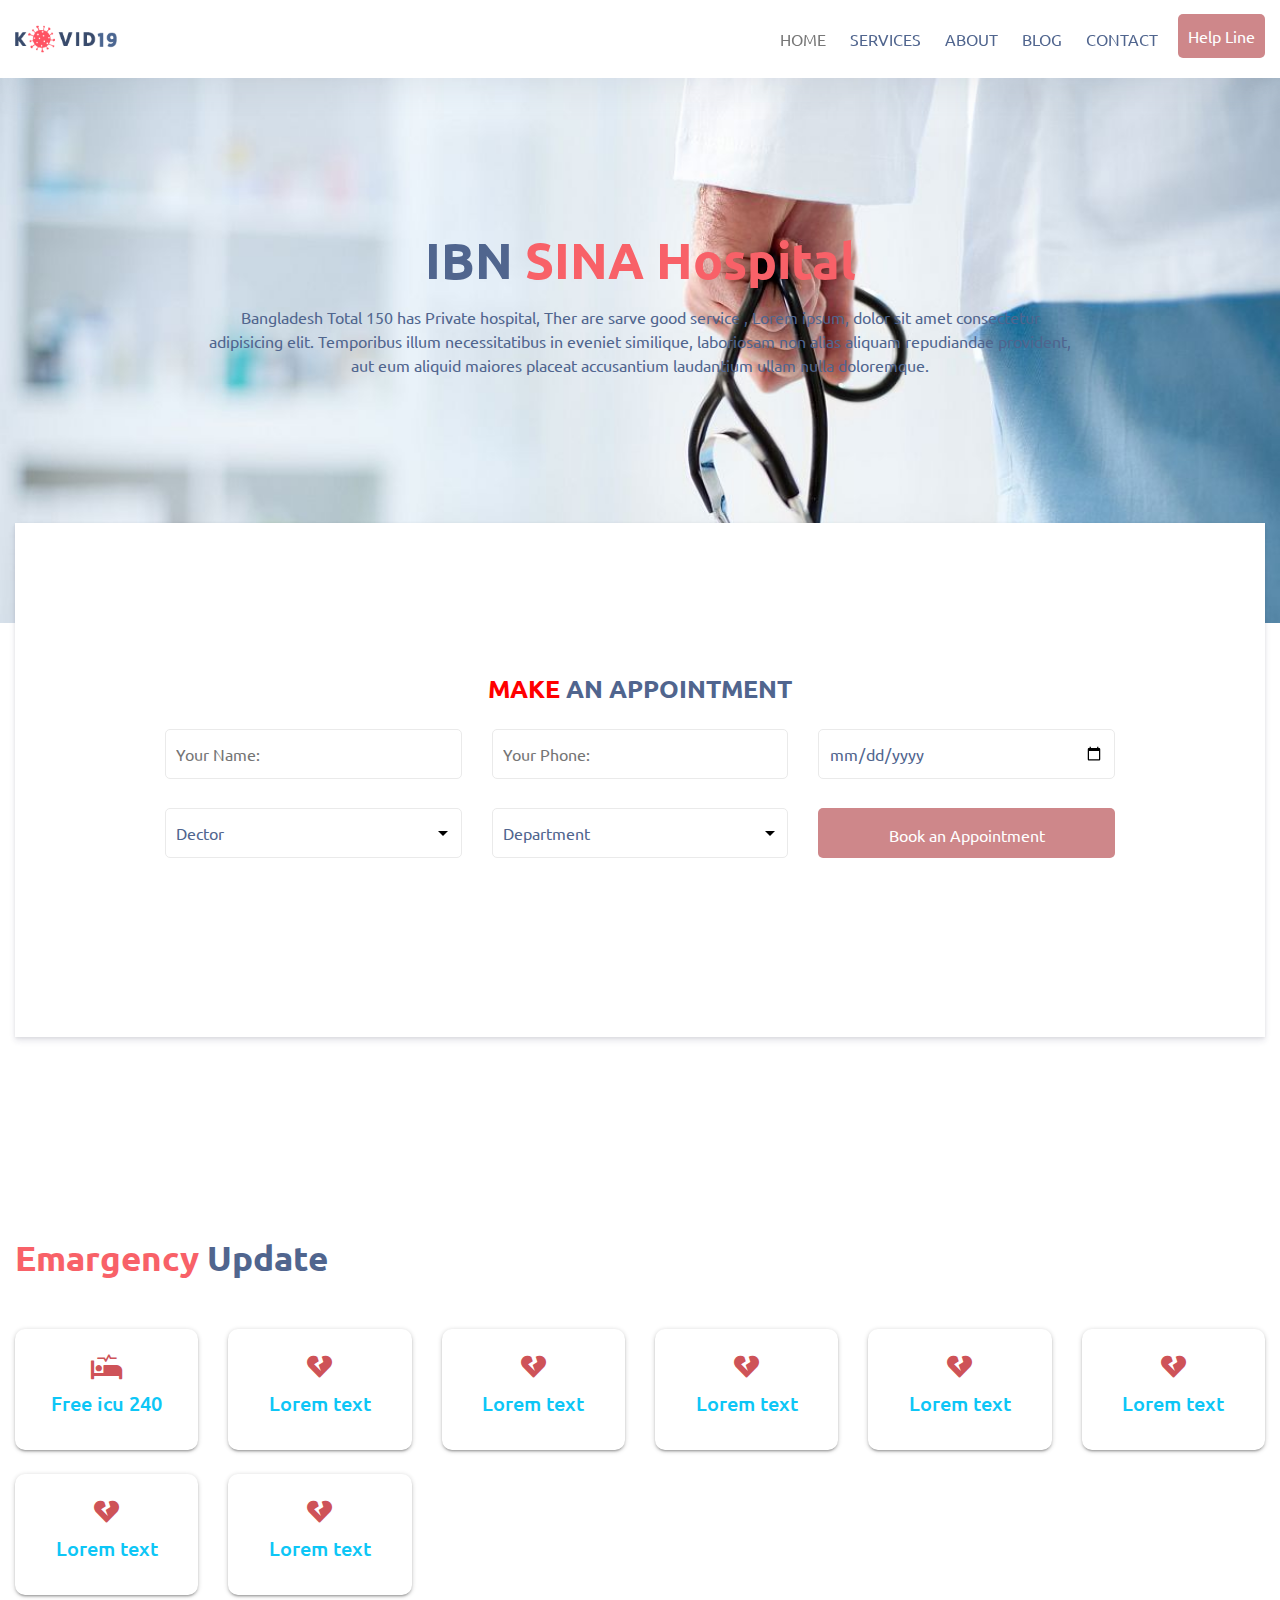
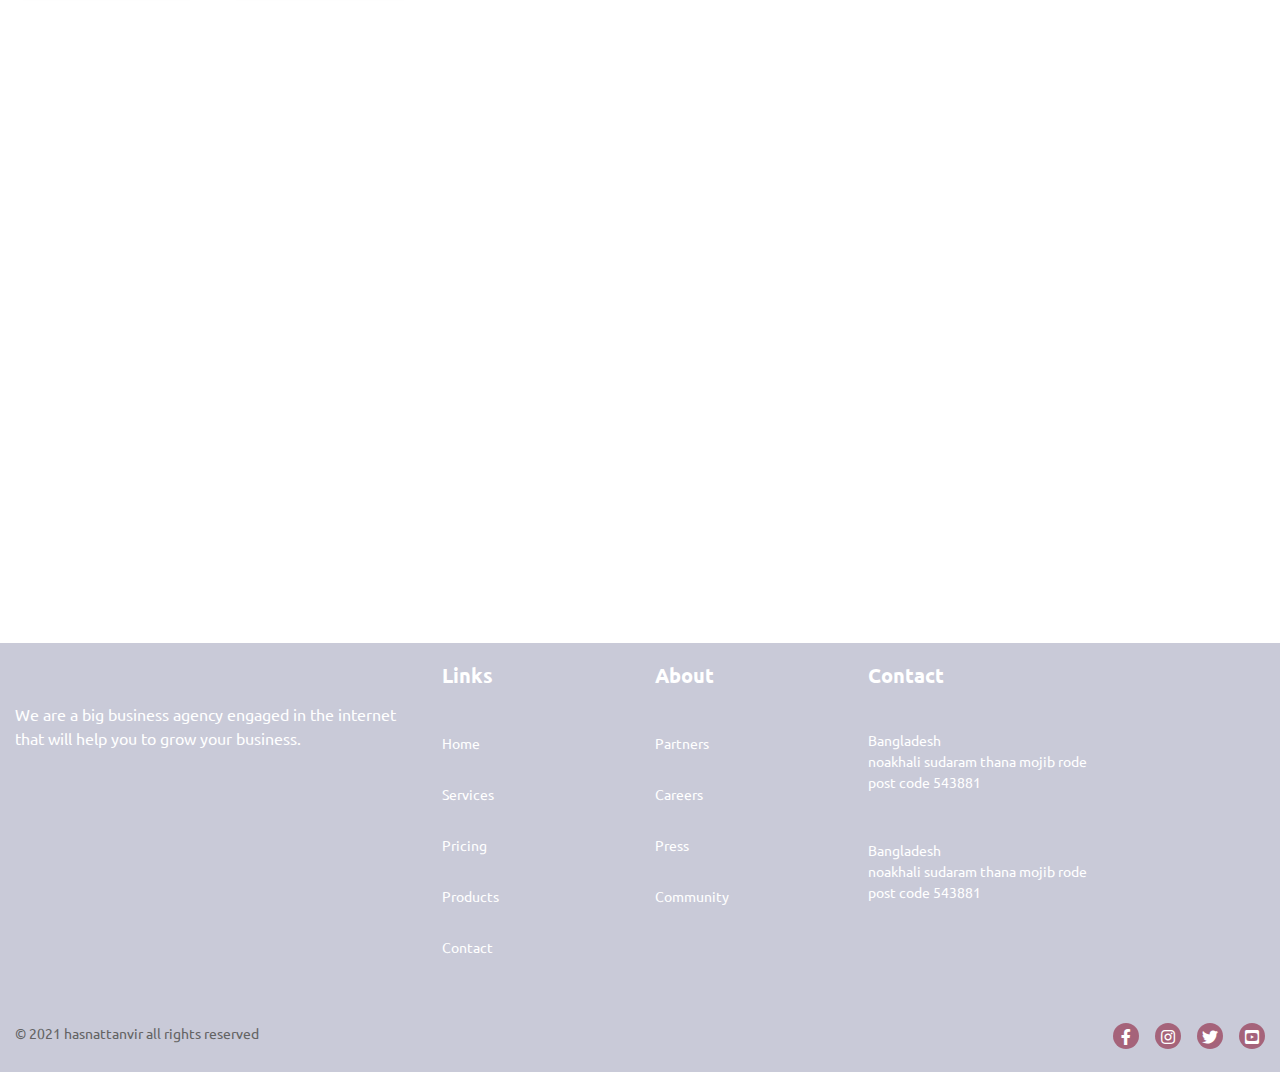
<file: hospitaldtailpage.html>
<!doctype html>
<html lang="en">

<head>
    <!-- Required meta tags -->
    <meta charset="utf-8">
    <meta name="viewport" content="width=device-width, initial-scale=1, shrink-to-fit=no">

    <!-- main css -->

    <link rel="stylesheet" href="https://cdnjs.cloudflare.com/ajax/libs/font-awesome/5.15.3/css/all.min.css" />
    <link rel="stylesheet" href="assets/css/style.css">
    <link rel="stylesheet" href="assets/css/swiper-bundle.min.css">
    <link rel="stylesheet" href="assets/css/modal-video.min.css">

    <title>Home</title>
</head>




<body>
    <div class="wrappers">
        <div class="navigation-wrap bg-light start-header start-style">
            <div class="container">
                <div class="row">
                    <div class="col-12">
                        <nav class="navbar navbar-expand-md navbar-light">

                            <a class="navbar-brand" href="index.html">
                                <img src="assets/image/logo-dark.png" alt="photos">
                            </a>

                            <div class="wrapper-toggler">
                                <a href="#" class="icon">
                                    <i class="fas fa-hand-holding-medical "></i>
                                </a>

                                <button class="navbar-toggler" type="button" data-toggle="collapse" data-target="#navbarSupportedContent" aria-controls="navbarSupportedContent" aria-expanded="false" aria-label="Toggle navigation">
                                    <span class="navbar-toggler-icon"></span>
                                </button>
                            </div>

                            <div class="collapse navbar-collapse" id="navbarSupportedContent">
                                <ul class="navbar-nav ml-auto py-4 py-md-0">
                                    <li class="nav-item pl-4 pl-md-0 ml-0 ml-md-4 active">
                                        <a class="nav-link" href="index.html">HOME</a>

                                    </li>
                                    <li class="nav-item pl-4 pl-md-0 ml-0 ml-md-4">
                                        <a class="nav-link dropdown-toggle" data-toggle="dropdown" href="service.html" role="button" aria-haspopup="true" aria-expanded="false">SERVICES</a>
                                        <div class="dropdown-menu">
                                            <a class="dropdown-item" href="service.html">service 1</a>
                                            <a class="dropdown-item" href="privatehospital.html">private hospital</a>
                                            <a class="dropdown-item" href="govthospital.html">govt hospital</a>
                                            <a class="dropdown-item" href="postdatilpage.html">Another action</a>
                                        </div>
                                    </li>
                                    <li class="nav-item pl-4 pl-md-0 ml-0 ml-md-4">
                                        <a class="nav-link" href="about.html">ABOUT</a>
                                    </li>
                                    <li class="nav-item pl-4 pl-md-0 ml-0 ml-md-4">
                                        <a class="nav-link" href="blog.html">BLOG</a>
                                    </li>
                                    <li class="nav-item pl-4 pl-md-0 ml-0 ml-md-4">
                                        <a class="nav-link" href="contact.html">CONTACT</a>
                                    </li>
                                </ul>

                            </div>
                            <a href="#" class="btn btn-primariey">Help Line</a>

                        </nav>
                    </div>
                </div>
            </div>
        </div>
    </div>

    <section class="bannar-section rgb_bannar" style="background-image: url('assets/image/hosbannar.jpg'); ">
        <div class="bannar_inner ">
            <div class="container text-center">
                <h2 class="h2">
                    IBN<span> SINA Hospital</span>
                </h2>
                <div class="mini_container text-center">
                    <p>Bangladesh Total 150 has Private hospital, Ther are sarve good service , Lorem ipsum, dolor sit amet consectetur adipisicing elit. Temporibus illum necessitatibus in eveniet similique, laboriosam non alias aliquam repudiandae provident,
                        aut eum aliquid maiores placeat accusantium laudantium ullam nulla doloremque.</p>
                </div>
            </div>
        </div>
    </section>

    <section class="appointment">
        <div class="container">
            <div class="inner-box bg-white">
                <div class="title">
                    <h3 class="text-center"><span>MAKE</span> AN APPOINTMENT</h3>
                </div>
                <form action="#">
                    <div class="row">
                        <div class="col-md-4 mb-4">
                            <div class="input-wrapper">
                                <input type="text" name="name" id="name" placeholder="Your Name:">
                            </div>
                        </div>
                        <div class="col-md-4 mb-4">
                            <div class="input-wrapper">
                                <input type="text" name="name" id="name" placeholder="Your Phone:">
                            </div>


                        </div>
                        <div class="col-md-4 mb-4">
                            <div class="input-wrapper">
                                <input type="date" name="name" id="name" placeholder="Date">
                            </div>
                        </div>

                        <div class="col-md-4 mb-4">
                            <div class="input-wrapper">
                                <select name="dector" id="dector select_icon">
                                    <option value="test">Dector</option>
                                    <option value="test">Dector 1</option>
                                    <option value="test">Dector 2</option>
                                    <option value="test">Dector 3</option>
                                    <option value="test">Dector 4</option>
                                </select>
                            </div>
                        </div>

                        <div class="col-md-4 mb-4">
                            <div class="input-wrapper">
                                <select name="dector" id="dector select_icon">
                                    <option value="test">Department</option>
                                    <option value="test1">Dector 1</option>
                                    <option value="test2">Dector 2</option>
                                    <option value="test3">Dector 3</option>
                                    <option value="test5">Dector 4</option>
                                </select>
                            </div>
                        </div>

                        <div class="col-md-4 mb-4">
                            <div class="input-wrapper">
                                <input class="btn btn-primariey" type="submit" name="appointment" id="appointment" value="Book an Appointment">
                            </div>
                        </div>
                    </div>
                </form>
            </div>
        </div>
    </section>


    <section class="update_service">
        <div class="container">
            <div class="title_box">
                <h2 class="h2"><span>Emargency</span> Update</h2>
            </div>
        </div>
        <div class="container">
            <div class="inner-boxs">
                <div class="row">
                    <div class="col-6 col-sm-4 col-md-4 col-lg-2 mb-4">
                        <div class="text-card text-center">
                            <span><i class="fa fa-procedures"></i></span>
                            <h5>Free icu 240</h5>
                        </div>
                    </div>
                    <div class="col-6 col-sm-4 col-md-4 col-lg-2 text-center mb-4">
                        <div class="text-card">
                            <span><i class="fas fa-heart-broken"></i></span>
                            <h5>Lorem text</h5>
                        </div>
                    </div>
                    <div class="col-6 col-sm-4 col-md-4 col-lg-2 text-center mb-4">
                        <div class="text-card">
                            <span><i class="fas fa-heart-broken"></i></span>
                            <h5>Lorem text</h5>
                        </div>
                    </div>
                    <div class="col-6 col-sm-4 col-md-4 col-lg-2 text-center mb-4">
                        <div class="text-card">
                            <span><i class="fas fa-heart-broken"></i></span>
                            <h5>Lorem text</h5>
                        </div>
                    </div>
                    <div class="col-6 col-sm-4 col-md-4 col-lg-2 text-center mb-4">
                        <div class="text-card">
                            <span><i class="fas fa-heart-broken"></i></span>
                            <h5>Lorem text</h5>
                        </div>
                    </div>
                    <div class="col-6 col-sm-4 col-md-4 col-lg-2 text-center mb-4">
                        <div class="text-card">
                            <span><i class="fas fa-heart-broken"></i></span>
                            <h5>Lorem text</h5>
                        </div>
                    </div>
                    <div class="col-6 col-sm-4 col-md-4 col-lg-2 text-center mb-4">
                        <div class="text-card">
                            <span><i class="fas fa-heart-broken"></i></span>
                            <h5>Lorem text</h5>
                        </div>
                    </div>
                    <div class="col-6 col-sm-4 col-md-4 col-lg-2 text-center mb-4">
                        <div class="text-card">
                            <span><i class="fas fa-heart-broken"></i></span>
                            <h5>Lorem text</h5>
                        </div>
                    </div>
                </div>
            </div>
        </div>
    </section>

    <section class="map">
        <iframe src="https://www.google.com/maps/embed?pb=!1m18!1m12!1m3!1d3649.193846006374!2d90.25511021481725!3d23.84724938454173!2m3!1f0!2f0!3f0!3m2!1i1024!2i768!4f13.1!3m3!1m2!1s0x3755ebd1ff522199%3A0xa428f2ba08462ea6!2sSavar%20Bazar%20Bus%20Stop!5e0!3m2!1sen!2snl!4v1620685339019!5m2!1sen!2snl"
            style="border:0;" allowfullscreen="" loading="lazy"></iframe>

    </section>









    <footer style="background-image: url('assets/image/fbgq.jpg');">
        <div class="bg-color-rgb">
            <div class="container">
                <div class="row">
                    <div class="col-sm-6 gutter-25 col-lg-4">
                        <div class="para-cover">
                            <p class="para">We are a big business agency engaged in the internet that will help you to grow your business.</p>
                        </div>
                    </div>
                    <div class="col-sm-6 gutter-25 col-lg-2 d-flex justify-md-content-center">
                        <div class="list">
                            <h6 class="h6">Links</h6>
                            <ul>
                                <li>
                                    <a href="#">Home</a></a>
                                </li>
                                <li><a href="#">Services</a></li>
                                <li><a href="#">Pricing</a></li>
                                <li><a href="#">Products</a></li>
                                <li><a href="#">Contact</a></li>
                            </ul>
                        </div>
                    </div>
                    <div class="col-sm-6 gutter-25 col-lg-2 d-flex justify-md-content-center">
                        <div class="list">
                            <h6 class="h6">About</h6>
                            <ul>
                                <li><a href="#">Partners</a></li>
                                <li><a href="#">Careers</a></li>
                                <li><a href="#">Press</a></li>
                                <li><a href="#">Community</a></li>
                            </ul>
                        </div>
                    </div>
                    <div class="col-sm-6 gutter-25 col-lg-4 d-flex justify-md-content-end">
                        <div class="address">
                            <h6 class="h6">Contact</h6>

                            <ul>
                                <li>Bangladesh</li>
                                <li>noakhali sudaram thana mojib rode</li>
                                <li>post code 543881</li>
                            </ul>
                            <ul>
                                <li>Bangladesh</li>
                                <li>noakhali sudaram thana mojib rode</li>
                                <li>post code 543881</li>
                            </ul>
                        </div>
                    </div>
                </div>
            </div>
            <div class="container ">
                <div class="padding-top d-sm-flex justify-content-center justify-content-sm-between">
                    <p class="copyright text-center text-sm-left"><a href="#" style="color:#646464">&copy; 2021 hasnattanvir all rights reserved</a></p>
                    <div class="d-flex justify-content-center justify-content-sm-end">
                        <ul class="social-icon d-flex mt-3 mt-sm-0">
                            <li>
                                <a href="#"><i class="fab fa-facebook-f"></i></a>
                            </li>
                            <li>
                                <a href="#"><i class="fab fa-instagram"></i></a>
                            </li>
                            <li>
                                <a href="#"><i class="fab fa-twitter"></i></a>
                            </li>
                            <li>
                                <a href="#"><i class="fab fa-youtube-square"></i></a>
                            </li>

                        </ul>
                    </div>
                </div>
            </div>
        </div>
    </footer>




    <script src="https://code.jquery.com/jquery-3.5.1.slim.min.js" integrity="sha384-DfXdz2htPH0lsSSs5nCTpuj/zy4C+OGpamoFVy38MVBnE+IbbVYUew+OrCXaRkfj" crossorigin="anonymous"></script>
    <script src="https://cdn.jsdelivr.net/npm/bootstrap@4.6.0/dist/js/bootstrap.bundle.min.js" integrity="sha384-Piv4xVNRyMGpqkS2by6br4gNJ7DXjqk09RmUpJ8jgGtD7zP9yug3goQfGII0yAns" crossorigin="anonymous"></script>
    <script src="assets/js/swiper-bundle.min.js"></script>
    <script src="assets/js/main.js"></script>
    <script src="assets/js/modal-video.min.js"></script>
    <script src="assets/js/jquery-modal-video.min.js"></script>
    <script src="assets/js/hambegur.js"></script>
    <script src="assets/js/counter.js"></script>
    <script src="https://cdnjs.cloudflare.com/ajax/libs/jquery/2.1.3/jquery.min.js"></script>



    <script type="text/javascript">
        window.onresize = function() {
            nodesjs.setWidth(window.innerWidth);
            nodesjs.setHeight(window.innerHeight);
        };
    </script>
    <script type="text/javascript" src="assets/js/nodes.js"></script>
    <script type="text/javascript">
        var nodesjs = new NodesJs({
            id: 'nodes',
            width: window.innerWidth,
            height: window.innerHeight,
            particleSize: 2,
            lineSize: 1,
            particleColor: [255, 255, 255, 0.3],
            lineColor: [255, 255, 255],
            backgroundFrom: [10, 25, 100],
            backgroundTo: [25, 50, 150],
            backgroundDuration: 4000,
            nobg: false,
            number: window.hasOwnProperty('orientation') ? 30 : 100,
            speed: 20
        });
    </script>
</body>

</html>
</file>
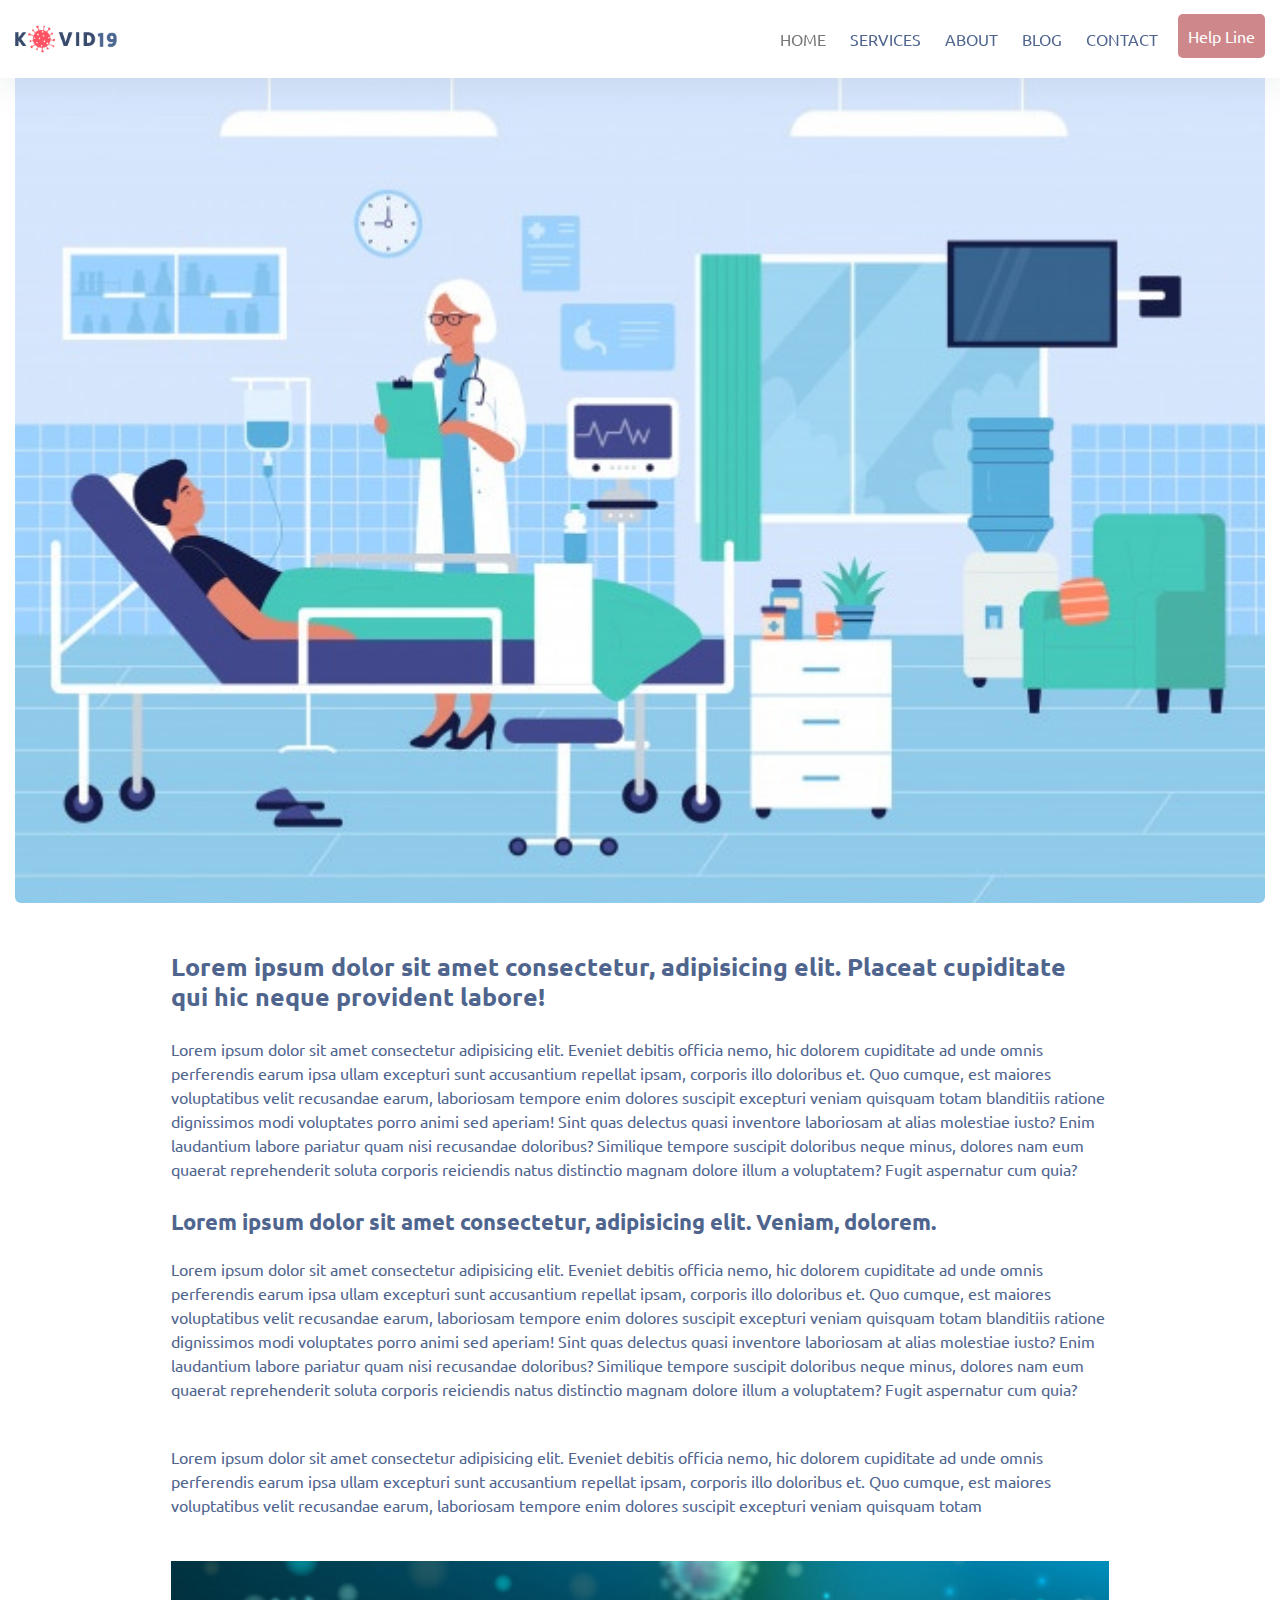
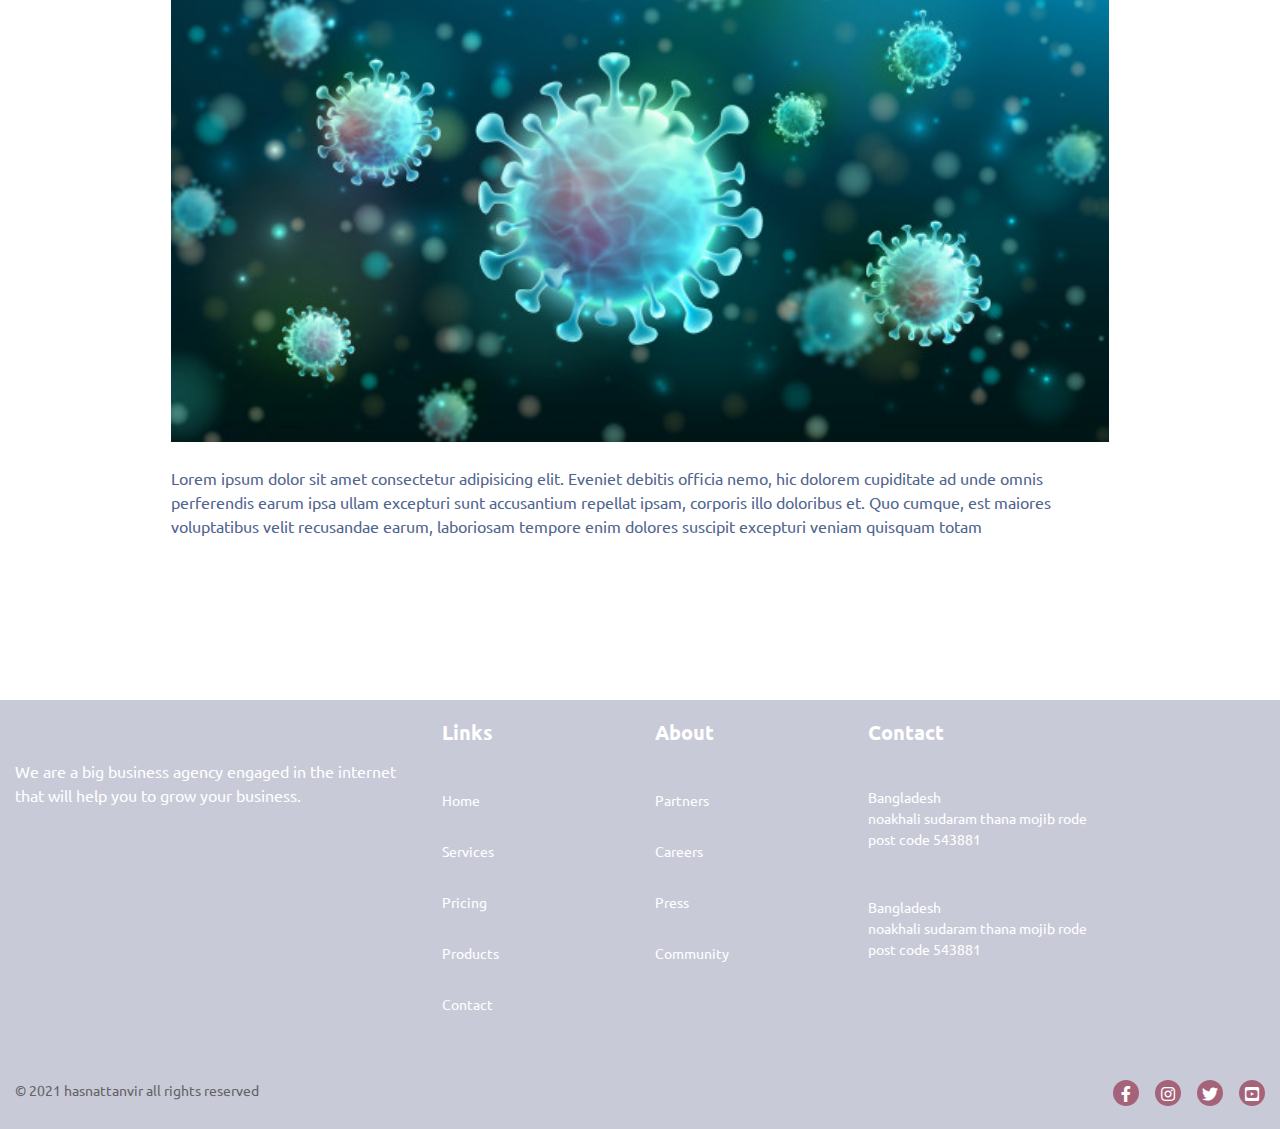
<file: postdatilpage.html>
<!doctype html>
<html lang="en">

<head>
    <!-- Required meta tags -->
    <meta charset="utf-8">
    <meta name="viewport" content="width=device-width, initial-scale=1, shrink-to-fit=no">

    <!-- main css -->

    <link rel="stylesheet" href="https://cdnjs.cloudflare.com/ajax/libs/font-awesome/5.15.3/css/all.min.css" />
    <link rel="stylesheet" href="assets/css/style.css">
    <link rel="stylesheet" href="assets/css/swiper-bundle.min.css">
    <link rel="stylesheet" href="assets/css/modal-video.min.css">

    <title>Home</title>
</head>




<body>



    <div class="wrappers">
        <div class="navigation-wrap bg-light start-header start-style">
            <div class="container">
                <div class="row">
                    <div class="col-12">
                        <nav class="navbar navbar-expand-md navbar-light">

                            <a class="navbar-brand" href="index.html">
                                <img src="assets/image/logo-dark.png" alt="photos">
                            </a>

                            <div class="wrapper-toggler">
                                <a href="#" class="icon">
                                    <i class="fas fa-hand-holding-medical "></i>
                                </a>

                                <button class="navbar-toggler" type="button" data-toggle="collapse" data-target="#navbarSupportedContent" aria-controls="navbarSupportedContent" aria-expanded="false" aria-label="Toggle navigation">
                                    <span class="navbar-toggler-icon"></span>
                                </button>
                            </div>

                            <div class="collapse navbar-collapse" id="navbarSupportedContent">
                                <ul class="navbar-nav ml-auto py-4 py-md-0">
                                    <li class="nav-item pl-4 pl-md-0 ml-0 ml-md-4 active">
                                        <a class="nav-link" href="index.html">HOME</a>

                                    </li>
                                    <li class="nav-item pl-4 pl-md-0 ml-0 ml-md-4">
                                        <a class="nav-link dropdown-toggle" data-toggle="dropdown" href="service.html" role="button" aria-haspopup="true" aria-expanded="false">SERVICES</a>
                                        <div class="dropdown-menu">
                                            <a class="dropdown-item" href="service.html">service 1</a>
                                            <a class="dropdown-item" href="privatehospital.html">private hospital</a>
                                            <a class="dropdown-item" href="govthospital.html">govt hospital</a>
                                            <a class="dropdown-item" href="postdatilpage.html">Another action</a>
                                        </div>
                                    </li>
                                    <li class="nav-item pl-4 pl-md-0 ml-0 ml-md-4">
                                        <a class="nav-link" href="about.html">ABOUT</a>
                                    </li>
                                    <li class="nav-item pl-4 pl-md-0 ml-0 ml-md-4">
                                        <a class="nav-link" href="blog.html">BLOG</a>
                                    </li>
                                    <li class="nav-item pl-4 pl-md-0 ml-0 ml-md-4">
                                        <a class="nav-link" href="contact.html">CONTACT</a>
                                    </li>
                                </ul>

                            </div>
                            <a href="#" class="btn btn-primariey">Help Line</a>

                        </nav>
                    </div>
                </div>
            </div>
        </div>
    </div>

    <section class="blog_post_dtl">
        <div class="container">
            <div class="imgs mb-5">
                <img src="assets/image/public.jpg" alt="photos">
            </div>

            <div class="post_text">
                <h3>Lorem ipsum dolor sit amet consectetur, adipisicing elit. Placeat cupiditate qui hic neque provident labore!</h3>
                <p>Lorem ipsum dolor sit amet consectetur adipisicing elit. Eveniet debitis officia nemo, hic dolorem cupiditate ad unde omnis perferendis earum ipsa ullam excepturi sunt accusantium repellat ipsam, corporis illo doloribus et. Quo cumque,
                    est maiores voluptatibus velit recusandae earum, laboriosam tempore enim dolores suscipit excepturi veniam quisquam totam blanditiis ratione dignissimos modi voluptates porro animi sed aperiam! Sint quas delectus quasi inventore laboriosam
                    at alias molestiae iusto? Enim laudantium labore pariatur quam nisi recusandae doloribus? Similique tempore suscipit doloribus neque minus, dolores nam eum quaerat reprehenderit soluta corporis reiciendis natus distinctio magnam dolore
                    illum a voluptatem? Fugit aspernatur cum quia?</p>

                <h4>Lorem ipsum dolor sit amet consectetur, adipisicing elit. Veniam, dolorem.</h4>
                <p class="pb-4">Lorem ipsum dolor sit amet consectetur adipisicing elit. Eveniet debitis officia nemo, hic dolorem cupiditate ad unde omnis perferendis earum ipsa ullam excepturi sunt accusantium repellat ipsam, corporis illo doloribus et. Quo cumque,
                    est maiores voluptatibus velit recusandae earum, laboriosam tempore enim dolores suscipit excepturi veniam quisquam totam blanditiis ratione dignissimos modi voluptates porro animi sed aperiam! Sint quas delectus quasi inventore laboriosam
                    at alias molestiae iusto? Enim laudantium labore pariatur quam nisi recusandae doloribus? Similique tempore suscipit doloribus neque minus, dolores nam eum quaerat reprehenderit soluta corporis reiciendis natus distinctio magnam dolore
                    illum a voluptatem? Fugit aspernatur cum quia?</p>
                <p>Lorem ipsum dolor sit amet consectetur adipisicing elit. Eveniet debitis officia nemo, hic dolorem cupiditate ad unde omnis perferendis earum ipsa ullam excepturi sunt accusantium repellat ipsam, corporis illo doloribus et. Quo cumque,
                    est maiores voluptatibus velit recusandae earum, laboriosam tempore enim dolores suscipit excepturi veniam quisquam totam </p>

                <img class="mt-4" src="assets/image/footerbgimg.jpg" alt="photos">

                <p class="mt-4">Lorem ipsum dolor sit amet consectetur adipisicing elit. Eveniet debitis officia nemo, hic dolorem cupiditate ad unde omnis perferendis earum ipsa ullam excepturi sunt accusantium repellat ipsam, corporis illo doloribus et. Quo cumque,
                    est maiores voluptatibus velit recusandae earum, laboriosam tempore enim dolores suscipit excepturi veniam quisquam totam </p>

            </div>


        </div>
    </section>








    <footer style="background-image: url('assets/image/fbgq.jpg');">
        <div class="bg-color-rgb">
            <div class="container">
                <div class="row">
                    <div class="col-sm-6 gutter-25 col-lg-4">
                        <div class="para-cover">
                            <p class="para">We are a big business agency engaged in the internet that will help you to grow your business.</p>
                        </div>
                    </div>
                    <div class="col-sm-6 gutter-25 col-lg-2 d-flex justify-md-content-center">
                        <div class="list">
                            <h6 class="h6">Links</h6>
                            <ul>
                                <li>
                                    <a href="#">Home</a></a>
                                </li>
                                <li><a href="#">Services</a></li>
                                <li><a href="#">Pricing</a></li>
                                <li><a href="#">Products</a></li>
                                <li><a href="#">Contact</a></li>
                            </ul>
                        </div>
                    </div>
                    <div class="col-sm-6 gutter-25 col-lg-2 d-flex justify-md-content-center">
                        <div class="list">
                            <h6 class="h6">About</h6>
                            <ul>
                                <li><a href="#">Partners</a></li>
                                <li><a href="#">Careers</a></li>
                                <li><a href="#">Press</a></li>
                                <li><a href="#">Community</a></li>
                            </ul>
                        </div>
                    </div>
                    <div class="col-sm-6 gutter-25 col-lg-4 d-flex justify-md-content-end">
                        <div class="address">
                            <h6 class="h6">Contact</h6>

                            <ul>
                                <li>Bangladesh</li>
                                <li>noakhali sudaram thana mojib rode</li>
                                <li>post code 543881</li>
                            </ul>
                            <ul>
                                <li>Bangladesh</li>
                                <li>noakhali sudaram thana mojib rode</li>
                                <li>post code 543881</li>
                            </ul>
                        </div>
                    </div>
                </div>
            </div>
            <div class="container ">
                <div class="padding-top d-sm-flex justify-content-center justify-content-sm-between">
                    <p class="copyright text-center text-sm-left"><a href="#" style="color:#646464">&copy; 2021 hasnattanvir all rights reserved</a></p>
                    <div class="d-flex justify-content-center justify-content-sm-end">
                        <ul class="social-icon d-flex mt-3 mt-sm-0">
                            <li>
                                <a href="#"><i class="fab fa-facebook-f"></i></a>
                            </li>
                            <li>
                                <a href="#"><i class="fab fa-instagram"></i></a>
                            </li>
                            <li>
                                <a href="#"><i class="fab fa-twitter"></i></a>
                            </li>
                            <li>
                                <a href="#"><i class="fab fa-youtube-square"></i></a>
                            </li>

                        </ul>
                    </div>
                </div>
            </div>
        </div>
    </footer>




    <script src="https://code.jquery.com/jquery-3.5.1.slim.min.js" integrity="sha384-DfXdz2htPH0lsSSs5nCTpuj/zy4C+OGpamoFVy38MVBnE+IbbVYUew+OrCXaRkfj" crossorigin="anonymous"></script>
    <script src="https://cdn.jsdelivr.net/npm/bootstrap@4.6.0/dist/js/bootstrap.bundle.min.js" integrity="sha384-Piv4xVNRyMGpqkS2by6br4gNJ7DXjqk09RmUpJ8jgGtD7zP9yug3goQfGII0yAns" crossorigin="anonymous"></script>
    <script src="assets/js/main.js"></script>
    <script src="assets/js/hambegur.js"></script>



</body>

</html>
</file>
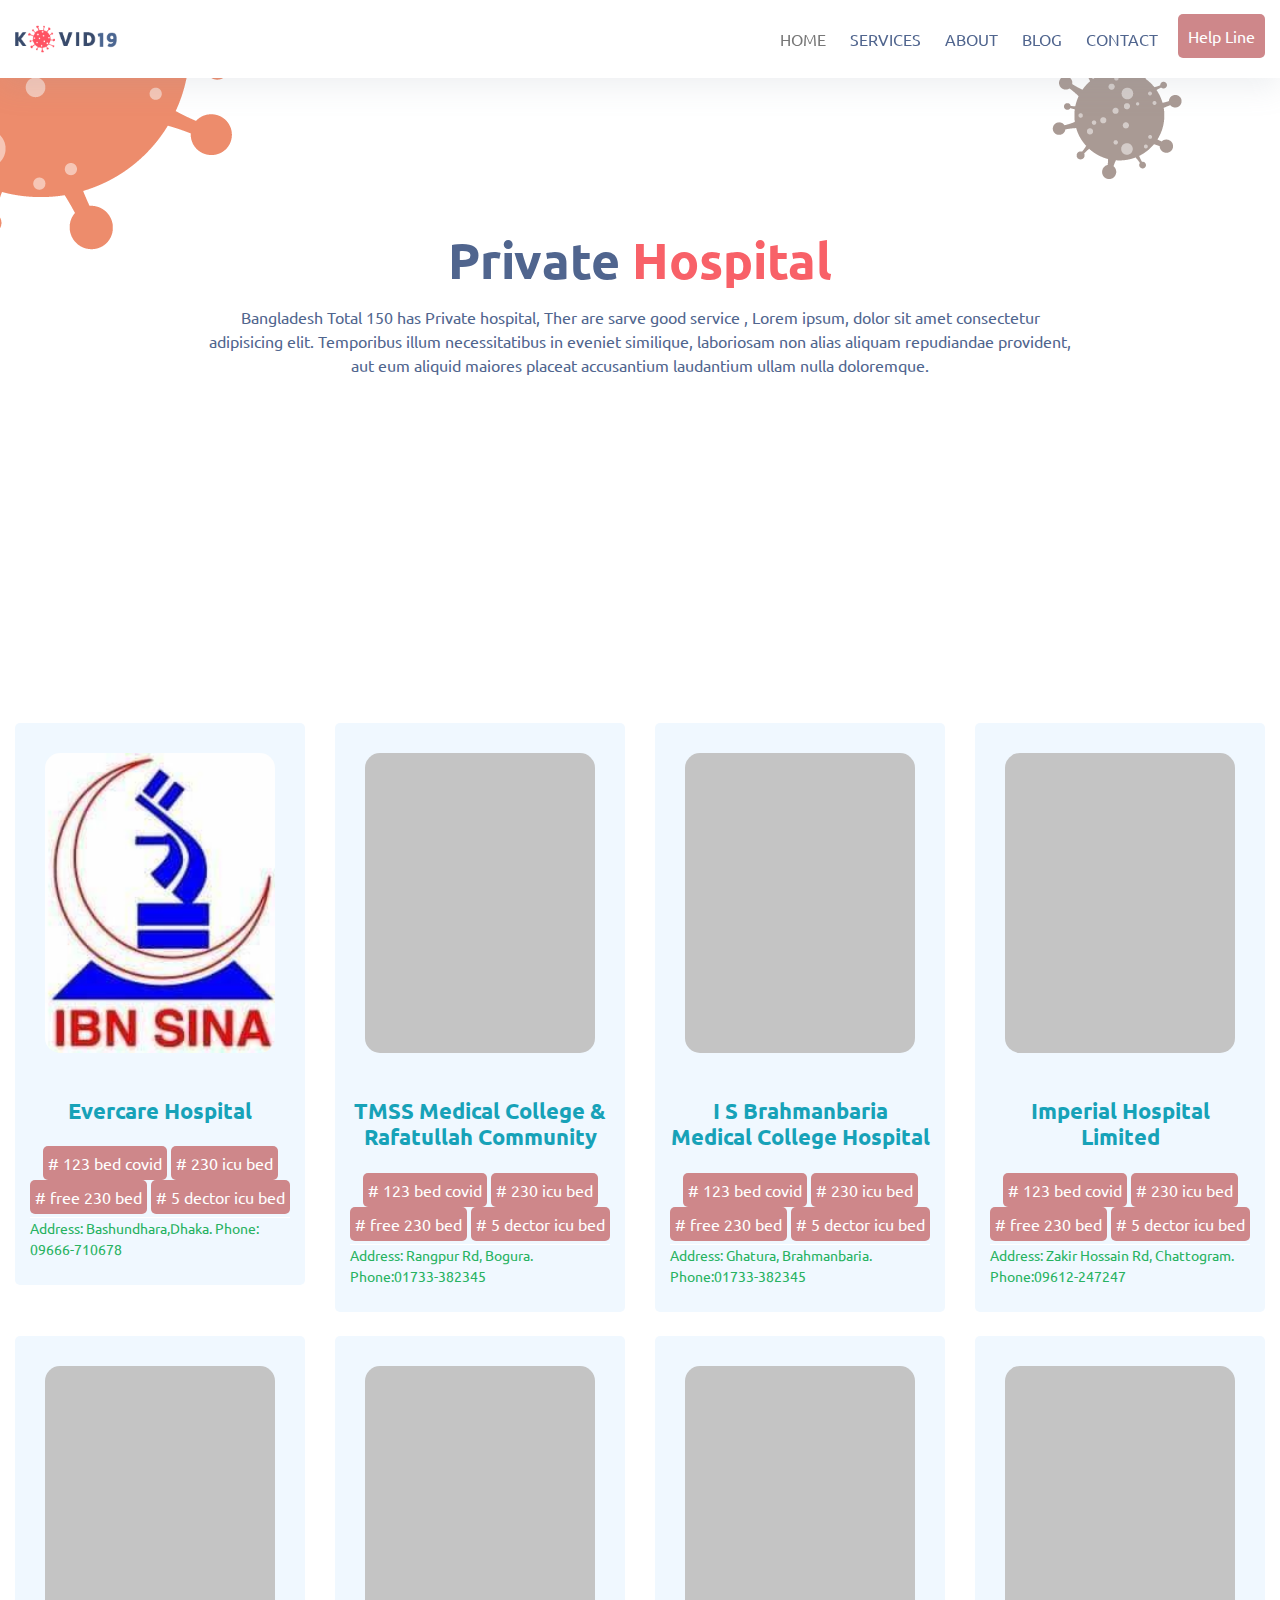
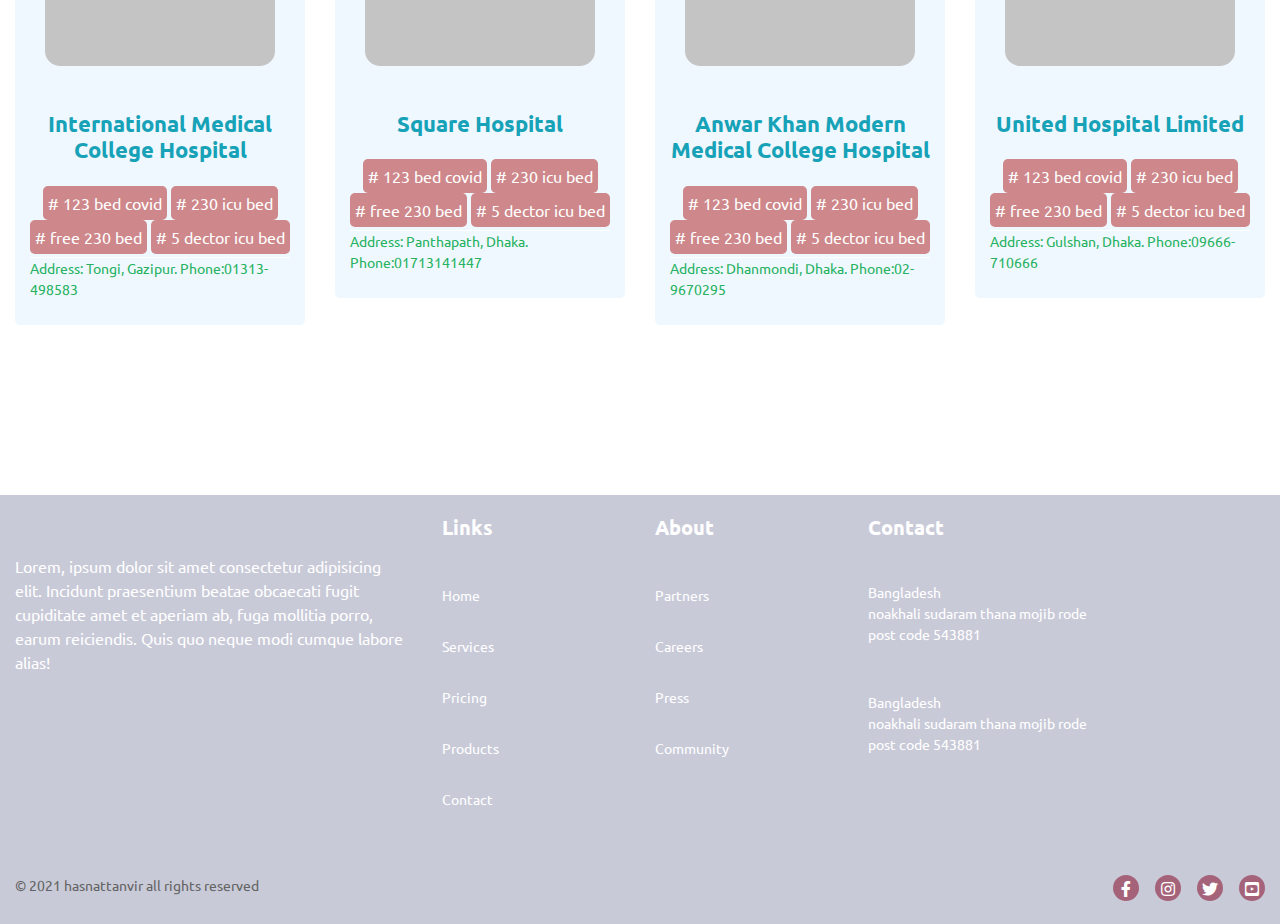
<file: privatehospital.html>
<!doctype html>
<html lang="en">

<head>
    <!-- Required meta tags -->
    <meta charset="utf-8">
    <meta name="viewport" content="width=device-width, initial-scale=1, shrink-to-fit=no">

    <!-- main css -->

    <link rel="stylesheet" href="https://cdnjs.cloudflare.com/ajax/libs/font-awesome/5.15.3/css/all.min.css" />
    <link rel="stylesheet" href="assets/css/style.css">
    <link rel="stylesheet" href="assets/css/swiper-bundle.min.css">
    <link rel="stylesheet" href="assets/css/modal-video.min.css">

    <title>Home</title>
</head>




<body>
    <div class="wrappers">
        <div class="navigation-wrap bg-light start-header start-style">
            <div class="container">
                <div class="row">
                    <div class="col-12">
                        <nav class="navbar navbar-expand-md navbar-light">

                            <a class="navbar-brand" href="index.html">
                                <img src="assets/image/logo-dark.png" alt="photos">
                            </a>

                            <div class="wrapper-toggler">
                                <a href="#" class="icon">
                                    <i class="fas fa-hand-holding-medical "></i>
                                </a>

                                <button class="navbar-toggler" type="button" data-toggle="collapse" data-target="#navbarSupportedContent" aria-controls="navbarSupportedContent" aria-expanded="false" aria-label="Toggle navigation">
                                    <span class="navbar-toggler-icon"></span>
                                </button>
                            </div>

                            <div class="collapse navbar-collapse" id="navbarSupportedContent">
                                <ul class="navbar-nav ml-auto py-4 py-md-0">
                                    <li class="nav-item pl-4 pl-md-0 ml-0 ml-md-4 active">
                                        <a class="nav-link" href="index.html">HOME</a>

                                    </li>
                                    <li class="nav-item pl-4 pl-md-0 ml-0 ml-md-4">
                                        <a class="nav-link dropdown-toggle" data-toggle="dropdown" href="service.html" role="button" aria-haspopup="true" aria-expanded="false">SERVICES</a>
                                        <div class="dropdown-menu">
                                            <a class="dropdown-item" href="service.html">service 1</a>
                                            <a class="dropdown-item" href="privatehospital.html">private hospital</a>
                                            <a class="dropdown-item" href="govthospital.html">govt hospital</a>
                                            <a class="dropdown-item" href="postdatilpage.html">Another action</a>
                                        </div>
                                    </li>
                                    <li class="nav-item pl-4 pl-md-0 ml-0 ml-md-4">
                                        <a class="nav-link" href="about.html">ABOUT</a>
                                    </li>
                                    <li class="nav-item pl-4 pl-md-0 ml-0 ml-md-4">
                                        <a class="nav-link" href="blog.html">BLOG</a>
                                    </li>
                                    <li class="nav-item pl-4 pl-md-0 ml-0 ml-md-4">
                                        <a class="nav-link" href="contact.html">CONTACT</a>
                                    </li>
                                </ul>

                            </div>
                            <a href="#" class="btn btn-primariey">Help Line</a>

                        </nav>
                    </div>
                </div>
            </div>
        </div>
    </div>

    <section class="bannar-section" style="background-image: url('assets/image/fbg1.png');">
        <div class="bannar_inner">
            <div class="container text-center">
                <h2 class="h2">
                    Private<span> Hospital</span>
                </h2>
                <div class="mini_container text-center">
                    <p>Bangladesh Total 150 has Private hospital, Ther are sarve good service , Lorem ipsum, dolor sit amet consectetur adipisicing elit. Temporibus illum necessitatibus in eveniet similique, laboriosam non alias aliquam repudiandae provident,
                        aut eum aliquid maiores placeat accusantium laudantium ullam nulla doloremque.</p>
                </div>
            </div>
        </div>
    </section>

    <section class="service_page private_custom">
        <div class="container">
            <div class="row">

                <div class="col-sm-6  col-md-4 col-lg-3 mb-4">
                    <div class="inner_box">
                        <div class="company_logo">
                            <a href="hospitaldtailpage.html" class="click_go">
                                <img src="assets/image/ibnasilogo.png" alt="photos">
                            </a>
                        </div>
                        <div class="text-info text-center">
                            <h4>Evercare Hospital</h4>
                            <span><a href="#" class="btn btn-primariey"># 123 bed covid</a></span>
                            <span><a href="#" class="btn btn-primariey"># 230 icu bed</a> </span>
                            <span><a href="#" class="btn btn-primariey"># free 230 bed</a></span>
                            <span><a href="#" class="btn btn-primariey"># 5 dector icu bed</a></span>
                            <span class="address_text">Address: Bashundhara,Dhaka. Phone: 09666-710678</span>


                        </div>
                    </div>
                </div>



                <div class="col-sm-6  col-md-4 col-lg-3 mb-4">
                    <div class="inner_box">
                        <div class="company_logo">
                            <a href="hospitaldtailpage.html" class="click_go">
                                <img src="assets/image/img1.png" alt="photos">
                            </a>
                        </div>
                        <div class="text-info text-center">
                            <h4>TMSS Medical College & Rafatullah Community</h4>
                            <span><a href="#" class="btn btn-primariey"># 123 bed covid</a></span>
                            <span><a href="#" class="btn btn-primariey"># 230 icu bed</a> </span>
                            <span><a href="#" class="btn btn-primariey"># free 230 bed</a></span>
                            <span><a href="#" class="btn btn-primariey"># 5 dector icu bed</a></span>
                            <span class="address_text">Address: Rangpur Rd, Bogura. Phone:01733-382345</span>
                        </div>
                    </div>
                </div>


                <div class="col-sm-6  col-md-4 col-lg-3 mb-4">
                    <div class="inner_box">
                        <div class="company_logo">
                            <a href="hospitaldtailpage.html" class="click_go">
                                <img src="assets/image/img1.png" alt="photos">
                            </a>
                        </div>
                        <div class="text-info text-center">
                            <h4>I S Brahmanbaria Medical College Hospital</h4>
                            <span><a href="#" class="btn btn-primariey"># 123 bed covid</a></span>
                            <span><a href="#" class="btn btn-primariey"># 230 icu bed</a> </span>
                            <span><a href="#" class="btn btn-primariey"># free 230 bed</a></span>
                            <span><a href="#" class="btn btn-primariey"># 5 dector icu bed</a></span>
                            <span class="address_text">Address: Ghatura, Brahmanbaria. Phone:01733-382345</span>
                        </div>
                    </div>
                </div>



                <div class="col-sm-6  col-md-4 col-lg-3 mb-4">
                    <div class="inner_box">
                        <div class="company_logo">
                            <a href="hospitaldtailpage.html" class="click_go">
                                <img src="assets/image/img1.png" alt="photos">
                            </a>
                        </div>
                        <div class="text-info text-center">
                            <h4>Imperial Hospital Limited</h4>
                            <span><a href="#" class="btn btn-primariey"># 123 bed covid</a></span>
                            <span><a href="#" class="btn btn-primariey"># 230 icu bed</a> </span>
                            <span><a href="#" class="btn btn-primariey"># free 230 bed</a></span>
                            <span><a href="#" class="btn btn-primariey"># 5 dector icu bed</a></span>
                            <span class="address_text">Address: Zakir Hossain Rd, Chattogram. Phone:09612-247247</span>
                        </div>
                    </div>
                </div>

                <div class="col-sm-6  col-md-4 col-lg-3 mb-4">
                    <div class="inner_box">
                        <div class="company_logo">
                            <a href="hospitaldtailpage.html" class="click_go">
                                <img src="assets/image/img1.png" alt="photos">
                            </a>
                        </div>
                        <div class="text-info text-center">
                            <h4>International Medical College Hospital</h4>
                            <span><a href="#" class="btn btn-primariey"># 123 bed covid</a></span>
                            <span><a href="#" class="btn btn-primariey"># 230 icu bed</a> </span>
                            <span><a href="#" class="btn btn-primariey"># free 230 bed</a></span>
                            <span><a href="#" class="btn btn-primariey"># 5 dector icu bed</a></span>
                            <span class="address_text">Address: Tongi, Gazipur. Phone:01313-498583</span>
                        </div>
                    </div>
                </div>


                <div class="col-sm-6  col-md-4 col-lg-3 mb-4">
                    <div class="inner_box">
                        <div class="company_logo">
                            <a href="hospitaldtailpage.html" class="click_go">
                                <img src="assets/image/img1.png" alt="photos">
                            </a>
                        </div>
                        <div class="text-info text-center">
                            <h4>Square Hospital</h4>
                            <span><a href="#" class="btn btn-primariey"># 123 bed covid</a></span>
                            <span><a href="#" class="btn btn-primariey"># 230 icu bed</a> </span>
                            <span><a href="#" class="btn btn-primariey"># free 230 bed</a></span>
                            <span><a href="#" class="btn btn-primariey"># 5 dector icu bed</a></span>
                            <span class="address_text">Address: Panthapath, Dhaka. Phone:01713141447</span>
                        </div>
                    </div>
                </div>

                <div class="col-sm-6  col-md-4 col-lg-3 mb-4">
                    <div class="inner_box">
                        <div class="company_logo">
                            <a href="hospitaldtailpage.html" class="click_go">
                                <img src="assets/image/img1.png" alt="photos">
                            </a>
                        </div>
                        <div class="text-info text-center">
                            <h4>Anwar Khan Modern Medical College Hospital</h4>
                            <span><a href="#" class="btn btn-primariey"># 123 bed covid</a></span>
                            <span><a href="#" class="btn btn-primariey"># 230 icu bed</a> </span>
                            <span><a href="#" class="btn btn-primariey"># free 230 bed</a></span>
                            <span><a href="#" class="btn btn-primariey"># 5 dector icu bed</a></span>
                            <span class="address_text">Address: Dhanmondi, Dhaka. Phone:02-9670295</span>
                        </div>
                    </div>
                </div>

                <div class="col-sm-6  col-md-4 col-lg-3 mb-4">
                    <div class="inner_box">
                        <div class="company_logo">
                            <a href="hospitaldtailpage.html" class="click_go">
                                <img src="assets/image/img1.png" alt="photos">
                            </a>
                        </div>
                        <div class="text-info text-center">
                            <h4>United Hospital Limited</h4>
                            <span><a href="#" class="btn btn-primariey"># 123 bed covid</a></span>
                            <span><a href="#" class="btn btn-primariey"># 230 icu bed</a> </span>
                            <span><a href="#" class="btn btn-primariey"># free 230 bed</a></span>
                            <span><a href="#" class="btn btn-primariey"># 5 dector icu bed</a></span>
                            <span class="address_text">Address: Gulshan, Dhaka. Phone:09666-710666</span>
                        </div>
                    </div>
                </div>

            </div>

        </div>
        </div>
    </section>








    <footer style="background-image: url('assets/image/fbgq.jpg');">
        <div class="bg-color-rgb">
            <div class="container">
                <div class="row">
                    <div class="col-sm-6 gutter-25 col-lg-4">
                        <div class="para-cover">
                            <p class="para">Lorem, ipsum dolor sit amet consectetur adipisicing elit. Incidunt praesentium beatae obcaecati fugit cupiditate amet et aperiam ab, fuga mollitia porro, earum reiciendis. Quis quo neque modi cumque labore alias!</p>
                        </div>
                    </div>
                    <div class="col-sm-6 gutter-25 col-lg-2 d-flex justify-md-content-center">
                        <div class="list">
                            <h6 class="h6">Links</h6>
                            <ul>
                                <li>
                                    <a href="#">Home</a></a>
                                </li>
                                <li><a href="#">Services</a></li>
                                <li><a href="#">Pricing</a></li>
                                <li><a href="#">Products</a></li>
                                <li><a href="#">Contact</a></li>
                            </ul>
                        </div>
                    </div>
                    <div class="col-sm-6 gutter-25 col-lg-2 d-flex justify-md-content-center">
                        <div class="list">
                            <h6 class="h6">About</h6>
                            <ul>
                                <li><a href="#">Partners</a></li>
                                <li><a href="#">Careers</a></li>
                                <li><a href="#">Press</a></li>
                                <li><a href="#">Community</a></li>
                            </ul>
                        </div>
                    </div>
                    <div class="col-sm-6 gutter-25 col-lg-4 d-flex justify-md-content-end">
                        <div class="address">
                            <h6 class="h6">Contact</h6>

                            <ul>
                                <li>Bangladesh</li>
                                <li>noakhali sudaram thana mojib rode</li>
                                <li>post code 543881</li>
                            </ul>
                            <ul>
                                <li>Bangladesh</li>
                                <li>noakhali sudaram thana mojib rode</li>
                                <li>post code 543881</li>
                            </ul>
                        </div>
                    </div>
                </div>
            </div>
            <div class="container ">
                <div class="padding-top d-sm-flex justify-content-center justify-content-sm-between">
                    <p class="copyright text-center text-sm-left"><a href="#" style="color:#646464">&copy; 2021 hasnattanvir all rights reserved</a></p>
                    <div class="d-flex justify-content-center justify-content-sm-end">
                        <ul class="social-icon d-flex mt-3 mt-sm-0">
                            <li>
                                <a href="#"><i class="fab fa-facebook-f"></i></a>
                            </li>
                            <li>
                                <a href="#"><i class="fab fa-instagram"></i></a>
                            </li>
                            <li>
                                <a href="#"><i class="fab fa-twitter"></i></a>
                            </li>
                            <li>
                                <a href="#"><i class="fab fa-youtube-square"></i></a>
                            </li>

                        </ul>
                    </div>
                </div>
            </div>
        </div>
    </footer>




    <script src="https://code.jquery.com/jquery-3.5.1.slim.min.js" integrity="sha384-DfXdz2htPH0lsSSs5nCTpuj/zy4C+OGpamoFVy38MVBnE+IbbVYUew+OrCXaRkfj" crossorigin="anonymous"></script>
    <script src="https://cdn.jsdelivr.net/npm/bootstrap@4.6.0/dist/js/bootstrap.bundle.min.js" integrity="sha384-Piv4xVNRyMGpqkS2by6br4gNJ7DXjqk09RmUpJ8jgGtD7zP9yug3goQfGII0yAns" crossorigin="anonymous"></script>
    <script src="assets/js/swiper-bundle.min.js"></script>
    <script src="assets/js/main.js"></script>
    <script src="assets/js/modal-video.min.js"></script>
    <script src="assets/js/jquery-modal-video.min.js"></script>
    <script src="assets/js/hambegur.js"></script>
    <script src="assets/js/counter.js"></script>
    <script src="https://cdnjs.cloudflare.com/ajax/libs/jquery/2.1.3/jquery.min.js"></script>



    <script type="text/javascript">
        window.onresize = function() {
            nodesjs.setWidth(window.innerWidth);
            nodesjs.setHeight(window.innerHeight);
        };
    </script>
    <script type="text/javascript" src="assets/js/nodes.js"></script>
    <script type="text/javascript">
        var nodesjs = new NodesJs({
            id: 'nodes',
            width: window.innerWidth,
            height: window.innerHeight,
            particleSize: 2,
            lineSize: 1,
            particleColor: [255, 255, 255, 0.3],
            lineColor: [255, 255, 255],
            backgroundFrom: [10, 25, 100],
            backgroundTo: [25, 50, 150],
            backgroundDuration: 4000,
            nobg: false,
            number: window.hasOwnProperty('orientation') ? 30 : 100,
            speed: 20
        });
    </script>
</body>

</html>
</file>
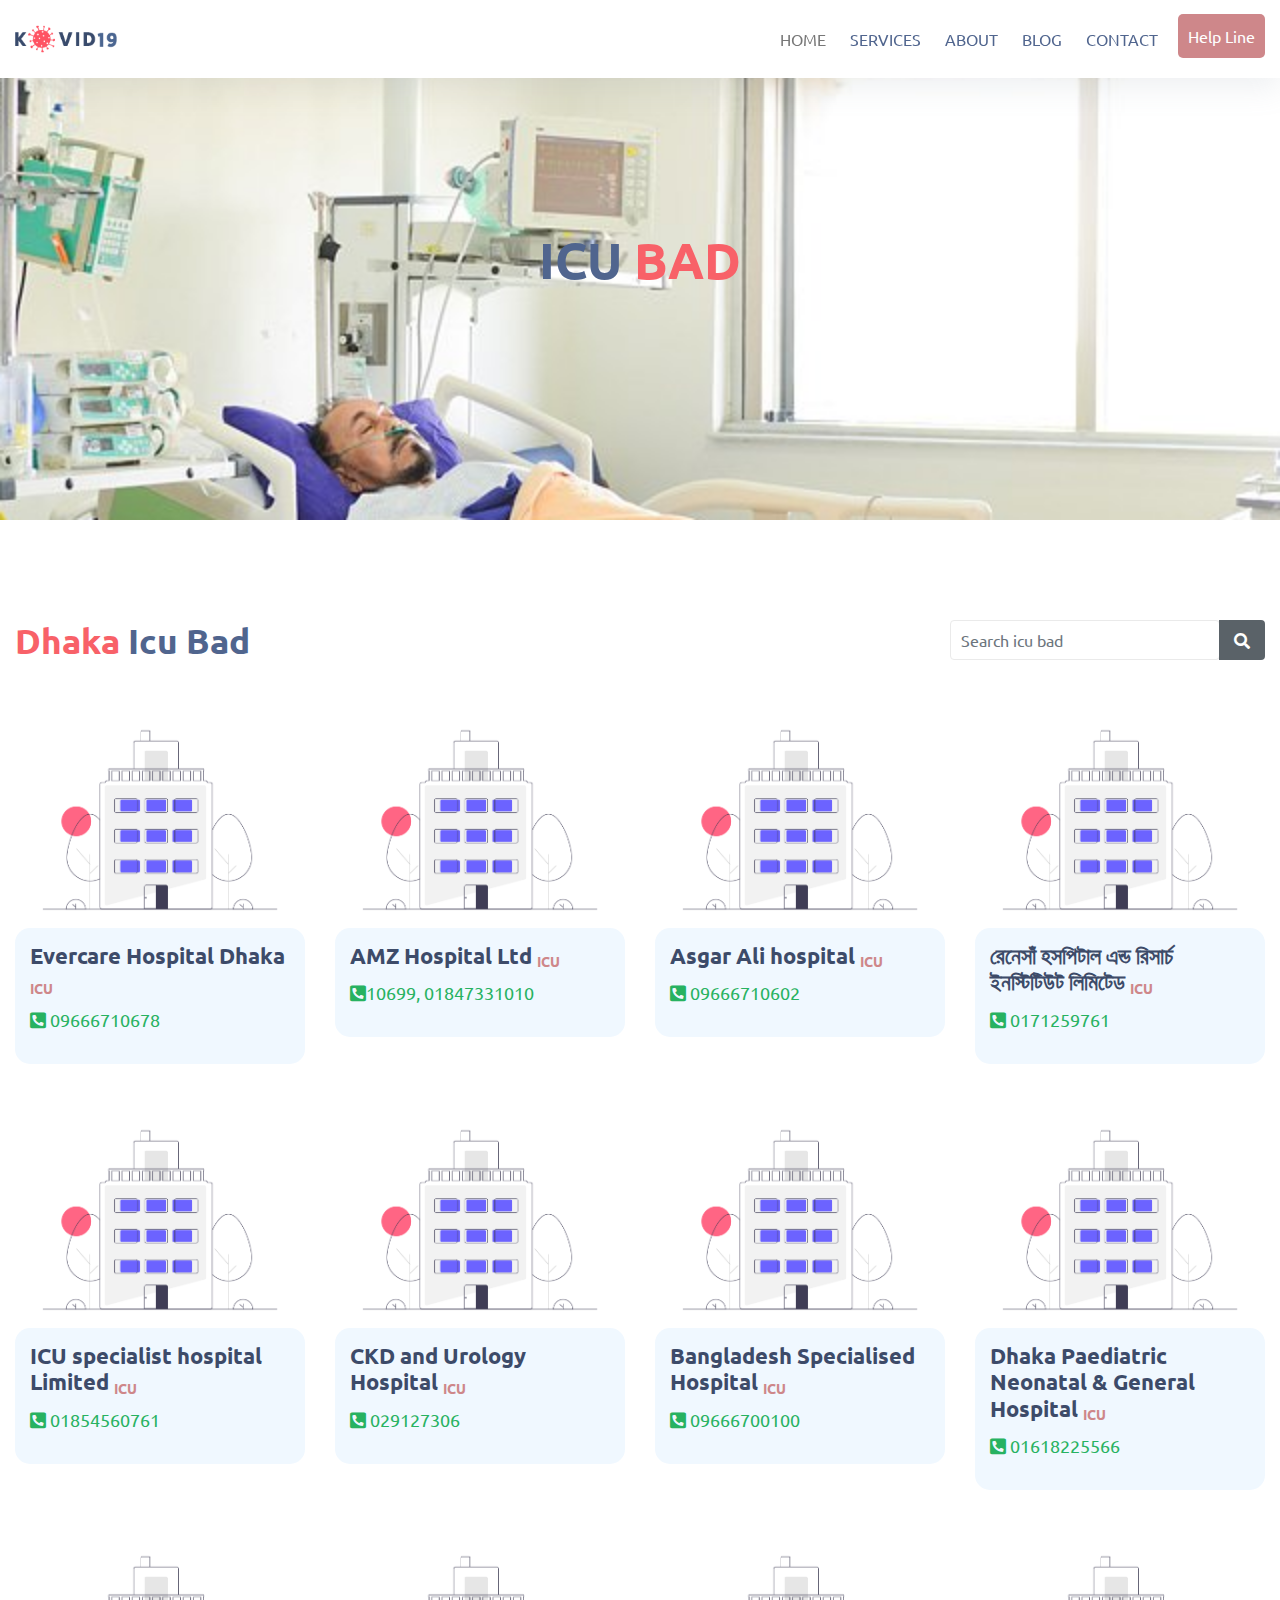
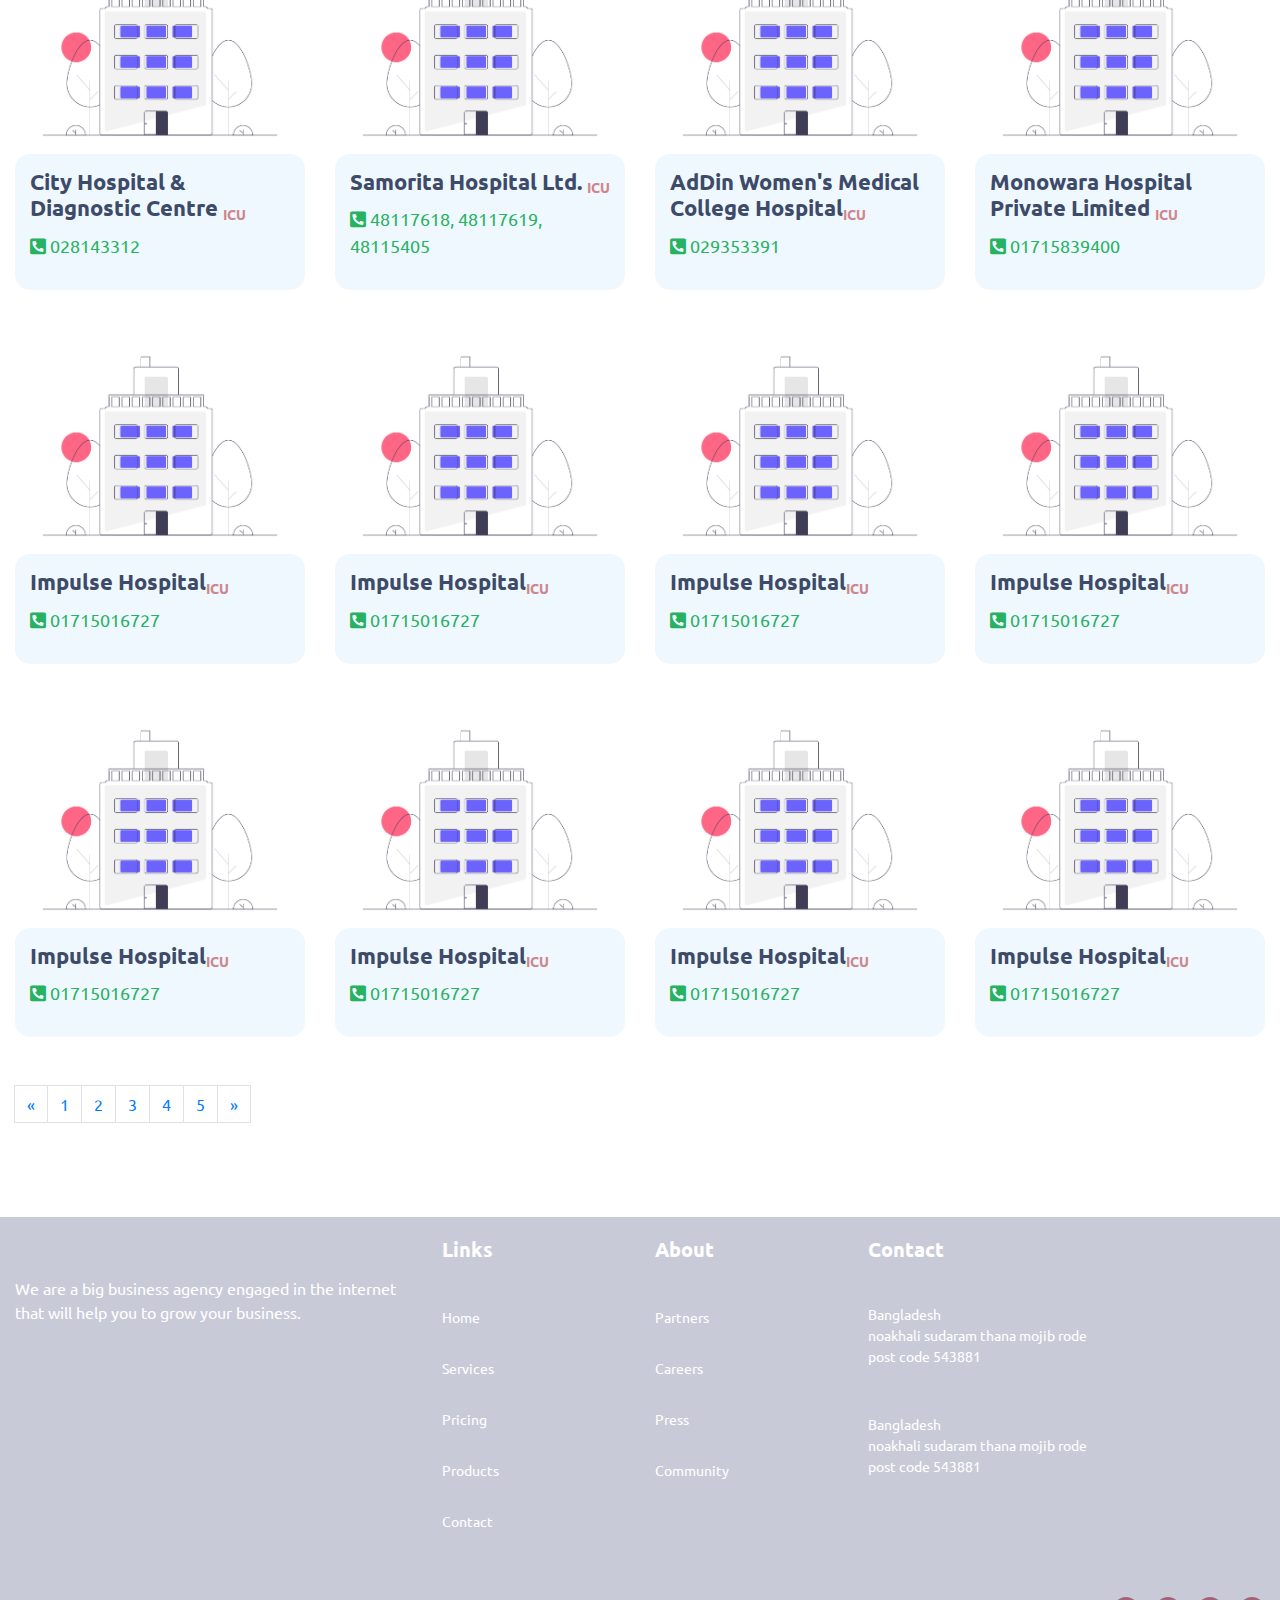
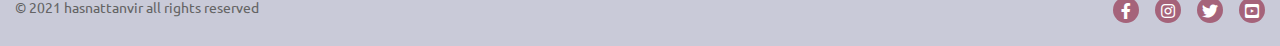
<file: service.html>
<!doctype html>
<html lang="en">

<head>
    <!-- Required meta tags -->
    <meta charset="utf-8">
    <meta name="viewport" content="width=device-width, initial-scale=1, shrink-to-fit=no">

    <!-- main css -->

    <link rel="stylesheet" href="https://cdnjs.cloudflare.com/ajax/libs/font-awesome/5.15.3/css/all.min.css" />
    <link rel="stylesheet" href="assets/css/style.css">
    <link rel="stylesheet" href="assets/css/swiper-bundle.min.css">
    <link rel="stylesheet" href="assets/css/modal-video.min.css">

    <title>Home</title>
</head>




<body>



    <div class="wrappers">
        <div class="navigation-wrap bg-light start-header start-style">
            <div class="container">
                <div class="row">
                    <div class="col-12">
                        <nav class="navbar navbar-expand-md navbar-light">

                            <a class="navbar-brand" href="index.html">
                                <img src="assets/image/logo-dark.png" alt="photos">
                            </a>

                            <div class="wrapper-toggler">
                                <a href="#" class="icon">
                                    <i class="fas fa-hand-holding-medical "></i>
                                </a>

                                <button class="navbar-toggler" type="button" data-toggle="collapse" data-target="#navbarSupportedContent" aria-controls="navbarSupportedContent" aria-expanded="false" aria-label="Toggle navigation">
                                    <span class="navbar-toggler-icon"></span>
                                </button>
                            </div>

                            <div class="collapse navbar-collapse" id="navbarSupportedContent">
                                <ul class="navbar-nav ml-auto py-4 py-md-0">
                                    <li class="nav-item pl-4 pl-md-0 ml-0 ml-md-4 active">
                                        <a class="nav-link" href="index.html">HOME</a>

                                    </li>
                                    <li class="nav-item pl-4 pl-md-0 ml-0 ml-md-4">
                                        <a class="nav-link dropdown-toggle" data-toggle="dropdown" href="service.html" role="button" aria-haspopup="true" aria-expanded="false">SERVICES</a>
                                        <div class="dropdown-menu">
                                            <a class="dropdown-item" href="service.html">service 1</a>
                                            <a class="dropdown-item" href="privatehospital.html">private hospital</a>
                                            <a class="dropdown-item" href="govthospital.html">govt hospital</a>
                                            <a class="dropdown-item" href="postdatilpage.html">Another action</a>
                                        </div>
                                    </li>
                                    <li class="nav-item pl-4 pl-md-0 ml-0 ml-md-4">
                                        <a class="nav-link" href="about.html">ABOUT</a>
                                    </li>
                                    <li class="nav-item pl-4 pl-md-0 ml-0 ml-md-4">
                                        <a class="nav-link" href="blog.html">BLOG</a>
                                    </li>
                                    <li class="nav-item pl-4 pl-md-0 ml-0 ml-md-4">
                                        <a class="nav-link" href="contact.html">CONTACT</a>
                                    </li>
                                </ul>

                            </div>
                            <a href="#" class="btn btn-primariey">Help Line</a>

                        </nav>
                    </div>
                </div>
            </div>
        </div>
    </div>

    <section class="bannar-section" style="background-image: url('assets/image/icu.jpg');">
        <div class="bannar_inner">
            <div class="container">
                <h2 class="h2 text-center">
                    ICU<span> BAD</span>
                </h2>
            </div>
        </div>
    </section>

    <section class="icu_bad">
        <div class="container">
            <div class="row">
                <div class="col-md-6">
                    <div class="title_box">
                        <h2 class="h2"><span>Dhaka </span>Icu Bad</h2>
                    </div>
                </div>
                <div class="col-md-6">
                    <div class="searchbox">
                        <div class="input-group ">

                            <div class=" input-group d-flex justify-content-end">
                                <div class="src-box ">
                                    <input type="text " class="form-control " placeholder="Search icu bad ">
                                </div>
                                <div class="input-group-append ">
                                    <button class="btn btn-secondary " type="button ">
                                      <i class="fa fa-search "></i>
                                    </button>
                                </div>
                            </div>
                        </div>
                    </div>
                </div>
            </div>
        </div>
        <div class="container ">
            <div class="row ">
                <div class="col-sm-6 col-md-4 col-lg-3 mb-4 mb-sm-5 ">
                    <a href="# ">
                        <div class="hospit_photo ">
                            <img class="d-none d-sm-block " src="assets/image/homecom.png " alt="photos ">
                        </div>
                        <div class="icu_card ">
                            <h4 class="h4 ">Evercare Hospital Dhaka <sub>ICU</sub></h4>
                            <p>
                                <a href="# "> <i class="fas fa-phone-square-alt "></i> 09666710678</a>
                            </p>
                        </div>
                    </a>
                </div>
                <div class="col-sm-6 col-md-4 col-lg-3 mb-4 mb-sm-5 ">
                    <a href="# ">
                        <div class="hospit_photo ">
                            <img class="d-none d-sm-block " src="assets/image/homecom.png " alt="photos ">
                        </div>
                        <div class="icu_card ">
                            <h4 class="h4 ">AMZ Hospital Ltd <sub>ICU</sub></h4>
                            <p>
                                <a href="# "> <i class="fas fa-phone-square-alt "></i>10699, 01847331010</a>
                            </p>
                        </div>
                    </a>
                </div>
                <div class="col-sm-6 col-md-4 col-lg-3 mb-4 mb-sm-5 ">
                    <a href="# ">
                        <div class="hospit_photo ">
                            <img class="d-none d-sm-block " src="assets/image/homecom.png " alt="photos ">
                        </div>
                        <div class="icu_card ">
                            <h4 class="h4 ">Asgar Ali hospital <sub>ICU</sub></h4>
                            <p>
                                <a href="# "> <i class="fas fa-phone-square-alt "></i> 09666710602</a>
                            </p>
                        </div>
                    </a>
                </div>
                <div class="col-sm-6 col-md-4 col-lg-3 mb-4 mb-sm-5 ">
                    <a href="# ">
                        <div class="hospit_photo ">
                            <img class="d-none d-sm-block " src="assets/image/homecom.png " alt="photos ">
                        </div>
                        <div class="icu_card ">
                            <h4 class="h4 ">রেনেসাঁ হসপিটাল এন্ড রিসার্চ ইনস্টিটিউট লিমিটেড <sub>ICU</sub></h4>
                            <p>
                                <a href="# "> <i class="fas fa-phone-square-alt "></i> 0171259761</a>
                            </p>
                        </div>
                    </a>
                </div>
                <div class="col-sm-6 col-md-4 col-lg-3 mb-4 mb-sm-5 ">
                    <a href="# ">
                        <div class="hospit_photo ">
                            <img class="d-none d-sm-block " src="assets/image/homecom.png " alt="photos ">
                        </div>
                        <div class="icu_card ">
                            <h4 class="h4 ">ICU specialist hospital Limited <sub>ICU</sub></h4>
                            <p>
                                <a href="# "> <i class="fas fa-phone-square-alt "></i> 01854560761</a>
                            </p>
                        </div>
                    </a>
                </div>
                <div class="col-sm-6 col-md-4 col-lg-3 mb-4 mb-sm-5 ">
                    <a href="# ">
                        <div class="hospit_photo ">
                            <img class="d-none d-sm-block " src="assets/image/homecom.png " alt="photos ">
                        </div>
                        <div class="icu_card ">
                            <h4 class="h4 ">CKD and Urology Hospital <sub>ICU</sub></h4>
                            <p>
                                <a href="# "> <i class="fas fa-phone-square-alt "></i> 029127306</a>
                            </p>
                        </div>
                    </a>
                </div>
                <div class="col-sm-6 col-md-4 col-lg-3 mb-4 mb-sm-5 ">
                    <a href="# ">
                        <div class="hospit_photo ">
                            <img class="d-none d-sm-block " src="assets/image/homecom.png " alt="photos ">
                        </div>
                        <div class="icu_card ">
                            <h4 class="h4 ">Bangladesh Specialised Hospital <sub>ICU</sub></h4>
                            <p>
                                <a href="# "> <i class="fas fa-phone-square-alt "></i> 09666700100</a>
                            </p>
                        </div>
                    </a>
                </div>
                <div class="col-sm-6 col-md-4 col-lg-3 mb-4 mb-sm-5 ">
                    <a href="# ">
                        <div class="hospit_photo ">
                            <img class="d-none d-sm-block " src="assets/image/homecom.png " alt="photos ">
                        </div>
                        <div class="icu_card ">
                            <h4 class="h4 ">Dhaka Paediatric Neonatal & General Hospital <sub>ICU</sub></h4>
                            <p>
                                <a href="# "> <i class="fas fa-phone-square-alt "></i> 01618225566</a>
                            </p>
                        </div>
                    </a>
                </div>
                <div class="col-sm-6 col-md-4 col-lg-3 mb-4 mb-sm-5 ">
                    <a href="# ">
                        <div class="hospit_photo ">
                            <img class="d-none d-sm-block " src="assets/image/homecom.png " alt="photos ">
                        </div>
                        <div class="icu_card ">
                            <h4 class="h4 "> City Hospital & Diagnostic Centre <sub>ICU</sub></h4>
                            <p>
                                <a href="# "> <i class="fas fa-phone-square-alt "></i> 028143312</a>
                            </p>
                        </div>
                    </a>
                </div>
                <div class="col-sm-6 col-md-4 col-lg-3 mb-4 mb-sm-5 ">
                    <a href="# ">
                        <div class="hospit_photo ">
                            <img class="d-none d-sm-block " src="assets/image/homecom.png " alt="photos ">
                        </div>
                        <div class="icu_card ">
                            <h4 class="h4 ">Samorita Hospital Ltd. <sub>ICU</sub></h4>
                            <p>
                                <a href="# "> <i class="fas fa-phone-square-alt "></i> 48117618, 48117619, 48115405</a>
                            </p>
                        </div>
                    </a>
                </div>
                <div class="col-sm-6 col-md-4 col-lg-3 mb-4 mb-sm-5 ">
                    <a href="# ">
                        <div class="hospit_photo ">
                            <img class="d-none d-sm-block " src="assets/image/homecom.png " alt="photos ">
                        </div>
                        <div class="icu_card ">
                            <h4 class="h4 ">AdDin Women's Medical College Hospital<sub>ICU</sub></h4>
                            <p>
                                <a href="# "> <i class="fas fa-phone-square-alt "></i> 029353391</a>
                            </p>
                        </div>
                    </a>
                </div>
                <div class="col-sm-6 col-md-4 col-lg-3 mb-4 mb-sm-5 ">
                    <a href="# ">
                        <div class="hospit_photo ">
                            <img class="d-none d-sm-block " src="assets/image/homecom.png " alt="photos ">
                        </div>
                        <div class="icu_card ">
                            <h4 class="h4 ">Monowara Hospital Private Limited <sub>ICU</sub></h4>
                            <p>
                                <a href="# "> <i class="fas fa-phone-square-alt "></i> 01715839400</a>
                            </p>
                        </div>
                    </a>
                </div>
                <div class="col-sm-6 col-md-4 col-lg-3 mb-4 mb-sm-5 ">
                    <a href="# ">
                        <div class="hospit_photo ">
                            <img class="d-none d-sm-block " src="assets/image/homecom.png " alt="photos ">
                        </div>
                        <div class="icu_card ">
                            <h4 class="h4 ">Impulse Hospital<sub>ICU</sub></h4>
                            <p>
                                <a href="# "> <i class="fas fa-phone-square-alt "></i> 01715016727</a>
                            </p>
                        </div>
                    </a>
                </div>
                <div class="col-sm-6 col-md-4 col-lg-3 mb-4 mb-sm-5 ">
                    <a href="# ">
                        <div class="hospit_photo ">
                            <img class="d-none d-sm-block " src="assets/image/homecom.png " alt="photos ">
                        </div>
                        <div class="icu_card ">
                            <h4 class="h4 ">Impulse Hospital<sub>ICU</sub></h4>
                            <p>
                                <a href="# "> <i class="fas fa-phone-square-alt "></i> 01715016727</a>
                            </p>
                        </div>
                    </a>
                </div>
                <div class="col-sm-6 col-md-4 col-lg-3 mb-4 mb-sm-5 ">
                    <a href="# ">
                        <div class="hospit_photo ">
                            <img class="d-none d-sm-block " src="assets/image/homecom.png " alt="photos ">
                        </div>
                        <div class="icu_card ">
                            <h4 class="h4 ">Impulse Hospital<sub>ICU</sub></h4>
                            <p>
                                <a href="# "> <i class="fas fa-phone-square-alt "></i> 01715016727</a>
                            </p>
                        </div>
                    </a>
                </div>
                <div class="col-sm-6 col-md-4 col-lg-3 mb-4 mb-sm-5 ">
                    <a href="# ">
                        <div class="hospit_photo ">
                            <img class="d-none d-sm-block " src="assets/image/homecom.png " alt="photos ">
                        </div>
                        <div class="icu_card ">
                            <h4 class="h4 ">Impulse Hospital<sub>ICU</sub></h4>
                            <p>
                                <a href="# "> <i class="fas fa-phone-square-alt "></i> 01715016727</a>
                            </p>
                        </div>
                    </a>
                </div>
                <div class="col-sm-6 col-md-4 col-lg-3 mb-4 mb-sm-5 ">
                    <a href="# ">
                        <div class="hospit_photo ">
                            <img class="d-none d-sm-block " src="assets/image/homecom.png " alt="photos ">
                        </div>
                        <div class="icu_card ">
                            <h4 class="h4 ">Impulse Hospital<sub>ICU</sub></h4>
                            <p>
                                <a href="# "> <i class="fas fa-phone-square-alt "></i> 01715016727</a>
                            </p>
                        </div>
                    </a>
                </div>
                <div class="col-sm-6 col-md-4 col-lg-3 mb-4 mb-sm-5 ">
                    <a href="# ">
                        <div class="hospit_photo ">
                            <img class="d-none d-sm-block " src="assets/image/homecom.png " alt="photos ">
                        </div>
                        <div class="icu_card ">
                            <h4 class="h4 ">Impulse Hospital<sub>ICU</sub></h4>
                            <p>
                                <a href="# "> <i class="fas fa-phone-square-alt "></i> 01715016727</a>
                            </p>
                        </div>
                    </a>
                </div>
                <div class="col-sm-6 col-md-4 col-lg-3 mb-4 mb-sm-5 ">
                    <a href="# ">
                        <div class="hospit_photo ">
                            <img class="d-none d-sm-block " src="assets/image/homecom.png " alt="photos ">
                        </div>
                        <div class="icu_card ">
                            <h4 class="h4 ">Impulse Hospital<sub>ICU</sub></h4>
                            <p>
                                <a href="# "> <i class="fas fa-phone-square-alt "></i> 01715016727</a>
                            </p>
                        </div>
                    </a>
                </div>
                <div class="col-sm-6 col-md-4 col-lg-3 mb-4 mb-sm-5 ">
                    <a href="# ">
                        <div class="hospit_photo ">
                            <img class="d-none d-sm-block " src="assets/image/homecom.png " alt="photos ">
                        </div>
                        <div class="icu_card ">
                            <h4 class="h4 ">Impulse Hospital<sub>ICU</sub></h4>
                            <p>
                                <a href="# "> <i class="fas fa-phone-square-alt "></i> 01715016727</a>
                            </p>
                        </div>
                    </a>
                </div>
            </div>
        </div>
    </section>
    <section class="mb-5 ">
        <div class="container ">
            <nav aria-label="Page navigation example text-center ">
                <ul class="pagination ">
                    <li class="prev ">
                        <a class="page-link " href="# " aria-label="Previous ">
                            <span aria-hidden="true ">&laquo;</span>
                        </a>
                    </li>
                    <li class="page-item "><a class="page-link " href="icupage1.html ">1</a>
                    </li>
                    <li class="page-item "><a class="page-link " href="page/icupage2.html ">2</a>
                    </li>
                    <li class="page-item "><a class="page-link " href="page/icupage3.html ">3</a>
                    </li>
                    <li class="page-item "><a class="page-link " href="page/icupage4.html ">4</a>
                    </li>
                    <li class="page-item "><a class="page-link " href="# ">5</a>
                    </li>
                    <li class="next ">
                        <a class="page-link " href="# " aria-label="Next ">
                            <span aria-hidden="true ">&raquo;</span>
                        </a>
                    </li>
                </ul>
            </nav>



        </div>
    </section>








    <footer style="background-image: url( 'assets/image/fbgq.jpg'); ">
        <div class="bg-color-rgb ">
            <div class="container ">
                <div class="row ">
                    <div class="col-sm-6 gutter-25 col-lg-4 ">
                        <div class="para-cover ">
                            <p class="para ">We are a big business agency engaged in the internet that will help you to grow your business.</p>
                        </div>
                    </div>
                    <div class="col-sm-6 gutter-25 col-lg-2 d-flex justify-md-content-center ">
                        <div class="list ">
                            <h6 class="h6 ">Links</h6>
                            <ul>
                                <li>
                                    <a href="# ">Home</a></a>
                                </li>
                                <li><a href="# ">Services</a></li>
                                <li><a href="# ">Pricing</a></li>
                                <li><a href="# ">Products</a></li>
                                <li><a href="# ">Contact</a></li>
                            </ul>
                        </div>
                    </div>
                    <div class="col-sm-6 gutter-25 col-lg-2 d-flex justify-md-content-center ">
                        <div class="list ">
                            <h6 class="h6 ">About</h6>
                            <ul>
                                <li><a href="# ">Partners</a></li>
                                <li><a href="# ">Careers</a></li>
                                <li><a href="# ">Press</a></li>
                                <li><a href="# ">Community</a></li>
                            </ul>
                        </div>
                    </div>
                    <div class="col-sm-6 gutter-25 col-lg-4 d-flex justify-md-content-end ">
                        <div class="address ">
                            <h6 class="h6 ">Contact</h6>

                            <ul>
                                <li>Bangladesh</li>
                                <li>noakhali sudaram thana mojib rode</li>
                                <li>post code 543881</li>
                            </ul>
                            <ul>
                                <li>Bangladesh</li>
                                <li>noakhali sudaram thana mojib rode</li>
                                <li>post code 543881</li>
                            </ul>
                        </div>
                    </div>
                </div>
            </div>
            <div class="container ">
                <div class="padding-top d-sm-flex justify-content-center justify-content-sm-between ">
                    <p class="copyright text-center text-sm-left "><a href="# " style="color:#646464 ">&copy; 2021 hasnattanvir all rights reserved</a></p>
                    <div class="d-flex justify-content-center justify-content-sm-end ">
                        <ul class="social-icon d-flex mt-3 mt-sm-0 ">
                            <li>
                                <a href="# "><i class="fab fa-facebook-f "></i></a>
                            </li>
                            <li>
                                <a href="# "><i class="fab fa-instagram "></i></a>
                            </li>
                            <li>
                                <a href="# "><i class="fab fa-twitter "></i></a>
                            </li>
                            <li>
                                <a href="# "><i class="fab fa-youtube-square "></i></a>
                            </li>

                        </ul>
                    </div>
                </div>
            </div>
        </div>
    </footer>




    <script src="https://code.jquery.com/jquery-3.5.1.slim.min.js " integrity="sha384-DfXdz2htPH0lsSSs5nCTpuj/zy4C+OGpamoFVy38MVBnE+IbbVYUew+OrCXaRkfj " crossorigin="anonymous "></script>
    <script src="https://cdn.jsdelivr.net/npm/bootstrap@4.6.0/dist/js/bootstrap.bundle.min.js " integrity="sha384-Piv4xVNRyMGpqkS2by6br4gNJ7DXjqk09RmUpJ8jgGtD7zP9yug3goQfGII0yAns " crossorigin="anonymous "></script>
    <script src="assets/js/swiper-bundle.min.js "></script>
    <script src="assets/js/main.js "></script>
    <script src="assets/js/modal-video.min.js "></script>
    <script src="assets/js/jquery-modal-video.min.js "></script>
    <script src="assets/js/hambegur.js "></script>
    <script src="assets/js/counter.js "></script>
    <script src="https://cdnjs.cloudflare.com/ajax/libs/jquery/2.1.3/jquery.min.js "></script>




    <script type="text/javascript ">
        window.onresize = function() {
            nodesjs.setWidth(window.innerWidth);
            nodesjs.setHeight(window.innerHeight);
        };
    </script>
    <script type="text/javascript " src="assets/js/nodes.js "></script>
    <script type="text/javascript ">
        var nodesjs = new NodesJs({
            id: 'nodes',
            width: window.innerWidth,
            height: window.innerHeight,
            particleSize: 2,
            lineSize: 1,
            particleColor: [255, 255, 255, 0.3],
            lineColor: [255, 255, 255],
            backgroundFrom: [10, 25, 100],
            backgroundTo: [25, 50, 150],
            backgroundDuration: 4000,
            nobg: false,
            number: window.hasOwnProperty('orientation') ? 30 : 100,
            speed: 20
        });
    </script>
    <script>
        $(document).ready(function() {
            var pageItem = $(".pagination li ").not(".prev,.next ");
            var prev = $(".pagination li.prev ");
            var next = $(".pagination li.next ");

            pageItem.click(function() {
                pageItem.removeClass("active ");
                $(this).not(".prev,.next ").addClass("active ");
            });

            next.click(function() {
                $('li.active').removeClass('active').next().addClass('active');
            });

            prev.click(function() {
                $('li.active').removeClass('active').prev().addClass('active');
            });


        });
    </script>


</body>

</html>
</file>
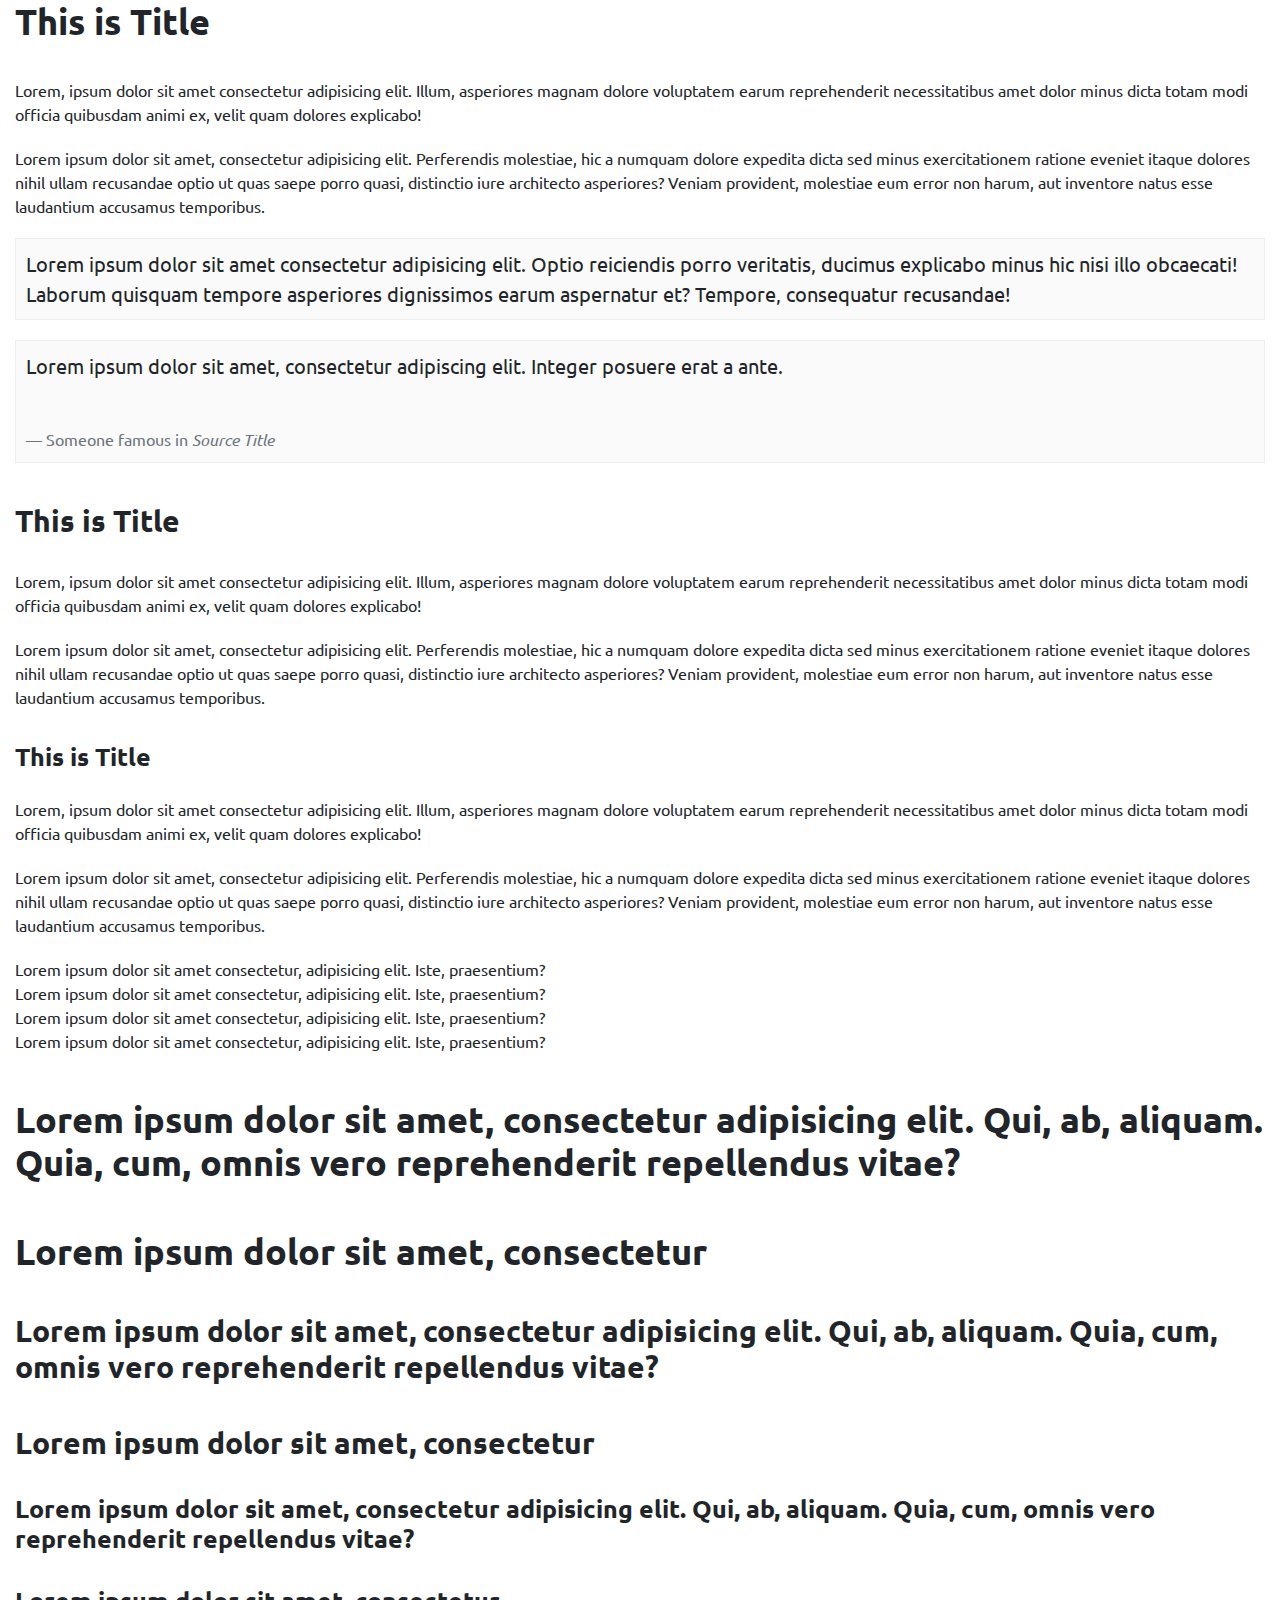
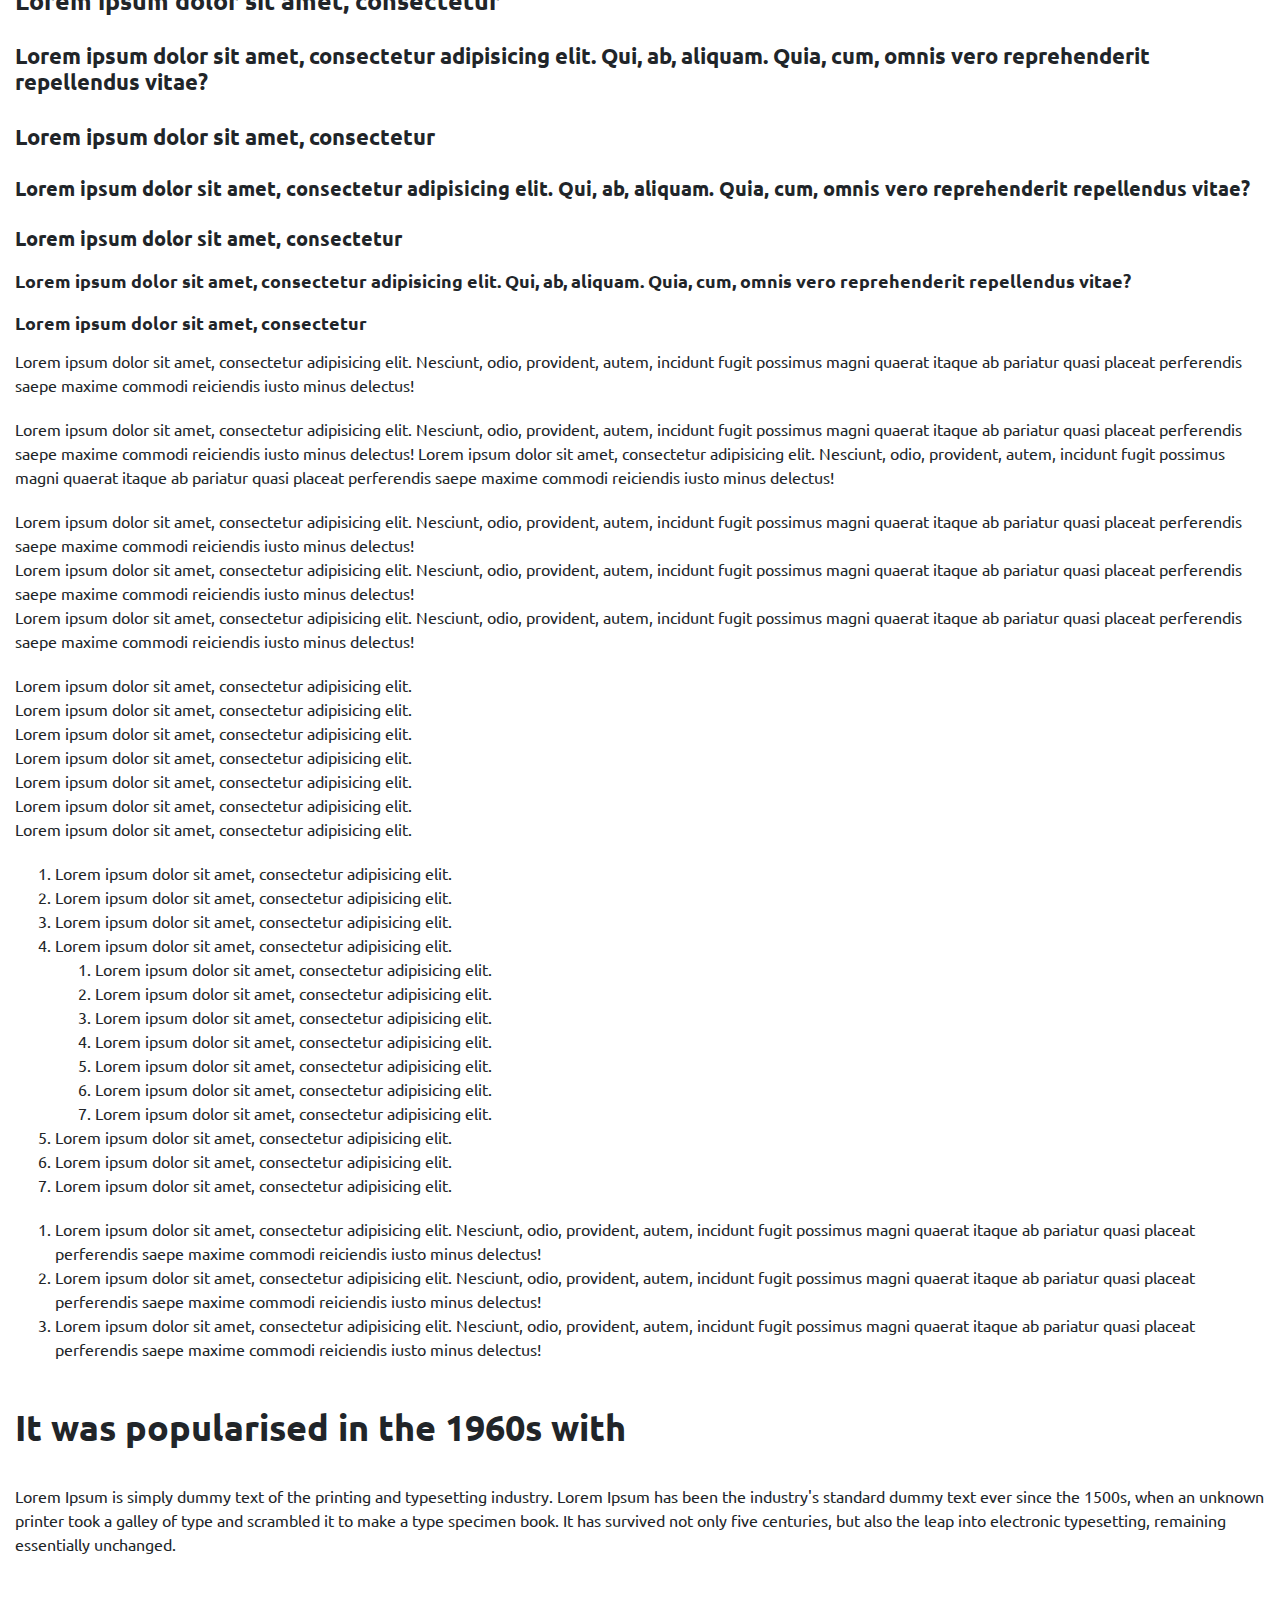
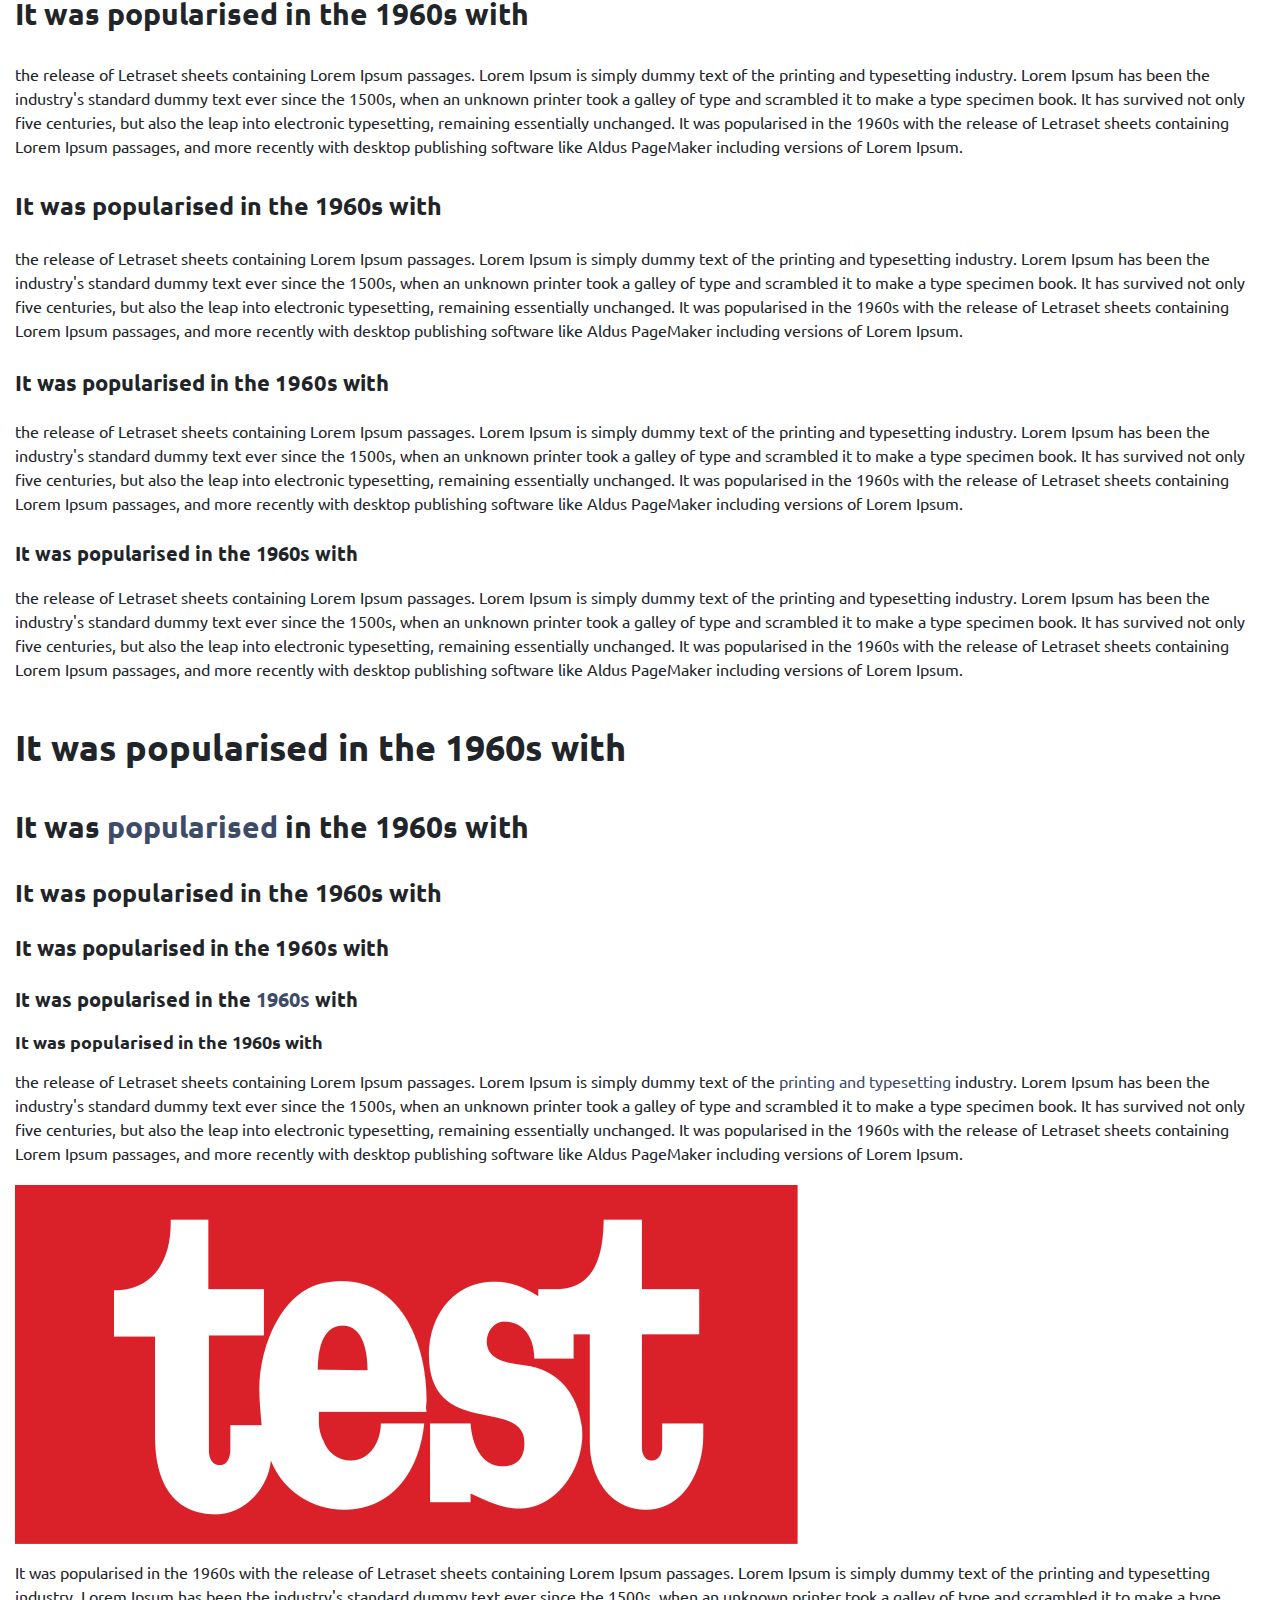
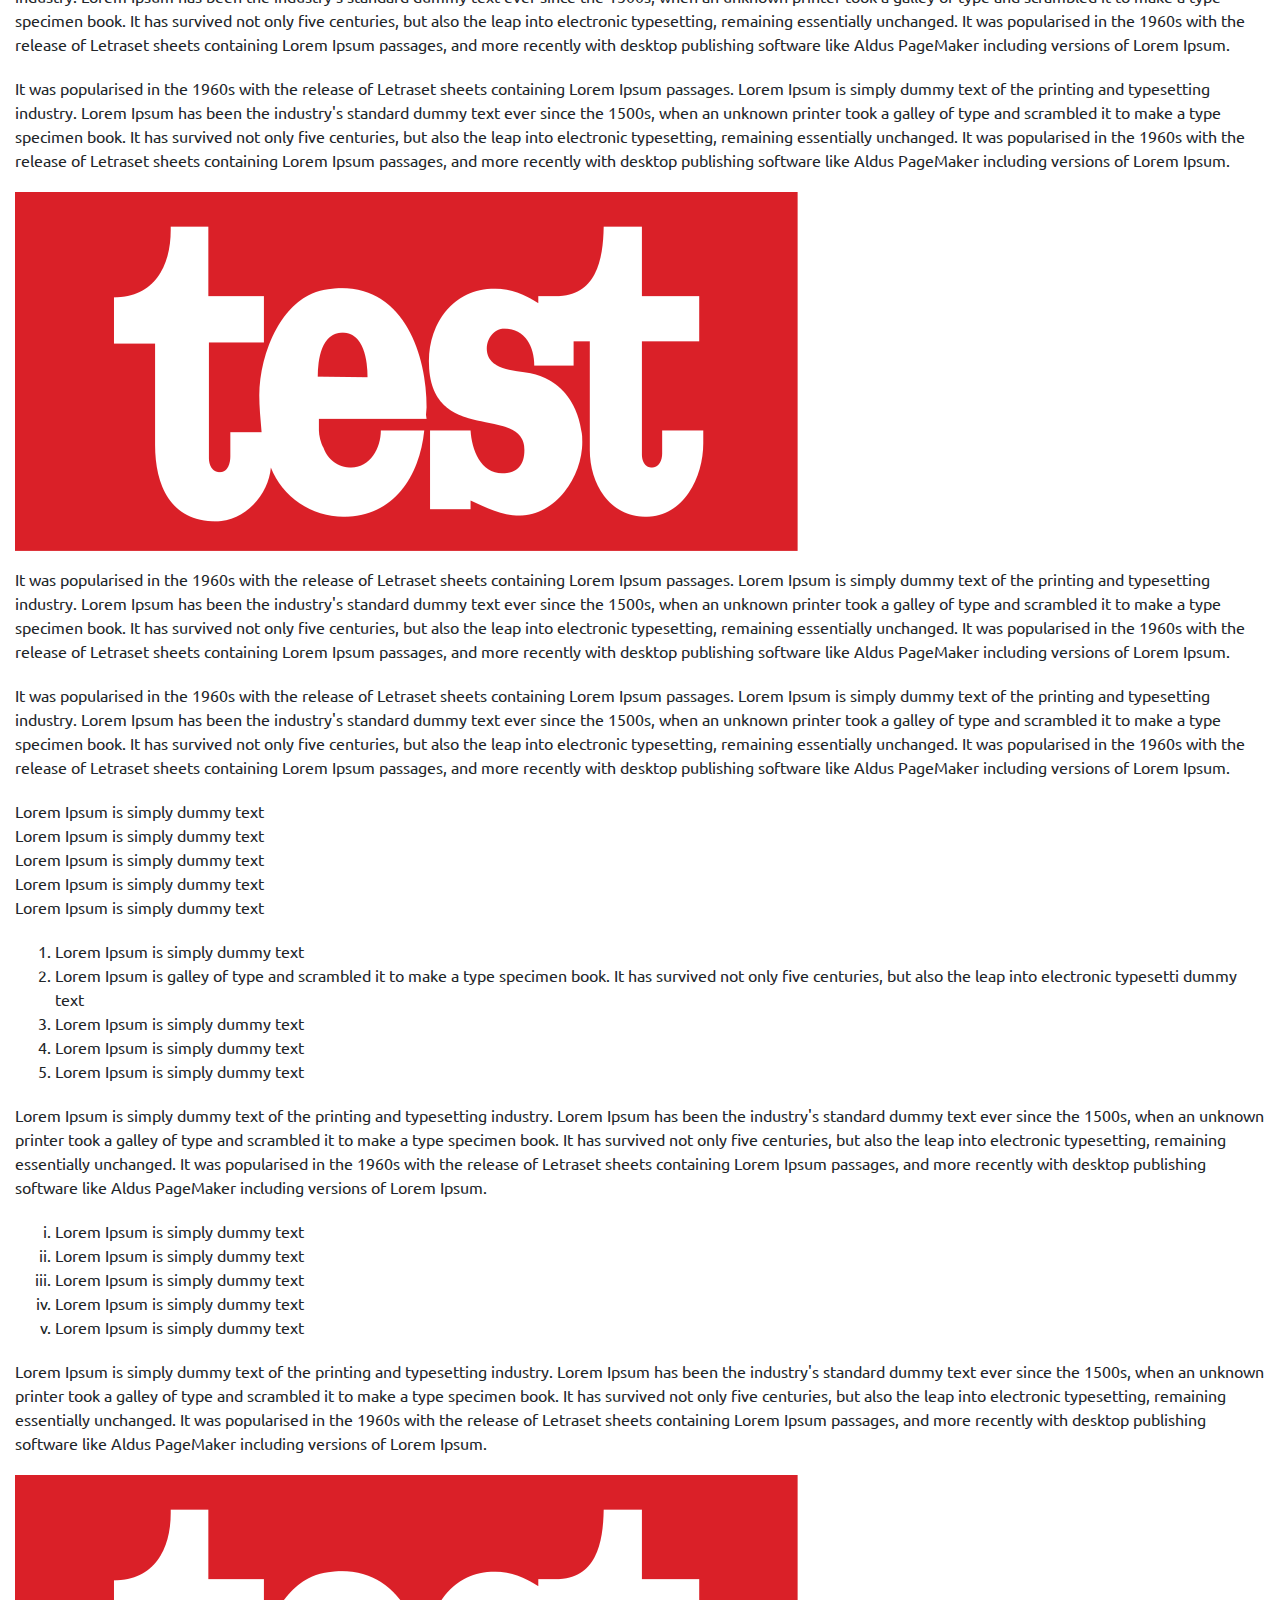
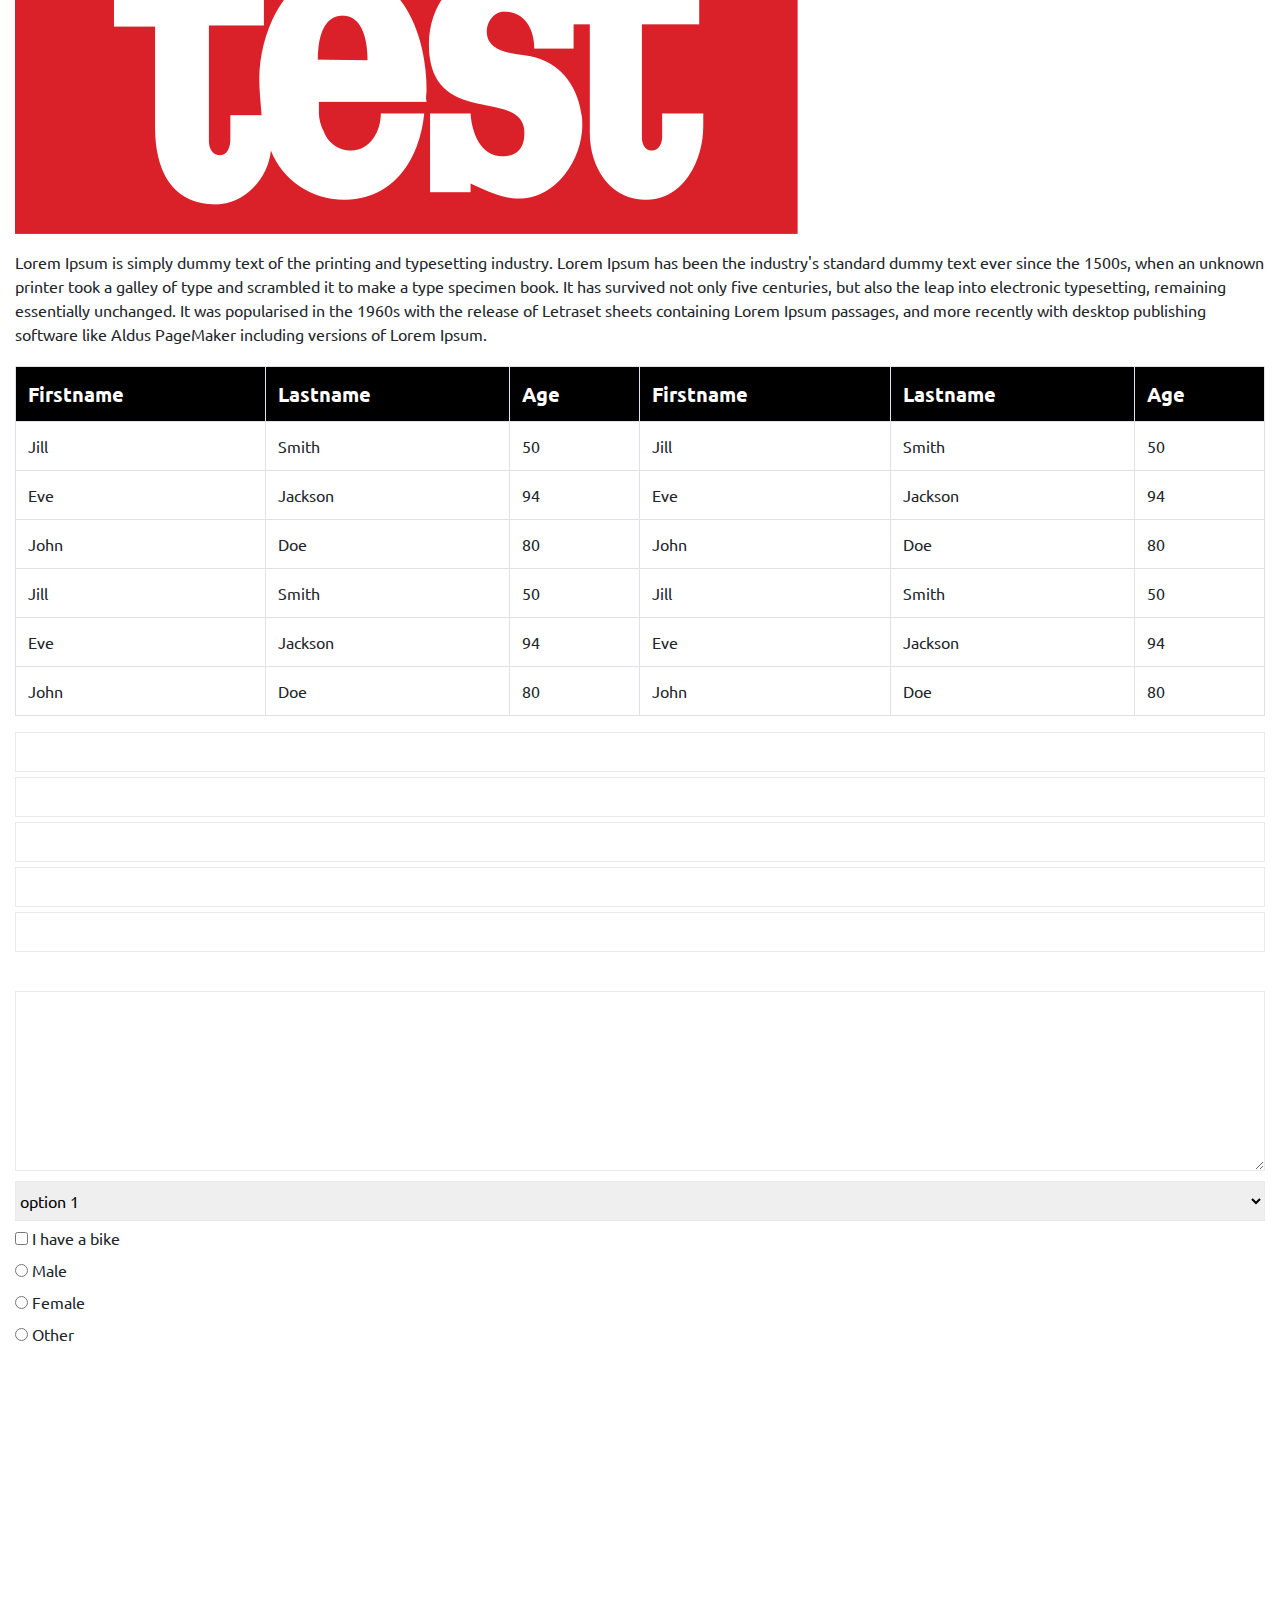
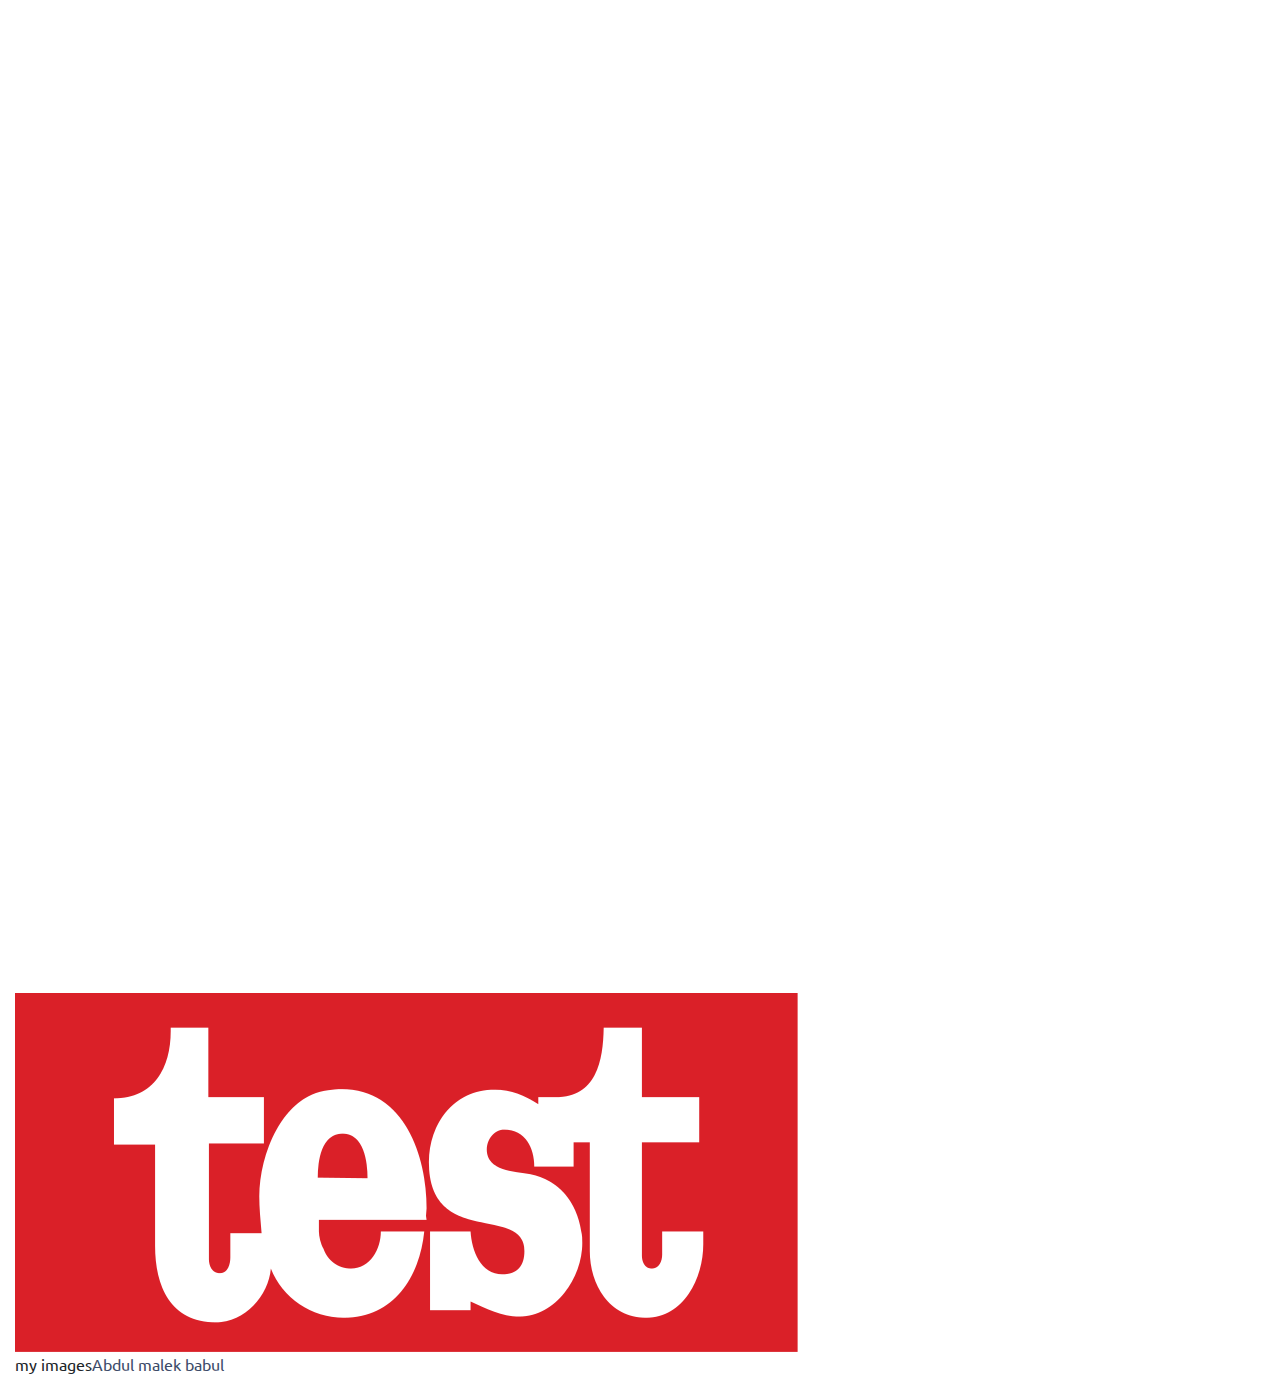
<file: typography.html>
<!DOCTYPE html>
<html lang="en">

<head>
    <meta charset="UTF-8">
    <meta http-equiv="X-UA-Compatible" content="IE=edge">
    <meta name="viewport" content="width=device-width, initial-scale=1.0">
    <link rel="stylesheet" href="assets/css/style.css">
</head>

<body>
    <div class="main_div">
        <div class="container">
            <h1>This is Title</h1>
            <p>Lorem, ipsum dolor sit amet consectetur adipisicing elit. Illum, asperiores magnam dolore voluptatem earum reprehenderit necessitatibus amet dolor minus dicta totam modi officia quibusdam animi ex, velit quam dolores explicabo!</p>
            <p>Lorem ipsum dolor sit amet, consectetur adipisicing elit. Perferendis molestiae, hic a numquam dolore expedita dicta sed minus exercitationem ratione eveniet itaque dolores nihil ullam recusandae optio ut quas saepe porro quasi, distinctio
                iure architecto asperiores? Veniam provident, molestiae eum error non harum, aut inventore natus esse laudantium accusamus temporibus.</p>
                <blockquote >Lorem ipsum dolor sit amet consectetur adipisicing elit. Optio reiciendis porro veritatis, ducimus explicabo minus hic nisi illo obcaecati! Laborum quisquam tempore asperiores dignissimos earum aspernatur et? Tempore, consequatur recusandae!</blockquote>

                <blockquote class="blockquote">
                    <p class="mb-0">Lorem ipsum dolor sit amet, consectetur adipiscing elit. Integer posuere erat a ante.</p>
                    <footer class="blockquote-footer">Someone famous in <cite title="Source Title">Source Title</cite></footer>
                  </blockquote>
            <h2>This is Title</h2>
            <p>Lorem, ipsum dolor sit amet consectetur adipisicing elit. Illum, asperiores magnam dolore voluptatem earum reprehenderit necessitatibus amet dolor minus dicta totam modi officia quibusdam animi ex, velit quam dolores explicabo!</p>
            <p>Lorem ipsum dolor sit amet, consectetur adipisicing elit. Perferendis molestiae, hic a numquam dolore expedita dicta sed minus exercitationem ratione eveniet itaque dolores nihil ullam recusandae optio ut quas saepe porro quasi, distinctio
                iure architecto asperiores? Veniam provident, molestiae eum error non harum, aut inventore natus esse laudantium accusamus temporibus.</p>
            <h3>This is Title</h3>
            <p>Lorem, ipsum dolor sit amet consectetur adipisicing elit. Illum, asperiores magnam dolore voluptatem earum reprehenderit necessitatibus amet dolor minus dicta totam modi officia quibusdam animi ex, velit quam dolores explicabo!</p>
            <p>Lorem ipsum dolor sit amet, consectetur adipisicing elit. Perferendis molestiae, hic a numquam dolore expedita dicta sed minus exercitationem ratione eveniet itaque dolores nihil ullam recusandae optio ut quas saepe porro quasi, distinctio
                iure architecto asperiores? Veniam provident, molestiae eum error non harum, aut inventore natus esse laudantium accusamus temporibus.</p>

            <ul>
                <li>
                    Lorem ipsum dolor sit amet consectetur, adipisicing elit. Iste, praesentium?
                </li>
                <li>
                    Lorem ipsum dolor sit amet consectetur, adipisicing elit. Iste, praesentium?
                </li>
                <li>
                    Lorem ipsum dolor sit amet consectetur, adipisicing elit. Iste, praesentium?
                </li>
                <li>
                    Lorem ipsum dolor sit amet consectetur, adipisicing elit. Iste, praesentium?
                </li>
            </ul>
            <h1>Lorem ipsum dolor sit amet, consectetur adipisicing elit. Qui, ab, aliquam. Quia, cum, omnis vero reprehenderit repellendus vitae?</h1>
            <h1>Lorem ipsum dolor sit amet, consectetur</h1>
            <h2>Lorem ipsum dolor sit amet, consectetur adipisicing elit. Qui, ab, aliquam. Quia, cum, omnis vero reprehenderit repellendus vitae?</h2>
            <h2>Lorem ipsum dolor sit amet, consectetur</h2>
            <h3>Lorem ipsum dolor sit amet, consectetur adipisicing elit. Qui, ab, aliquam. Quia, cum, omnis vero reprehenderit repellendus vitae?</h3>
            <h3>Lorem ipsum dolor sit amet, consectetur</h3>
            <h4>Lorem ipsum dolor sit amet, consectetur adipisicing elit. Qui, ab, aliquam. Quia, cum, omnis vero reprehenderit repellendus vitae?</h4>
            <h4>Lorem ipsum dolor sit amet, consectetur</h4>
            <h5>Lorem ipsum dolor sit amet, consectetur adipisicing elit. Qui, ab, aliquam. Quia, cum, omnis vero reprehenderit repellendus vitae?</h5>
            <h5>Lorem ipsum dolor sit amet, consectetur</h5>
            <h6>Lorem ipsum dolor sit amet, consectetur adipisicing elit. Qui, ab, aliquam. Quia, cum, omnis vero reprehenderit repellendus vitae?</h6>
            <h6>Lorem ipsum dolor sit amet, consectetur</h6>
            <p>Lorem ipsum dolor sit amet, consectetur adipisicing elit. Nesciunt, odio, provident, autem, incidunt fugit possimus magni quaerat itaque ab pariatur quasi placeat perferendis saepe maxime commodi reiciendis iusto minus delectus!</p>
            <p>Lorem ipsum dolor sit amet, consectetur adipisicing elit. Nesciunt, odio, provident, autem, incidunt fugit possimus magni quaerat itaque ab pariatur quasi placeat perferendis saepe maxime commodi reiciendis iusto minus delectus! Lorem ipsum
                dolor sit amet, consectetur adipisicing elit. Nesciunt, odio, provident, autem, incidunt fugit possimus magni quaerat itaque ab pariatur quasi placeat perferendis saepe maxime commodi reiciendis iusto minus delectus!</p>
            <ul>
                <li>Lorem ipsum dolor sit amet, consectetur adipisicing elit. Nesciunt, odio, provident, autem, incidunt fugit possimus magni quaerat itaque ab pariatur quasi placeat perferendis saepe maxime commodi reiciendis iusto minus delectus!</li>
                <li>Lorem ipsum dolor sit amet, consectetur adipisicing elit. Nesciunt, odio, provident, autem, incidunt fugit possimus magni quaerat itaque ab pariatur quasi placeat perferendis saepe maxime commodi reiciendis iusto minus delectus!</li>
                <li>Lorem ipsum dolor sit amet, consectetur adipisicing elit. Nesciunt, odio, provident, autem, incidunt fugit possimus magni quaerat itaque ab pariatur quasi placeat perferendis saepe maxime commodi reiciendis iusto minus delectus!</li>
            </ul>
            <ul>
                <li>Lorem ipsum dolor sit amet, consectetur adipisicing elit.</li>
                <li>Lorem ipsum dolor sit amet, consectetur adipisicing elit.</li>
                <li>Lorem ipsum dolor sit amet, consectetur adipisicing elit.</li>
                <li>Lorem ipsum dolor sit amet, consectetur adipisicing elit.</li>
                <li>Lorem ipsum dolor sit amet, consectetur adipisicing elit.</li>
                <li>Lorem ipsum dolor sit amet, consectetur adipisicing elit.</li>
                <li>Lorem ipsum dolor sit amet, consectetur adipisicing elit.</li>
            </ul>
            <ol>
                <li>Lorem ipsum dolor sit amet, consectetur adipisicing elit.</li>
                <li>Lorem ipsum dolor sit amet, consectetur adipisicing elit.</li>
                <li>Lorem ipsum dolor sit amet, consectetur adipisicing elit.</li>
                <li>Lorem ipsum dolor sit amet, consectetur adipisicing elit.
                    <ol>
                        <li>Lorem ipsum dolor sit amet, consectetur adipisicing elit.</li>
                        <li>Lorem ipsum dolor sit amet, consectetur adipisicing elit.</li>
                        <li>Lorem ipsum dolor sit amet, consectetur adipisicing elit.</li>
                        <li>Lorem ipsum dolor sit amet, consectetur adipisicing elit.</li>
                        <li>Lorem ipsum dolor sit amet, consectetur adipisicing elit.</li>
                        <li>Lorem ipsum dolor sit amet, consectetur adipisicing elit.</li>
                        <li>Lorem ipsum dolor sit amet, consectetur adipisicing elit.</li>
                    </ol>
                </li>
                <li>Lorem ipsum dolor sit amet, consectetur adipisicing elit.</li>
                <li>Lorem ipsum dolor sit amet, consectetur adipisicing elit.</li>
                <li>Lorem ipsum dolor sit amet, consectetur adipisicing elit.</li>
            </ol>
            <ol>
                <li>Lorem ipsum dolor sit amet, consectetur adipisicing elit. Nesciunt, odio, provident, autem, incidunt fugit possimus magni quaerat itaque ab pariatur quasi placeat perferendis saepe maxime commodi reiciendis iusto minus delectus!</li>
                <li>Lorem ipsum dolor sit amet, consectetur adipisicing elit. Nesciunt, odio, provident, autem, incidunt fugit possimus magni quaerat itaque ab pariatur quasi placeat perferendis saepe maxime commodi reiciendis iusto minus delectus!</li>
                <li>Lorem ipsum dolor sit amet, consectetur adipisicing elit. Nesciunt, odio, provident, autem, incidunt fugit possimus magni quaerat itaque ab pariatur quasi placeat perferendis saepe maxime commodi reiciendis iusto minus delectus!</li>
            </ol>
            <h1>It was popularised in the 1960s with</h1>
            <p>Lorem Ipsum is simply dummy text of the printing and typesetting industry. Lorem Ipsum has been the industry's standard dummy text ever since the 1500s, when an unknown printer took a galley of type and scrambled it to make a type specimen
                book. It has survived not only five centuries, but also the leap into electronic typesetting, remaining essentially unchanged.</p>
            <h2>It was popularised in the 1960s with</h2>
            <p>the release of Letraset sheets containing Lorem Ipsum passages. Lorem Ipsum is simply dummy text of the printing and typesetting industry. Lorem Ipsum has been the industry's standard dummy text ever since the 1500s, when an unknown printer
                took a galley of type and scrambled it to make a type specimen book. It has survived not only five centuries, but also the leap into electronic typesetting, remaining essentially unchanged. It was popularised in the 1960s with the release
                of Letraset sheets containing Lorem Ipsum passages, and more recently with desktop publishing software like Aldus PageMaker including versions of Lorem Ipsum.</p>
            <h3>It was popularised in the 1960s with</h3>
            <p>the release of Letraset sheets containing Lorem Ipsum passages. Lorem Ipsum is simply dummy text of the printing and typesetting industry. Lorem Ipsum has been the industry's standard dummy text ever since the 1500s, when an unknown printer
                took a galley of type and scrambled it to make a type specimen book. It has survived not only five centuries, but also the leap into electronic typesetting, remaining essentially unchanged. It was popularised in the 1960s with the release
                of Letraset sheets containing Lorem Ipsum passages, and more recently with desktop publishing software like Aldus PageMaker including versions of Lorem Ipsum.</p>
            <h4>It was popularised in the 1960s with</h4>
            <p>the release of Letraset sheets containing Lorem Ipsum passages. Lorem Ipsum is simply dummy text of the printing and typesetting industry. Lorem Ipsum has been the industry's standard dummy text ever since the 1500s, when an unknown printer
                took a galley of type and scrambled it to make a type specimen book. It has survived not only five centuries, but also the leap into electronic typesetting, remaining essentially unchanged. It was popularised in the 1960s with the release
                of Letraset sheets containing Lorem Ipsum passages, and more recently with desktop publishing software like Aldus PageMaker including versions of Lorem Ipsum.</p>
            <h5>It was popularised in the 1960s with</h5>
            <p>the release of Letraset sheets containing Lorem Ipsum passages. Lorem Ipsum is simply dummy text of the printing and typesetting industry. Lorem Ipsum has been the industry's standard dummy text ever since the 1500s, when an unknown printer
                took a galley of type and scrambled it to make a type specimen book. It has survived not only five centuries, but also the leap into electronic typesetting, remaining essentially unchanged. It was popularised in the 1960s with the release
                of Letraset sheets containing Lorem Ipsum passages, and more recently with desktop publishing software like Aldus PageMaker including versions of Lorem Ipsum.</p>
            <h1>It was popularised in the 1960s with</h1>
            <h2>It was <a href="#">popularised </a>in the 1960s with</h2>
            <h3>It was popularised in the 1960s with</h3>
            <h4>It was popularised in the 1960s with</h4>
            <h5>It was popularised in the <a href="#">1960s </a>with</h5>
            <h6>It was popularised in the 1960s with</h6>
            <p>the release of Letraset sheets containing Lorem Ipsum passages. Lorem Ipsum is simply dummy text of the
                <a href="#">printing and typesetting</a> industry. Lorem Ipsum has been the industry's standard dummy text ever since the 1500s, when an unknown printer took a galley of type and scrambled it to make a type specimen book. It has survived
                not only five centuries, but also the leap into electronic typesetting, remaining essentially unchanged. It was popularised in the 1960s with the release of Letraset sheets containing Lorem Ipsum passages, and more recently with desktop
                publishing software like Aldus PageMaker including versions of Lorem Ipsum.
            </p>
            <figure>
                <img src="assets/image/typography/test.png" alt="photo">
            </figure>
            <p>It was popularised in the 1960s with the release of Letraset sheets containing Lorem Ipsum passages. Lorem Ipsum is simply dummy text of the printing and typesetting industry. Lorem Ipsum has been the industry's standard dummy text ever since
                the 1500s, when an unknown printer took a galley of type and scrambled it to make a type specimen book. It has survived not only five centuries, but also the leap into electronic typesetting, remaining essentially unchanged. It was popularised
                in the 1960s with the release of Letraset sheets containing Lorem Ipsum passages, and more recently with desktop publishing software like Aldus PageMaker including versions of Lorem Ipsum.</p>
            <p>It was popularised in the 1960s with the release of Letraset sheets containing Lorem Ipsum passages. Lorem Ipsum is simply dummy text of the printing and typesetting industry. Lorem Ipsum has been the industry's standard dummy text ever since
                the 1500s, when an unknown printer took a galley of type and scrambled it to make a type specimen book. It has survived not only five centuries, but also the leap into electronic typesetting, remaining essentially unchanged. It was popularised
                in the 1960s with the release of Letraset sheets containing Lorem Ipsum passages, and more recently with desktop publishing software like Aldus PageMaker including versions of Lorem Ipsum.</p>
            <figure>
                <img class="size-medium wp-image-265 alignright" src="assets/image/typography/test.png" alt="photos">
            </figure>
            <p>It was popularised in the 1960s with the release of Letraset sheets containing Lorem Ipsum passages. Lorem Ipsum is simply dummy text of the printing and typesetting industry. Lorem Ipsum has been the industry's standard dummy text ever since
                the 1500s, when an unknown printer took a galley of type and scrambled it to make a type specimen book. It has survived not only five centuries, but also the leap into electronic typesetting, remaining essentially unchanged. It was popularised
                in the 1960s with the release of Letraset sheets containing Lorem Ipsum passages, and more recently with desktop publishing software like Aldus PageMaker including versions of Lorem Ipsum.</p>
            <p>It was popularised in the 1960s with the release of Letraset sheets containing Lorem Ipsum passages. Lorem Ipsum is simply dummy text of the printing and typesetting industry. Lorem Ipsum has been the industry's standard dummy text ever since
                the 1500s, when an unknown printer took a galley of type and scrambled it to make a type specimen book. It has survived not only five centuries, but also the leap into electronic typesetting, remaining essentially unchanged. It was popularised
                in the 1960s with the release of Letraset sheets containing Lorem Ipsum passages, and more recently with desktop publishing software like Aldus PageMaker including versions of Lorem Ipsum.</p>
            <ul>
                <li>Lorem Ipsum is simply dummy text</li>
                <li>Lorem Ipsum is simply dummy text</li>
                <li>Lorem Ipsum is simply dummy text</li>
                <li>Lorem Ipsum is simply dummy text</li>
                <li>Lorem Ipsum is simply dummy text</li>
            </ul>
            <ol type="1">
                <li>Lorem Ipsum is simply dummy text</li>
                <li>Lorem Ipsum is galley of type and scrambled it to make a type specimen book. It has survived not only five centuries, but also the leap into electronic typesetti dummy text</li>
                <li>Lorem Ipsum is simply dummy text</li>
                <li>Lorem Ipsum is simply dummy text</li>
                <li>Lorem Ipsum is simply dummy text</li>
            </ol>
            <p>Lorem Ipsum is simply dummy text of the printing and typesetting industry. Lorem Ipsum has been the industry's standard dummy text ever since the 1500s, when an unknown printer took a galley of type and scrambled it to make a type specimen
                book. It has survived not only five centuries, but also the leap into electronic typesetting, remaining essentially unchanged. It was popularised in the 1960s with the release of Letraset sheets containing Lorem Ipsum passages, and more
                recently with desktop publishing software like Aldus PageMaker including versions of Lorem Ipsum.</p>
            <ol type="i">
                <li>Lorem Ipsum is simply dummy text</li>
                <li>Lorem Ipsum is simply dummy text</li>
                <li>Lorem Ipsum is simply dummy text</li>
                <li>Lorem Ipsum is simply dummy text</li>
                <li>Lorem Ipsum is simply dummy text</li>
            </ol>
            <p>Lorem Ipsum is simply dummy text of the printing and typesetting industry. Lorem Ipsum has been the industry's standard dummy text ever since the 1500s, when an unknown printer took a galley of type and scrambled it to make a type specimen
                book. It has survived not only five centuries, but also the leap into electronic typesetting, remaining essentially unchanged. It was popularised in the 1960s with the release of Letraset sheets containing Lorem Ipsum passages, and more
                recently with desktop publishing software like Aldus PageMaker including versions of Lorem Ipsum.</p>
            <figure>
                <img class="size-medium wp-image-265 alignleft" src="assets/image/typography/test.png" alt="photo">
            </figure>
            <p>Lorem Ipsum is simply dummy text of the printing and typesetting industry. Lorem Ipsum has been the industry's standard dummy text ever since the 1500s, when an unknown printer took a galley of type and scrambled it to make a type specimen
                book. It has survived not only five centuries, but also the leap into electronic typesetting, remaining essentially unchanged. It was popularised in the 1960s with the release of Letraset sheets containing Lorem Ipsum passages, and more
                recently with desktop publishing software like Aldus PageMaker including versions of Lorem Ipsum.</p>

            <div class="tableOuter table-responsive">
                <table>
                    <tbody>
                        <tr>
                            <th>Firstname</th>
                            <th>Lastname</th>
                            <th>Age</th>
                            <th>Firstname</th>
                            <th>Lastname</th>
                            <th>Age</th>
                        </tr>
                        <tr>
                            <td>Jill</td>
                            <td>Smith</td>
                            <td>50</td>
                            <td>Jill</td>
                            <td>Smith</td>
                            <td>50</td>
                        </tr>
                        <tr>
                            <td>Eve</td>
                            <td>Jackson</td>
                            <td>94</td>
                            <td>Eve</td>
                            <td>Jackson</td>
                            <td>94</td>
                        </tr>
                        <tr>
                            <td>John</td>
                            <td>Doe</td>
                            <td>80</td>
                            <td>John</td>
                            <td>Doe</td>
                            <td>80</td>
                        </tr>
                        <tr>
                            <td>Jill</td>
                            <td>Smith</td>
                            <td>50</td>
                            <td>Jill</td>
                            <td>Smith</td>
                            <td>50</td>
                        </tr>
                        <tr>
                            <td>Eve</td>
                            <td>Jackson</td>
                            <td>94</td>
                            <td>Eve</td>
                            <td>Jackson</td>
                            <td>94</td>
                        </tr>
                        <tr>
                            <td>John</td>
                            <td>Doe</td>
                            <td>80</td>
                            <td>John</td>
                            <td>Doe</td>
                            <td>80</td>
                        </tr>
                    </tbody>
                </table>
            </div>

            <form>
                <input type="text">
                <input type="search">
                <input type="number">
                <input type="email">
                <input type="password">
                <input type="submit">

                <textarea></textarea>
                <select>
                        <option value="">option 1</option>
                        <option value="">option 2</option>
                        <option value="">option 3</option>
                        <option value="">option 4</option>
                        <option value="">option 5</option>
                </select>

                <input type="checkbox" id="vehicle1" name="vehicle1" value="Bike">
                <label for="vehicle1"> I have a bike</label><br>


                <input type="radio" id="male" name="gender" value="male">
                <label for="male">Male</label><br>
                <input type="radio" id="female" name="gender" value="female">
                <label for="female">Female</label><br>
                <input type="radio" id="other" name="gender" value="other">
                <label for="other">Other</label>


                <div class="embed-responsive embed-responsive-21by9">
                    <iframe class="embed-responsive-item" src="https://www.youtube.com/embed/qz0aGYrrlhU"></iframe>
                </div>
                <div class="videoWrapper">
                    <iframe width="560" height="315" src="https://www.youtube.com/embed/Vbg81kc56FU" frameborder="0" allow="accelerometer; autoplay; encrypted-media; gyroscope; picture-in-picture" allowfullscreen></iframe>
                </div>
                <figure>
                    <img src="assets/image/typography/test.png" alt="photo">
                    <figcaption>my images<a href="#">Abdul malek babul</a></figcaption>
                </figure>
        </div>
    </div>
</body>

</html>
</file>
<file: assets/css/modal-video.min.css>
@keyframes modal-video{from{opacity:0}to{opacity:1}}@keyframes modal-video-inner{from{transform:translate(0, 100px)}to{transform:translate(0, 0)}}.modal-video{position:fixed;top:0;left:0;width:100%;height:100%;background-color:rgba(0,0,0,0.5);z-index:1000000;cursor:pointer;opacity:1;animation-timing-function:ease-out;animation-duration:.3s;animation-name:modal-video;-webkit-transition:opacity .3s ease-out;-moz-transition:opacity .3s ease-out;-ms-transition:opacity .3s ease-out;-o-transition:opacity .3s ease-out;transition:opacity .3s ease-out}.modal-video-close{opacity:0}.modal-video-close .modal-video-movie-wrap{-webkit-transform:translate(0, 100px);-moz-transform:translate(0, 100px);-ms-transform:translate(0, 100px);-o-transform:translate(0, 100px);transform:translate(0, 100px)}.modal-video-body{max-width:960px;width:100%;height:100%;margin:0 auto;padding:0 10px;display:flex;justify-content:center;box-sizing:border-box}.modal-video-inner{display:flex;justify-content:center;align-items:center;width:100%;height:100%}@media (orientation: landscape){.modal-video-inner{padding:10px 60px;box-sizing:border-box}}.modal-video-movie-wrap{width:100%;height:0;position:relative;padding-bottom:56.25%;background-color:#333;animation-timing-function:ease-out;animation-duration:.3s;animation-name:modal-video-inner;-webkit-transform:translate(0, 0);-moz-transform:translate(0, 0);-ms-transform:translate(0, 0);-o-transform:translate(0, 0);transform:translate(0, 0);-webkit-transition:-webkit-transform .3s ease-out;-moz-transition:-moz-transform .3s ease-out;-ms-transition:-ms-transform .3s ease-out;-o-transition:-o-transform .3s ease-out;transition:transform .3s ease-out}.modal-video-movie-wrap iframe{position:absolute;top:0;left:0;width:100%;height:100%}.modal-video-close-btn{position:absolute;z-index:2;top:-45px;right:0;display:inline-block;width:35px;height:35px;overflow:hidden;border:none;background:transparent}@media (orientation: landscape){.modal-video-close-btn{top:0;right:-45px}}.modal-video-close-btn:before{transform:rotate(45deg)}.modal-video-close-btn:after{transform:rotate(-45deg)}.modal-video-close-btn:before,.modal-video-close-btn:after{content:'';position:absolute;height:2px;width:100%;top:50%;left:0;margin-top:-1px;background:#fff;border-radius:5px;margin-top:-6px}
</file>
